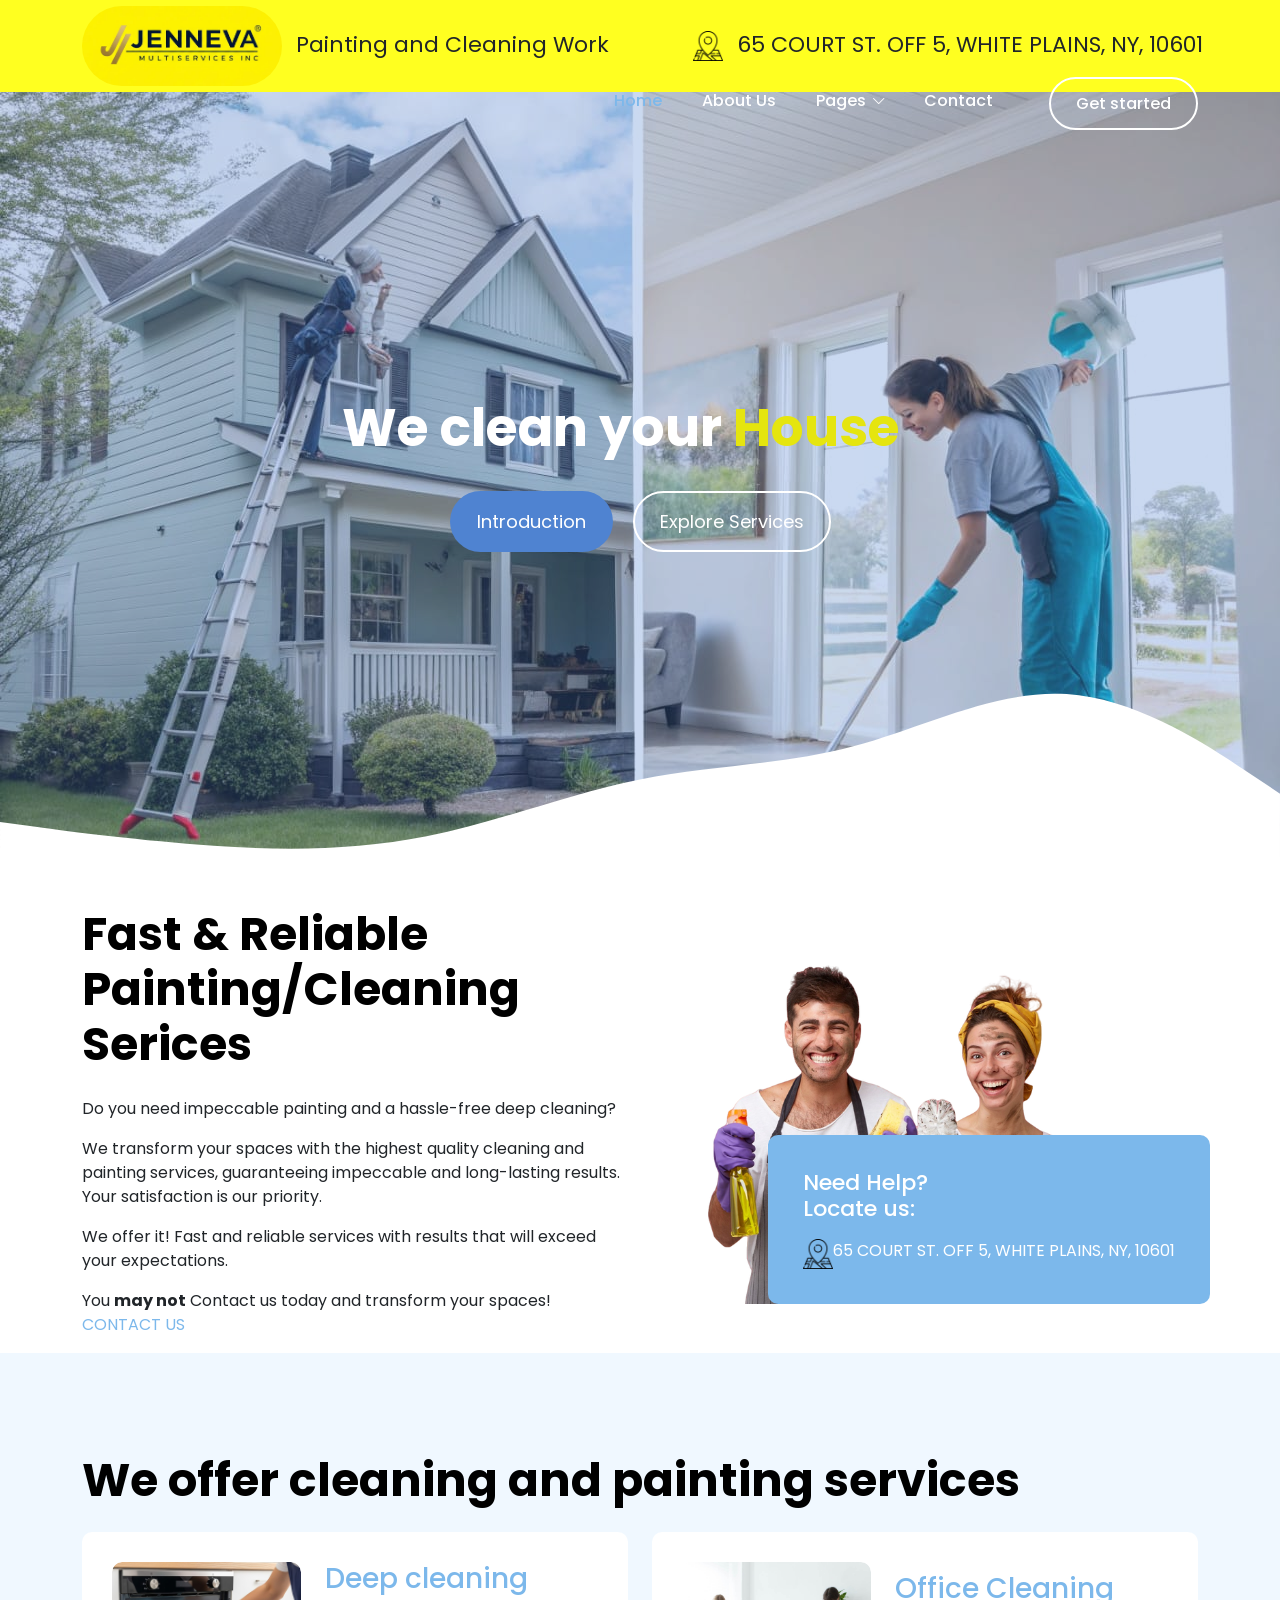
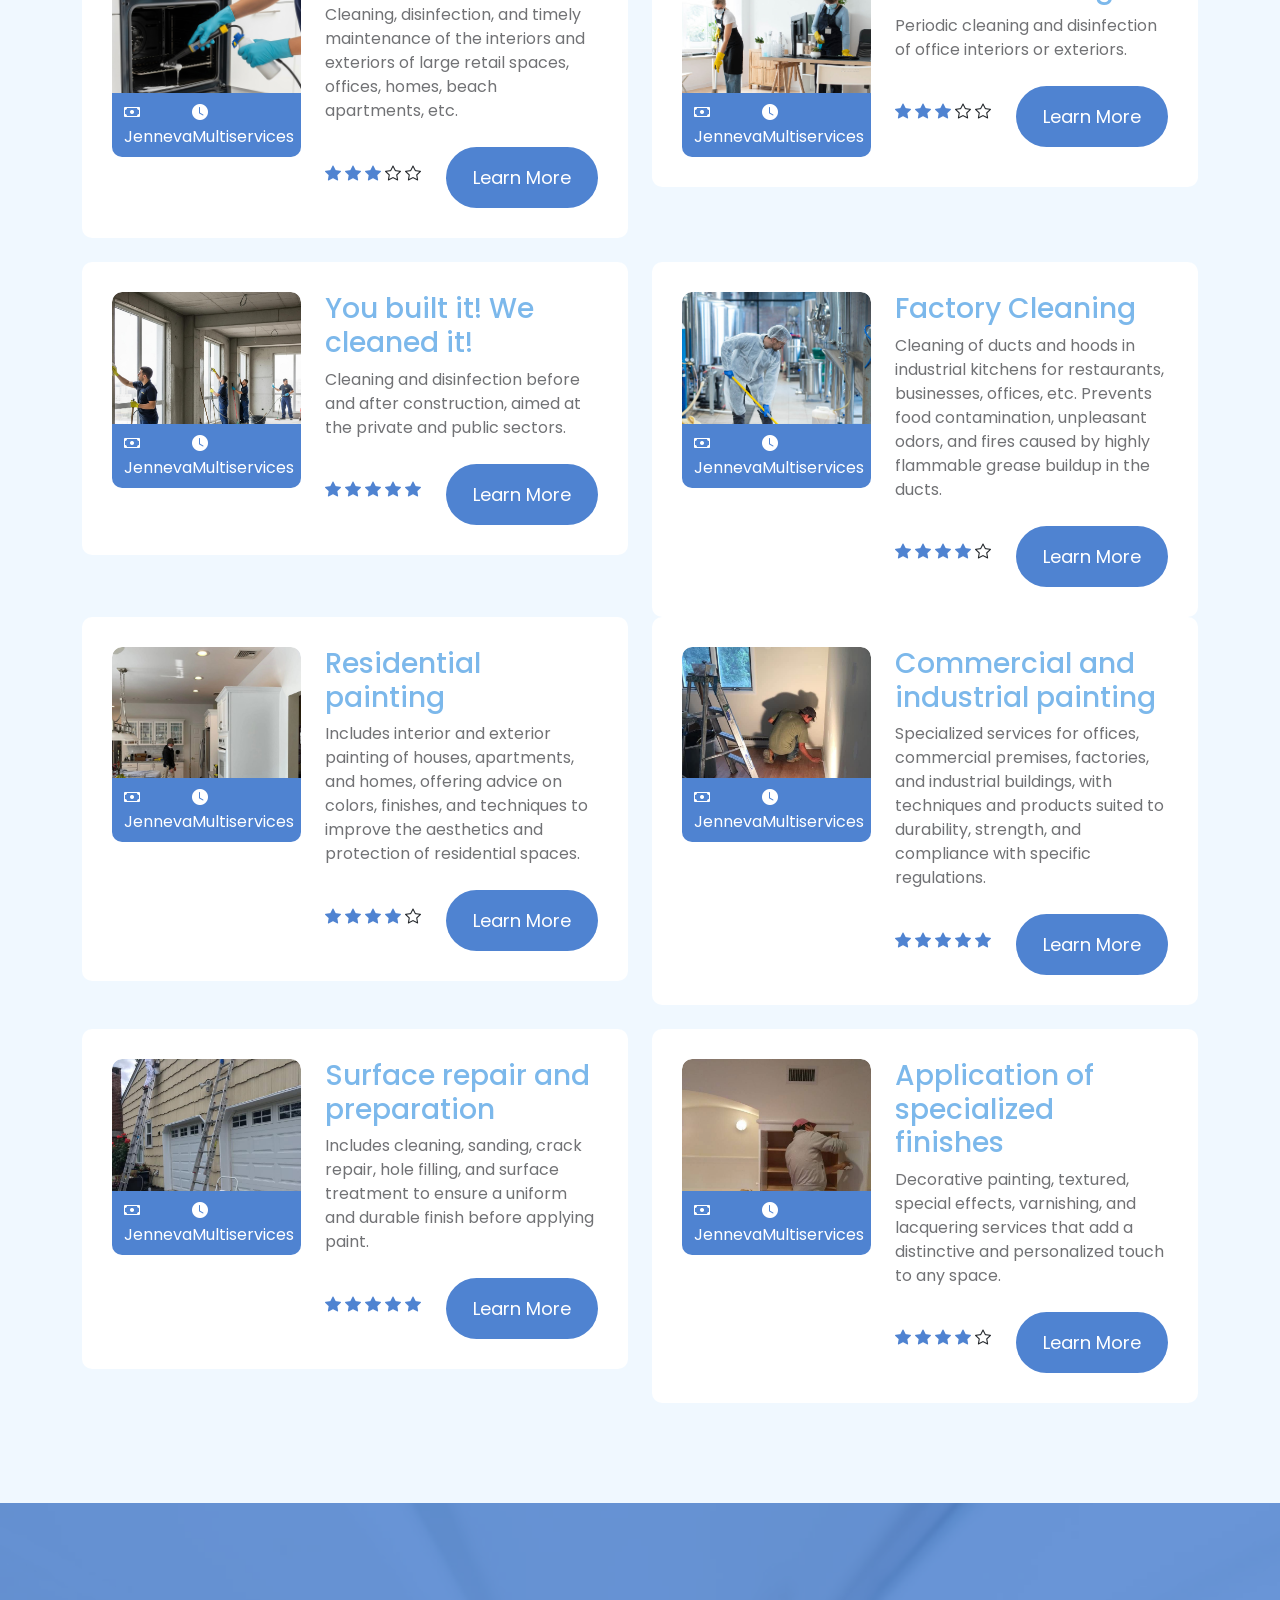
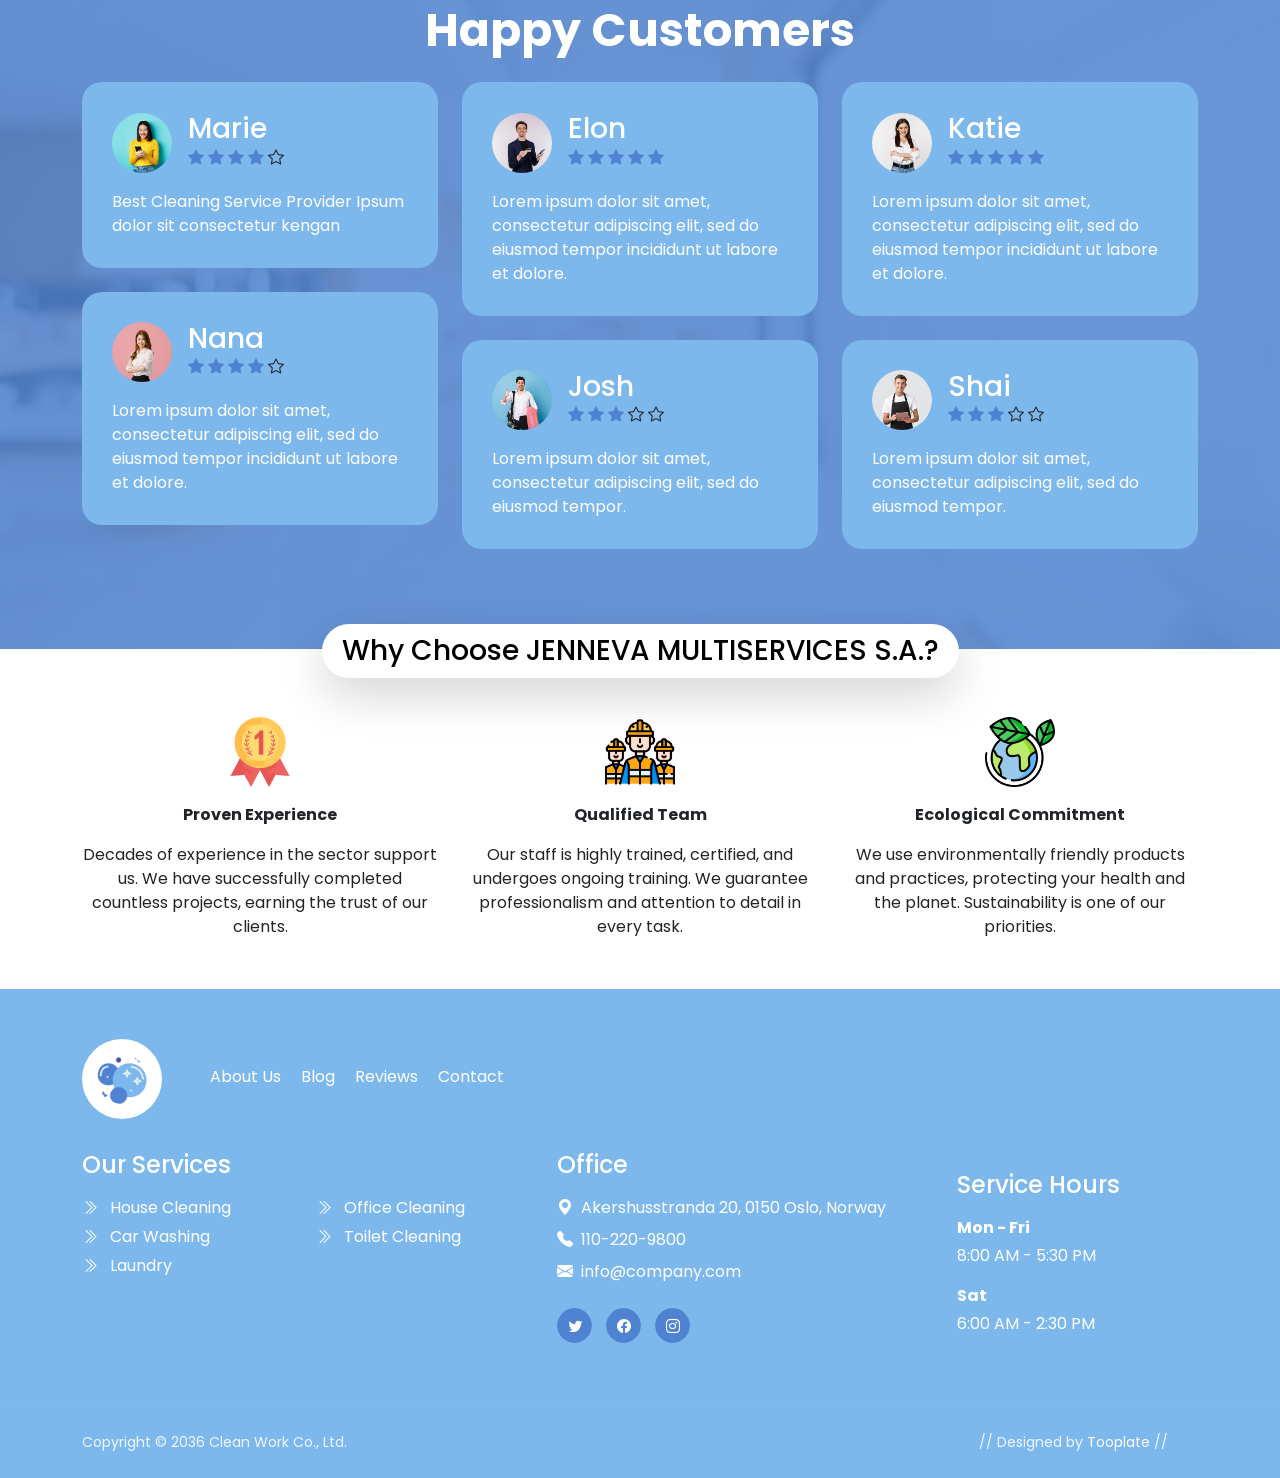
<file: index.html>
<!doctype html>
<html lang="en">
    <head>
        <meta charset="utf-8">
        <meta name="viewport" content="width=device-width, initial-scale=1">

        <meta name="description" content="">
        <meta name="author" content="">

        <title>Clean Work HTML CSS Template</title>

        <!-- CSS FILES -->        
        <link rel="preconnect" href="https://fonts.googleapis.com">
        
        <link rel="preconnect" href="https://fonts.gstatic.com" crossorigin>
        
        <link href="https://fonts.googleapis.com/css2?family=Poppins:ital,wght@0,400;0,500;0,700;1,400&display=swap" rel="stylesheet">

        <link href="css/bootstrap.min.css" rel="stylesheet">

        <link href="css/bootstrap-icons.css" rel="stylesheet">

        <link href="css/tooplate-clean-work.css" rel="stylesheet">

<!--

Tooplate 2132 Clean Work

https://www.tooplate.com/view/2132-clean-work

Free Bootstrap 5 HTML Template

-->
    </head>
    
    <body>

        <header class="site-header">
            <div class="container">
                <div class="row">
                    
                    <div class="col-lg-12 col-12 d-flex flex-wrap">
                        
                        <a class="navbar-brand" href="index.html">
                    <img src="images/logo1.jpeg" class="logo img-fluid" alt="">

                    <span class="ms-2">Painting and Cleaning Work</span>
                    &nbsp;&nbsp;&nbsp;&nbsp;&nbsp;&nbsp; &nbsp;&nbsp;&nbsp;&nbsp;&nbsp;
                    <img  src="images/vectores/mapa.png" width="30px" height="30px">
                    <span class="ms-2">
                       
                       65 COURT ST. OFF 5, WHITE PLAINS, NY, 10601
                    </span>
                      </a>
                    </div>

                </div>
            </div>
        </header>

        <nav class="navbar navbar-expand-lg">
            <div class="container">
               

                <button class="navbar-toggler" type="button" data-bs-toggle="collapse" data-bs-target="#navbarNav" aria-controls="navbarNav" aria-expanded="false" aria-label="Toggle navigation">
                    <span class="navbar-toggler-icon"></span>
                </button>
                
                <div class="collapse navbar-collapse" id="navbarNav">
                    <ul class="navbar-nav ms-auto">
                        <li class="nav-item">
                            <a class="nav-link active" href="index.html">Home</a>
                        </li>

                        <li class="nav-item">
                            <a class="nav-link" href="about.html">About Us</a>
                        </li>

                        <li class="nav-item dropdown">
                            <a class="nav-link dropdown-toggle" href="#section_5" id="navbarLightDropdownMenuLink" role="button" data-bs-toggle="dropdown" aria-expanded="false">Pages</a>

                            <ul class="dropdown-menu dropdown-menu-light" aria-labelledby="navbarLightDropdownMenuLink">
                                <li><a class="dropdown-item" href="services.html">Our Services</a></li>

                                <li><a class="dropdown-item" href="coming-soon.html">Coming Soon</a></li>

                                <li><a class="dropdown-item" href="page-404.html">Page 404</a></li>
                            </ul>
                        </li>

                        <li class="nav-item">
                            <a class="nav-link" href="contact.html">Contact</a>
                        </li>

                        <li class="nav-item ms-3">
                            <a class="nav-link custom-btn custom-border-btn custom-btn-bg-white btn" href="#">Get started</a>
                        </li>
                    </ul>
                </div>
            </div>
        </nav>

        <main>

            <section class="hero-section hero-section-full-height d-flex justify-content-center align-items-center">
                <div class="section-overlay"></div>

                <div class="container">
                    <div class="row">

                        <div class="col-lg-7 col-12 text-center mx-auto">
                            <h1 class="cd-headline rotate-1 text-white mb-4 pb-2">
                                <span>We clean your</span>
                                <span class="cd-words-wrapper">
                                    <b class="is-visible">House</b>
                                    <b>Office</b>
                                    <b>Kitchen</b>
                                </span>
                            </h1>

                            <a class="custom-btn btn button button--atlas smoothscroll me-3" href="#intro-section">
                                <span>Introduction</span>

                                <div class="marquee" aria-hidden="true">
                                    <div class="marquee__inner">
                                        <span>Introduction</span>
                                        <span>Introduction</span>
                                        <span>Introduction</span>
                                        <span>Introduction</span>
                                    </div>
                                </div>
                            </a>

                            <a class="custom-btn custom-border-btn custom-btn-bg-white btn button button--pan smoothscroll" href="#services-section">
                                <span>Explore Services</span>
                            </a>
                        </div>

                    </div>
                </div>

                <svg xmlns="http://www.w3.org/2000/svg" viewBox="0 0 1440 320"><path fill="#ffffff" fill-opacity="1" d="M0,224L40,229.3C80,235,160,245,240,250.7C320,256,400,256,480,240C560,224,640,192,720,176C800,160,880,160,960,138.7C1040,117,1120,75,1200,80C1280,85,1360,139,1400,165.3L1440,192L1440,320L1400,320C1360,320,1280,320,1200,320C1120,320,1040,320,960,320C880,320,800,320,720,320C640,320,560,320,480,320C400,320,320,320,240,320C160,320,80,320,40,320L0,320Z"></path></svg>
            </section>


            <section class="intro-section" id="intro-section">
                <div class="container">
                    <div class="row justify-content-lg-center align-items-center">

                        <div class="col-lg-6 col-12">
                         <h2 class="mb-4">Fast &amp; Reliable Painting&#47;Cleaning Serices</h2>

                            <Justify>Do you need impeccable painting and a hassle-free deep cleaning?
                            <p></p>We transform your spaces with the highest quality cleaning and painting services, guaranteeing impeccable and long-lasting results. Your satisfaction is our priority.
                            <p></p>We offer it! Fast and reliable services with results that will exceed your expectations.</Justify>
                            <p></p><Justify>You <strong>may not</strong>  Contact us today and transform your spaces!&nbsp; <a href="contact.html" target="_blank">CONTACT US</a> </Justify>
                        </div>

                        <div class="col-lg-6 col-12 custom-block-wrap">
                            <img src="images/male-wearing-apron-female-white-t-shirt-smiling-broadly-being-glad-clean.png" class="img-fluid">

                            <div class="custom-block d-flex flex-column">
                                <h6 class="text-white mb-3">Need Help? <br> Locate us:</h6>

                                <p class="d-flex mb-0">
                                    <img  src="images/vectores/mapa.png" width="30px" height="30px">

                                    <a href="https://www.google.com/maps/place/White+Plains,+Nueva+York,+EE.+UU./@41.0263854,-73.7959346,13z/data=!3m1!4b1!4m6!3m5!1s0x89c29422e2a335d9:0x541404101a5bfc6c!8m2!3d41.0332209!4d-73.7650415!16zL20vMHljaHQ?entry=ttu&g_ep=EgoyMDI1MDUyMS4wIKXMDSoASAFQAw%3D%3D">
                                        65 COURT ST. OFF 5, WHITE PLAINS, NY, 10601
                                    </a>
                                </p>
                            </div>
                        </div>

                    </div>
                </div>
            </section>

             <p></p>
            <section class="services-section section-padding section-bg" id="services-section">                
                <div class="container">
                    <div class="row">

                        <div class="col-lg-12 col-12">
                            <h2 class="mb-4">We offer cleaning and painting services</h2>
                        </div>

                        <div class="col-lg-6 col-12">
                            <div class="services-thumb">
                                <div class="row">
                                    <div class="col-lg-5 col-md-5 col-12">
                                        <div class="services-image-wrap">
                                            <a href="services-detail.html">
                                                <img src="images/limpiezaprof.jpg" class="services-image img-fluid" alt="">
                                                <img src="images/services/person-taking-care-office.jpg" class="services-image services-image-hover img-fluid" alt="">

                                                <div class="services-icon-wrap">
                                                    <div class="d-flex justify-content-between align-items-center">
                                                        <p class="text-white mb-0">
                                                            <i class="bi-cash me-2"></i>
                                                            Jenneva
                                                        </p>

                                                        <p class="text-white mb-0">
                                                            <i class="bi-clock-fill me-2"></i>
                                                            Multiservices
                                                        </p>
                                                    </div>                                                    
                                                </div>
                                            </a>
                                        </div>
                                    </div>

                                    <div class="col-lg-7 col-md-7 col-12 d-flex align-items-center">
                                        <div class="services-info mt-4 mt-lg-0 mt-md-0">
                                            <h4 class="services-title mb-1 mb-lg-2">
                                                <a class="services-title-link" href="deepcleaning.html">Deep cleaning</a>
                                            </h4>

                                            <p>Cleaning, disinfection, and timely maintenance of the interiors and exteriors of large retail spaces, offices, homes, beach apartments, etc.</p>

                                            <div class="d-flex flex-wrap align-items-center">
                                                <div class="reviews-icons">
                                                    <i class="bi-star-fill"></i>
                                                    <i class="bi-star-fill"></i>
                                                    <i class="bi-star-fill"></i>
                                                    <i class="bi-star"></i>
                                                    <i class="bi-star"></i>
                                                </div>

                                                <a href="deepcleaning.html" class="custom-btn btn button button--atlas mt-2 ms-auto">
                                                    <span>Learn More</span>

                                                    <div class="marquee" aria-hidden="true">
                                                        <div class="marquee__inner">
                                                            <span>Learn More</span>
                                                            <span>Learn More</span>
                                                            <span>Learn More</span>
                                                            <span>Learn More</span>
                                                        </div>
                                                    </div>
                                                </a>
                                            </div>
                                        </div>
                                    </div>
                                </div>
                            </div>
                        </div>

                        <div class="col-lg-6 col-12">
                            <div class="services-thumb">
                                <div class="row">
                                    <div class="col-lg-5 col-md-5 col-12">
                                        <div class="services-image-wrap">
                                            <a href="services-detail.html">
                                                <img src="images/services/people-taking-care-office-cleaning.jpg" class="services-image img-fluid" alt="">
                                                <img src="images/services/person-taking-care-office.jpg" class="services-image services-image-hover img-fluid" alt="">

                                                <div class="services-icon-wrap">
                                                    <div class="d-flex justify-content-between align-items-center">
                                                        <p class="text-white mb-0">
                                                            <i class="bi-cash me-2"></i>
                                                            Jenneva
                                                        </p>

                                                        <p class="text-white mb-0">
                                                            <i class="bi-clock-fill me-2"></i>
                                                            Multiservices
                                                        </p>
                                                    </div>                                                    
                                                </div>
                                            </a>
                                        </div>
                                    </div>

                                    <div class="col-lg-7 col-md-7 col-12 d-flex align-items-center">
                                        <div class="services-info mt-4 mt-lg-0 mt-md-0">
                                            <h4 class="services-title mb-1 mb-lg-2">
                                                <a class="services-title-link" href="services-detail.html">Office Cleaning</a>
                                            </h4>

                                            <p>Periodic cleaning and disinfection of office interiors or exteriors.</p>

                                            <div class="d-flex flex-wrap align-items-center">
                                                <div class="reviews-icons">
                                                    <i class="bi-star-fill"></i>
                                                    <i class="bi-star-fill"></i>
                                                    <i class="bi-star-fill"></i>
                                                    <i class="bi-star"></i>
                                                    <i class="bi-star"></i>
                                                </div>

                                                <a href="officecleaning.html" class="custom-btn btn button button--atlas mt-2 ms-auto">
                                                    <span>Learn More</span>

                                                    <div class="marquee" aria-hidden="true">
                                                        <div class="marquee__inner">
                                                            <span>Learn More</span>
                                                            <span>Learn More</span>
                                                            <span>Learn More</span>
                                                            <span>Learn More</span>
                                                        </div>
                                                    </div>
                                                </a>
                                            </div>
                                        </div>
                                    </div>
                                </div>
                            </div>
                        </div>

                        <div class="col-lg-6 col-12">
                            <div class="services-thumb mb-lg-0">
                                <div class="row">
                                    <div class="col-lg-5 col-md-5 col-12">
                                        <div class="services-image-wrap">
                                            <a href="services-detail.html">
                                                <img src="images/limpiezaconstr.jpg" class="services-image img-fluid" alt="">
                                                <img src="images/services/man-polishing-car-inside.jpg" class="services-image services-image-hover img-fluid" alt="">

                                                <div class="services-icon-wrap">
                                                    <div class="d-flex justify-content-between align-items-center">
                                                        <p class="text-white mb-0">
                                                            <i class="bi-cash me-2"></i>
                                                           Jenneva
                                                        </p>

                                                        <p class="text-white mb-0">
                                                            <i class="bi-clock-fill me-2"></i>
                                                            Multiservices
                                                        </p>
                                                    </div>                                                    
                                                </div>
                                            </a>
                                        </div>
                                    </div>

                                    <div class="col-lg-7 col-md-7 col-12 d-flex align-items-center">
                                        <div class="services-info mt-4 mt-lg-0 mt-md-0">
                                            <h4 class="services-title mb-1 mb-lg-2">
                                                <a class="services-title-link" href="youbuilt.html">You built it! We cleaned it!</a>
                                            </h4>

                                            <p>Cleaning and disinfection before and after construction, aimed at the private and public sectors.</p>

                                            <div class="d-flex flex-wrap align-items-center">
                                                <div class="reviews-icons">
                                                    <i class="bi-star-fill"></i>
                                                    <i class="bi-star-fill"></i>
                                                    <i class="bi-star-fill"></i>
                                                    <i class="bi-star-fill"></i>
                                                    <i class="bi-star-fill"></i>
                                                </div>

                                                <a href="youbuilt.html" class="custom-btn btn button button--atlas mt-2 ms-auto">
                                                    <span>Learn More</span>

                                                    <div class="marquee" aria-hidden="true">
                                                        <div class="marquee__inner">
                                                            <span>Learn More</span>
                                                            <span>Learn More</span>
                                                            <span>Learn More</span>
                                                            <span>Learn More</span>
                                                        </div>
                                                    </div>
                                                </a>
                                            </div>
                                        </div>
                                    </div>
                                </div>
                            </div>
                        </div>

                        <div class="col-lg-6 col-12">
                            <div class="services-thumb mb-lg-0">
                                <div class="row">
                                    <div class="col-lg-5 col-md-5 col-12">
                                        <div class="services-image-wrap">
                                            <a href="services-detail.html">
                                                <img src="images/services/professional-industrial-cleaner-protective-uniform-cleaning-floor-food-processing-plant.jpg" class="services-image img-fluid" alt="">
                                                <img src="images/services/close-up-mop-cleaning-industrial-plant-floor.jpg" class="services-image services-image-hover img-fluid" alt="">

                                                <div class="services-icon-wrap">
                                                    <div class="d-flex justify-content-between align-items-center">
                                                        <p class="text-white mb-0">
                                                            <i class="bi-cash me-2"></i>
                                                           Jenneva
                                                        </p>

                                                        <p class="text-white mb-0">
                                                            <i class="bi-clock-fill me-2"></i>
                                                            Multiservices
                                                        </p>
                                                    </div>                                                    
                                                </div>
                                            </a>
                                        </div>
                                    </div>

                                    <div class="col-lg-7 col-md-7 col-12 d-flex align-items-center">
                                        <div class="services-info mt-4 mt-lg-0 mt-md-0">
                                            <h4 class="services-title mb-1 mb-lg-2">
                                                <a class="services-title-link" href="factorycleaning.html">Factory Cleaning</a>
                                            </h4>

                                            <p>Cleaning of ducts and hoods in industrial kitchens for restaurants, businesses, offices, etc. Prevents food contamination, unpleasant odors, and fires caused by highly flammable grease buildup in the ducts.</p>

                                            <div class="d-flex flex-wrap align-items-center">
                                                <div class="reviews-icons">
                                                    <i class="bi-star-fill"></i>
                                                    <i class="bi-star-fill"></i>
                                                    <i class="bi-star-fill"></i>
                                                    <i class="bi-star-fill"></i>
                                                    <i class="bi-star"></i>
                                                </div>

                                                <a href="factorycleaning.html" class="custom-btn btn button button--atlas mt-2 ms-auto">
                                                    <span>Learn More</span>

                                                    <div class="marquee" aria-hidden="true">
                                                        <div class="marquee__inner">
                                                            <span>Learn More</span>
                                                            <span>Learn More</span>
                                                            <span>Learn More</span>
                                                            <span>Learn More</span>
                                                        </div>
                                                    </div>
                                                </a>
                                            </div>
                                        </div>
                                    </div>
                                    
                                </div>
                            </div>
                        </div>

                    </div>
                    <div class="row">

                      

                        <div class="col-lg-6 col-12">
                            <div class="services-thumb">
                                <div class="row">
                                    <div class="col-lg-5 col-md-5 col-12">
                                        <div class="services-image-wrap">
                                            <a href="services-detail.html">
                                                <img src="images/painting/1.jpeg" class="services-image img-fluid" alt="">
                                                <img src="images/painting/1.jpeg" class="services-image services-image-hover img-fluid" alt="">

                                                <div class="services-icon-wrap">
                                                    <div class="d-flex justify-content-between align-items-center">
                                                        <p class="text-white mb-0">
                                                            <i class="bi-cash me-2"></i>
                                                            Jenneva
                                                        </p>

                                                        <p class="text-white mb-0">
                                                            <i class="bi-clock-fill me-2"></i>
                                                            Multiservices
                                                        </p>
                                                    </div>                                                    
                                                </div>
                                            </a>
                                        </div>
                                    </div>

                                    <div class="col-lg-7 col-md-7 col-12 d-flex align-items-center">
                                        <div class="services-info mt-4 mt-lg-0 mt-md-0">
                                            <h4 class="services-title mb-1 mb-lg-2">
                                                <a class="services-title-link" href="services-detail.html">Residential painting</a>
                                            </h4>

                                            <p>Includes interior and exterior painting of houses, apartments, and homes, offering advice on colors, finishes, and techniques to improve the aesthetics and protection of residential spaces.</p>

                                            <div class="d-flex flex-wrap align-items-center">
                                                <div class="reviews-icons">
                                                    <i class="bi-star-fill"></i>
                                                    <i class="bi-star-fill"></i>
                                                    <i class="bi-star-fill"></i>
                                                    <i class="bi-star-fill"></i>
                                                    <i class="bi-star"></i>
                                                </div>

                                                <a href="services-detail.html" class="custom-btn btn button button--atlas mt-2 ms-auto">
                                                    <span>Learn More</span>

                                                    <div class="marquee" aria-hidden="true">
                                                        <div class="marquee__inner">
                                                            <span>Learn More</span>
                                                            <span>Learn More</span>
                                                            <span>Learn More</span>
                                                            <span>Learn More</span>
                                                        </div>
                                                    </div>
                                                </a>
                                            </div>
                                        </div>
                                    </div>
                                </div>
                            </div>
                        </div>

                        <div class="col-lg-6 col-12">
                            <div class="services-thumb">
                                <div class="row">
                                    <div class="col-lg-5 col-md-5 col-12">
                                        <div class="services-image-wrap">
                                            <a href="services-detail.html">
                                                <img src="images/painting/2.jpeg" class="services-image img-fluid" alt="">
                                                <img src="images/painting/2.jpeg" class="services-image services-image-hover img-fluid" alt="">

                                                <div class="services-icon-wrap">
                                                    <div class="d-flex justify-content-between align-items-center">
                                                        <p class="text-white mb-0">
                                                            <i class="bi-cash me-2"></i>
                                                           Jenneva
                                                        </p>

                                                        <p class="text-white mb-0">
                                                            <i class="bi-clock-fill me-2"></i>
                                                            Multiservices
                                                        </p>
                                                    </div>                                                    
                                                </div>
                                            </a>
                                        </div>
                                    </div>

                                    <div class="col-lg-7 col-md-7 col-12 d-flex align-items-center">
                                        <div class="services-info mt-4 mt-lg-0 mt-md-0">
                                            <h4 class="services-title mb-1 mb-lg-2">
                                                <a class="services-title-link" href="services-detail.html">Commercial and industrial painting</a>
                                            </h4>

                                            <p>Specialized services for offices, commercial premises, factories, and industrial buildings, with techniques and products suited to durability, strength, and compliance with specific regulations.</p>

                                            <div class="d-flex flex-wrap align-items-center">
                                                <div class="reviews-icons">
                                                    <i class="bi-star-fill"></i>
                                                    <i class="bi-star-fill"></i>
                                                    <i class="bi-star-fill"></i>
                                                    <i class="bi-star-fill"></i>
                                                    <i class="bi-star-fill"></i>
                                                </div>

                                                <a href="services-detail.html" class="custom-btn btn button button--atlas mt-2 ms-auto">
                                                    <span>Learn More</span>

                                                    <div class="marquee" aria-hidden="true">
                                                        <div class="marquee__inner">
                                                            <span>Learn More</span>
                                                            <span>Learn More</span>
                                                            <span>Learn More</span>
                                                            <span>Learn More</span>
                                                        </div>
                                                    </div>
                                                </a>
                                            </div>
                                        </div>
                                    </div>
                                </div>
                            </div>
                        </div>

                        <div class="col-lg-6 col-12">
                            <div class="services-thumb mb-lg-0">
                                <div class="row">
                                    <div class="col-lg-5 col-md-5 col-12">
                                        <div class="services-image-wrap">
                                            <a href="services-detail.html">
                                                <img src="images/painting/3.jpeg" class="services-image img-fluid" alt="">
                                                <img src="images/painting/3.jpeg" class="services-image services-image-hover img-fluid" alt="">

                                                <div class="services-icon-wrap">
                                                    <div class="d-flex justify-content-between align-items-center">
                                                        <p class="text-white mb-0">
                                                            <i class="bi-cash me-2"></i>
                                                           Jenneva
                                                        </p>

                                                        <p class="text-white mb-0">
                                                            <i class="bi-clock-fill me-2"></i>
                                                            Multiservices
                                                        </p>
                                                    </div>                                                    
                                                </div>
                                            </a>
                                        </div>
                                    </div>

                                    <div class="col-lg-7 col-md-7 col-12 d-flex align-items-center">
                                        <div class="services-info mt-4 mt-lg-0 mt-md-0">
                                            <h4 class="services-title mb-1 mb-lg-2">
                                                <a class="services-title-link" href="services-detail.html">Surface repair and preparation</a>
                                            </h4>

                                            <p>Includes cleaning, sanding, crack repair, hole filling, and surface treatment to ensure a uniform and durable finish before applying paint.</p>

                                            <div class="d-flex flex-wrap align-items-center">
                                                <div class="reviews-icons">
                                                    <i class="bi-star-fill"></i>
                                                    <i class="bi-star-fill"></i>
                                                    <i class="bi-star-fill"></i>
                                                    <i class="bi-star-fill"></i>
                                                    <i class="bi-star-fill"></i>
                                                </div>

                                                <a href="services-detail.html" class="custom-btn btn button button--atlas mt-2 ms-auto">
                                                    <span>Learn More</span>

                                                    <div class="marquee" aria-hidden="true">
                                                        <div class="marquee__inner">
                                                            <span>Learn More</span>
                                                            <span>Learn More</span>
                                                            <span>Learn More</span>
                                                            <span>Learn More</span>
                                                        </div>
                                                    </div>
                                                </a>
                                            </div>
                                        </div>
                                    </div>
                                </div>
                            </div>
                        </div>

                        <div class="col-lg-6 col-12">
                            <div class="services-thumb mb-lg-0">
                                <div class="row">
                                    <div class="col-lg-5 col-md-5 col-12">
                                        <div class="services-image-wrap">
                                            <a href="services-detail.html">
                                                <img src="images/painting/4.jpeg" class="services-image img-fluid" alt="">
                                                <img src="images/painting/4.jpeg" class="services-image services-image-hover img-fluid" alt="">

                                                <div class="services-icon-wrap">
                                                    <div class="d-flex justify-content-between align-items-center">
                                                        <p class="text-white mb-0">
                                                            <i class="bi-cash me-2"></i>
                                                            Jenneva
                                                        </p>

                                                        <p class="text-white mb-0">
                                                            <i class="bi-clock-fill me-2"></i>
                                                            Multiservices
                                                        </p>
                                                    </div>                                                    
                                                </div>
                                            </a>
                                        </div>
                                    </div>

                                    <div class="col-lg-7 col-md-7 col-12 d-flex align-items-center">
                                        <div class="services-info mt-4 mt-lg-0 mt-md-0">
                                            <h4 class="services-title mb-1 mb-lg-2">
                                                <a class="services-title-link" href="services-detail.html">Application of specialized finishes</a>
                                            </h4>

                                            <p>Decorative painting, textured, special effects, varnishing, and lacquering services that add a distinctive and personalized touch to any space.</p>

                                            <div class="d-flex flex-wrap align-items-center">
                                                <div class="reviews-icons">
                                                    <i class="bi-star-fill"></i>
                                                    <i class="bi-star-fill"></i>
                                                    <i class="bi-star-fill"></i>
                                                    <i class="bi-star-fill"></i>
                                                    <i class="bi-star"></i>
                                                </div>

                                                <a href="services-detail.html" class="custom-btn btn button button--atlas mt-2 ms-auto">
                                                    <span>Learn More</span>

                                                    <div class="marquee" aria-hidden="true">
                                                        <div class="marquee__inner">
                                                            <span>Learn More</span>
                                                            <span>Learn More</span>
                                                            <span>Learn More</span>
                                                            <span>Learn More</span>
                                                        </div>
                                                    </div>
                                                </a>
                                            </div>
                                        </div>
                                    </div>
                                    
                                </div>
                            </div>
                        </div>

                    </div>
                </div>
            </section>

             
            
            

            <section class="testimonial-section section-padding section-bg">
                <div class="section-overlay"></div>

                <div class="container">
                    <div class="row">

                        <div class="col-lg-12 col-12 text-center">
                            <h2 class="text-white mb-4">Happy Customers</h2>
                        </div>

                        <div class="col-lg-4 col-12">
                            <div class="featured-block">
                                <div class="d-flex align-items-center mb-3">
                                    <img src="images/avatar/happy-customer-01.jpg" class="avatar-image img-fluid">

                                    <div class="ms-3">
                                        <h4 class="mb-0">Marie</h4>

                                        <div class="reviews-icons mb-1">
                                            <i class="bi-star-fill"></i>
                                            <i class="bi-star-fill"></i>
                                            <i class="bi-star-fill"></i>
                                            <i class="bi-star-fill"></i>
                                            <i class="bi-star"></i>
                                        </div>
                                    </div>
                                </div>

                                <p class="mb-0">Best Cleaning Service Provider Ipsum dolor sit consectetur kengan</p>
                            </div>

                            <div class="featured-block mb-lg-0">
                                <div class="d-flex align-items-center mb-3">
                                    <img src="images/avatar/happy-customer-02.jpg" class="avatar-image img-fluid">

                                    <div class="ms-3">
                                        <h4 class="mb-0">Nana</h4>

                                        <div class="reviews-icons mb-1">
                                            <i class="bi-star-fill"></i>
                                            <i class="bi-star-fill"></i>
                                            <i class="bi-star-fill"></i>
                                            <i class="bi-star-fill"></i>
                                            <i class="bi-star"></i>
                                        </div>
                                    </div>
                                </div>

                                <p class="mb-0">Lorem ipsum dolor sit amet, consectetur adipiscing elit, sed do eiusmod tempor incididunt ut labore et dolore.</p>
                            </div>
                        </div>

                        <div class="col-lg-4 col-12">
                            <div class="featured-block">
                                <div class="d-flex align-items-center mb-3">
                                    <img src="images/avatar/happy-customer-03.jpg" class="avatar-image img-fluid">

                                    <div class="ms-3">
                                        <h4 class="mb-0">Elon</h4>

                                        <div class="reviews-icons mb-1">
                                            <i class="bi-star-fill"></i>
                                            <i class="bi-star-fill"></i>
                                            <i class="bi-star-fill"></i>
                                            <i class="bi-star-fill"></i>
                                            <i class="bi-star-fill"></i>
                                        </div>
                                    </div>
                                </div>

                                <p class="mb-0">Lorem ipsum dolor sit amet, consectetur adipiscing elit, sed do eiusmod tempor incididunt ut labore et dolore.</p>
                            </div>

                            <div class="featured-block mb-lg-0">
                                <div class="d-flex align-items-center mb-3">
                                    <img src="images/avatar/happy-customer-04.jpg" class="avatar-image img-fluid">

                                    <div class="ms-3">
                                        <h4 class="mb-0">Josh</h4>

                                        <div class="reviews-icons mb-1">
                                            <i class="bi-star-fill"></i>
                                            <i class="bi-star-fill"></i>
                                            <i class="bi-star-fill"></i>
                                            <i class="bi-star"></i>
                                            <i class="bi-star"></i>
                                        </div>
                                    </div>
                                </div>

                                <p class="mb-0">Lorem ipsum dolor sit amet, consectetur adipiscing elit, sed do eiusmod tempor.</p>
                            </div>
                        </div>

                        <div class="col-lg-4 col-12">
                            <div class="featured-block">
                                <div class="d-flex align-items-center mb-3">
                                    <img src="images/avatar/happy-customer-05.jpg" class="avatar-image img-fluid">

                                    <div class="ms-3">
                                        <h4 class="mb-0">Katie</h4>

                                        <div class="reviews-icons mb-1">
                                            <i class="bi-star-fill"></i>
                                            <i class="bi-star-fill"></i>
                                            <i class="bi-star-fill"></i>
                                            <i class="bi-star-fill"></i>
                                            <i class="bi-star-fill"></i>
                                        </div>
                                    </div>
                                </div>

                                <p class="mb-0">Lorem ipsum dolor sit amet, consectetur adipiscing elit, sed do eiusmod tempor incididunt ut labore et dolore.</p>
                            </div>

                            <div class="featured-block mb-lg-0">
                                <div class="d-flex align-items-center mb-3">
                                    <img src="images/avatar/happy-customer-06.jpg" class="avatar-image img-fluid">

                                    <div class="ms-3">
                                        <h4 class="mb-0">Shai</h4>

                                        <div class="reviews-icons mb-1">
                                            <i class="bi-star-fill"></i>
                                            <i class="bi-star-fill"></i>
                                            <i class="bi-star-fill"></i>
                                            <i class="bi-star"></i>
                                            <i class="bi-star"></i>
                                        </div>
                                    </div>
                                </div>

                                <p class="mb-0">Lorem ipsum dolor sit amet, consectetur adipiscing elit, sed do eiusmod tempor.</p>
                            </div>
                        </div>

                    </div>
                </div>
            </section>


            <section class="partners-section">
                <div class="container">
                    <div class="row justify-content-center align-items-center">

                        <div class="col-lg-12 col-12">
                            <h4 class="partners-section-title bg-white shadow-lg">Why Choose JENNEVA MULTISERVICES S.A.?</h4>
                        </div>

                        <div class="col-lg-4 col-md-4 col-6">
                            <img  src="images/vectores/medalla-de-oro.png" width="70px" height="70px"><br>
                            <p></p>
                            <h10><b>Proven Experience</b></h10>
                            <p></p> <h10>Decades of experience in the sector support us. We have successfully completed countless projects, earning the trust of our clients.</h10>
                        </div>

                        <div class="col-lg-4 col-md-4 col-6">
                            <img  src="images/vectores/trabajadores.png" width="70px" height="70px"><br>
                            <p></p>
                            <h10><b>Qualified Team</b></h10>
                            <p></p> <h10>Our staff is highly trained, certified, and undergoes ongoing training. We guarantee professionalism and attention to detail in every task.</h10>
                        </div>

                        <div class="col-lg-4 col-md-4 col-6">
                            <img  src="images/vectores/el-planeta-tierra.png" width="70px" height="70px"><br>
                            <p></p>
                            <h10><b>Ecological Commitment</b></h10>
                            <p></p> <h10>We use environmentally friendly products and practices, protecting your health and the planet. Sustainability is one of our priorities.</h10>
                        </div>

                        

                    </div>
                </div>
            </section>
        </main>


        <footer class="site-footer">
            <div class="container">
                <div class="row">

                    <div class="col-lg-12 col-12 d-flex align-items-center mb-4 pb-2">
                        <div>
                            <img src="images/bubbles.png" class="logo img-fluid" alt="">
                        </div>

                        <ul class="footer-menu d-flex flex-wrap ms-5">
                            <li class="footer-menu-item"><a href="#" class="footer-menu-link">About Us</a></li>

                            <li class="footer-menu-item"><a href="#" class="footer-menu-link">Blog</a></li>

                            <li class="footer-menu-item"><a href="#" class="footer-menu-link">Reviews</a></li>

                            <li class="footer-menu-item"><a href="#" class="footer-menu-link">Contact</a></li>
                        </ul>
                    </div>

                    <div class="col-lg-5 col-12 mb-4 mb-lg-0">
                        <h5 class="site-footer-title mb-3">Our Services</h5>

                        <ul class="footer-menu">
                            <li class="footer-menu-item">
                                <a href="#" class="footer-menu-link">
                                    <i class="bi-chevron-double-right footer-menu-link-icon me-2"></i>
                                    House Cleaning
                                </a>
                            </li>

                            <li class="footer-menu-item">
                                <a href="#" class="footer-menu-link">
                                    <i class="bi-chevron-double-right footer-menu-link-icon me-2"></i>
                                    Car Washing
                                </a>
                            </li>

                            <li class="footer-menu-item">
                                <a href="#" class="footer-menu-link">
                                    <i class="bi-chevron-double-right footer-menu-link-icon me-2"></i>
                                    Laundry
                                </a>
                            </li>

                            <li class="footer-menu-item">
                                <a href="#" class="footer-menu-link">
                                    <i class="bi-chevron-double-right footer-menu-link-icon me-2"></i>
                                    Office Cleaning
                                </a>
                            </li>

                            <li class="footer-menu-item">
                                <a href="#" class="footer-menu-link">
                                    <i class="bi-chevron-double-right footer-menu-link-icon me-2"></i>
                                    Toilet Cleaning
                                </a>
                            </li>
                        </ul>
                    </div>

                    <div class="col-lg-4 col-md-6 col-12 mb-4 mb-lg-0 mb-md-0">
                        <h5 class="site-footer-title mb-3">Office</h5>

                        <p class="text-white d-flex mt-3 mb-2">
                            <i class="bi-geo-alt-fill me-2"></i>
                            Akershusstranda 20, 0150 Oslo, Norway
                        </p>

                        <p class="text-white d-flex mb-2">
                            <i class="bi-telephone-fill me-2"></i>

                            <a href="tel: 110-220-9800" class="site-footer-link">
                                110-220-9800
                            </a>
                        </p>

                        <p class="text-white d-flex">
                            <i class="bi-envelope-fill me-2"></i>

                            <a href="mailto:info@company.com" class="site-footer-link">
                                info@company.com
                            </a>
                        </p>

                        <ul class="social-icon mt-4">
                            <li class="social-icon-item">
                                <a href="#" class="social-icon-link button button--skoll">
                                    <span></span>
                                    <span class="bi-twitter"></span>
                                </a>
                            </li>

                            <li class="social-icon-item">
                                <a href="#" class="social-icon-link button button--skoll">
                                    <span></span>
                                    <span class="bi-facebook"></span>
                                </a>
                            </li>

                            <li class="social-icon-item">
                                <a href="#" class="social-icon-link button button--skoll">
                                    <span></span>
                                    <span class="bi-instagram"></span>
                                </a>
                            </li>
                        </ul>
                    </div>

                    <div class="col-lg-3 col-md-6 col-6 mt-3 mt-lg-0 mt-md-0">
                        <div class="featured-block">
                            <h5 class="text-white mb-3">Service Hours</h5>

                            <strong class="d-block text-white mb-1">Mon - Fri</strong>

                            <p class="text-white mb-3">8:00 AM - 5:30 PM</p>

                            <strong class="d-block text-white mb-1">Sat</strong>

                            <p class="text-white mb-0">6:00 AM - 2:30 PM</p>
                        </div>
                    </div>
                </div>
            </div>

            <div class="site-footer-bottom">
                <div class="container">
                    <div class="row">

                        <div class="col-lg-6 col-12">
                            <p class="copyright-text mb-0">Copyright © 2036 Clean Work Co., Ltd.</p>
                        </div>
                        
                        <div class="col-lg-6 col-12 text-end">
                            <p class="copyright-text mb-0">
                            // Designed by <a href="https://www.tooplate.com" target="_parent">Tooplate</a> //</p>
                        </div>
                        
                    </div>
                </div>
            </div>
        </footer>

        <!-- JAVASCRIPT FILES -->
        <script src="js/jquery.min.js"></script>
        <script src="js/bootstrap.min.js"></script>
        <script src="js/jquery.backstretch.min.js"></script>
        <script src="js/counter.js"></script>
        <script src="js/countdown.js"></script>
        <script src="js/init.js"></script>
        <script src="js/modernizr.js"></script>
        <script src="js/animated-headline.js"></script>
        <script src="js/custom.js"></script>

    </body>
</html>
</file>
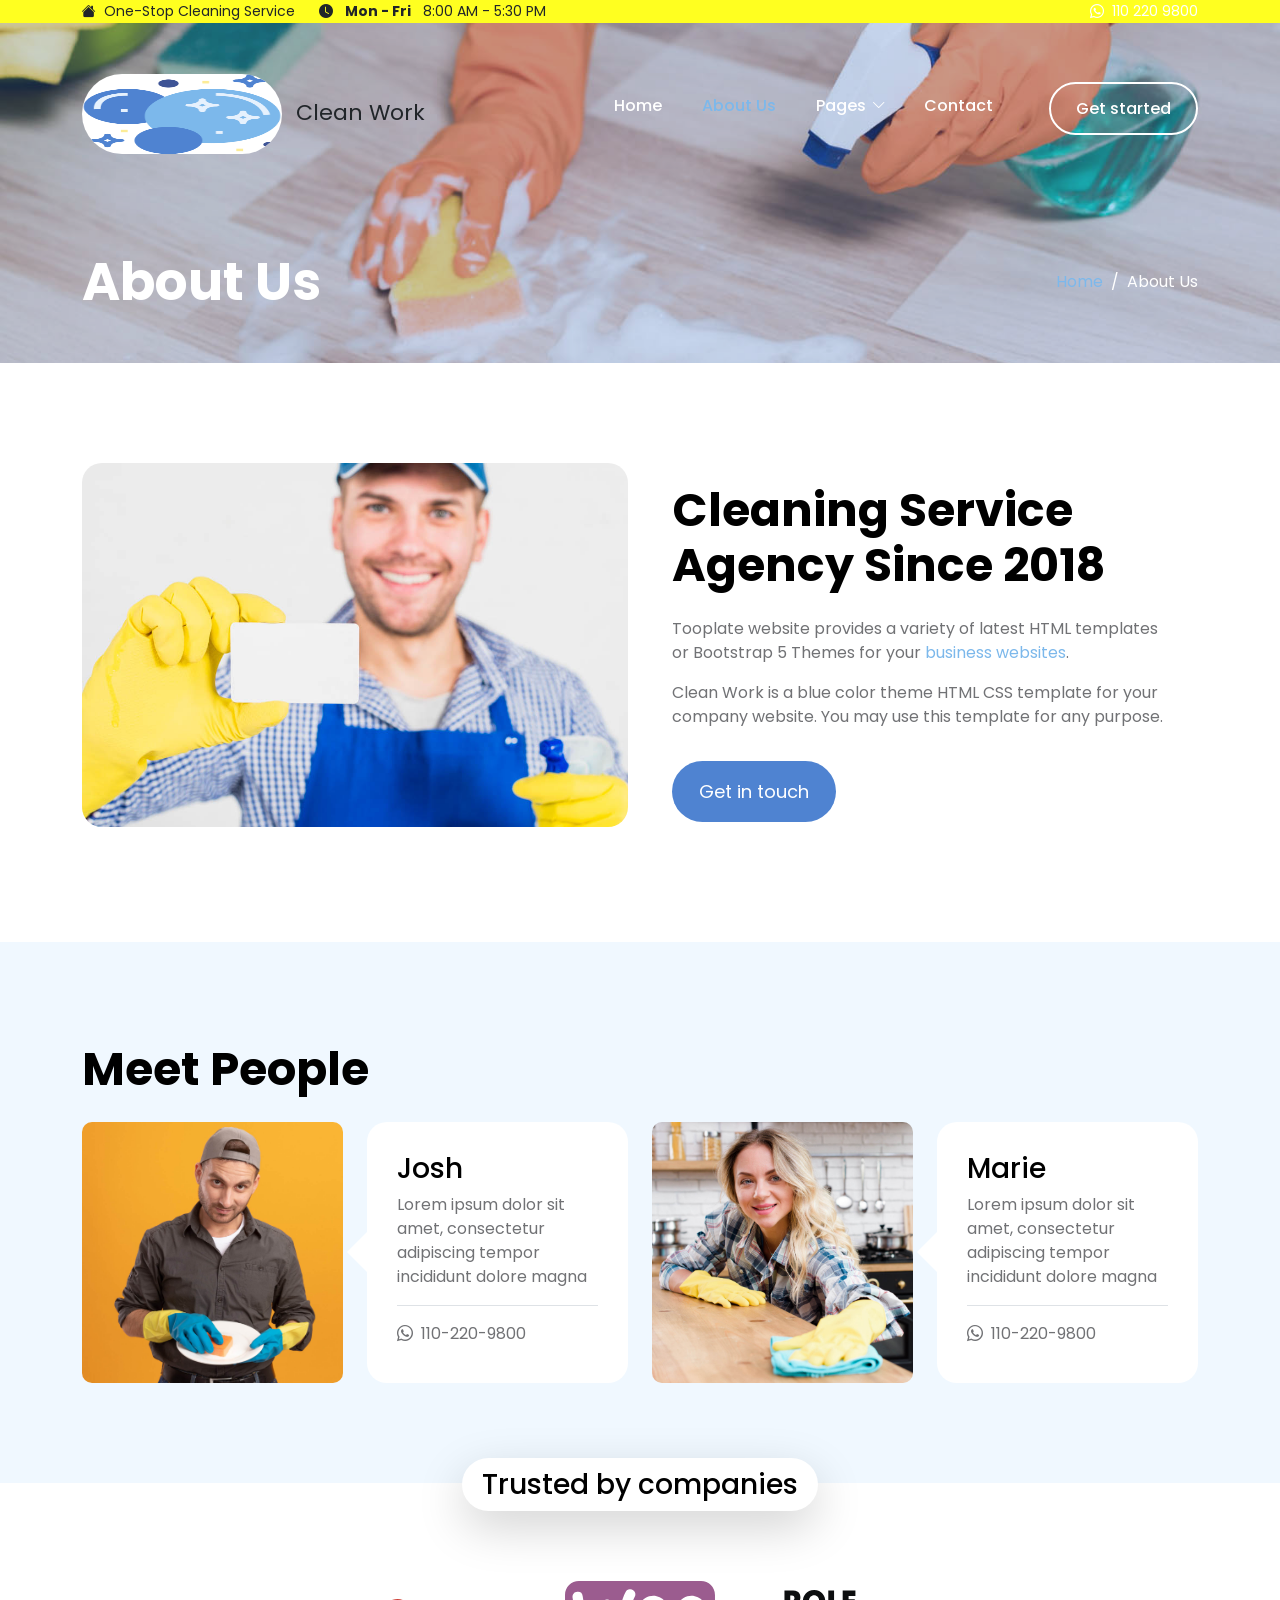
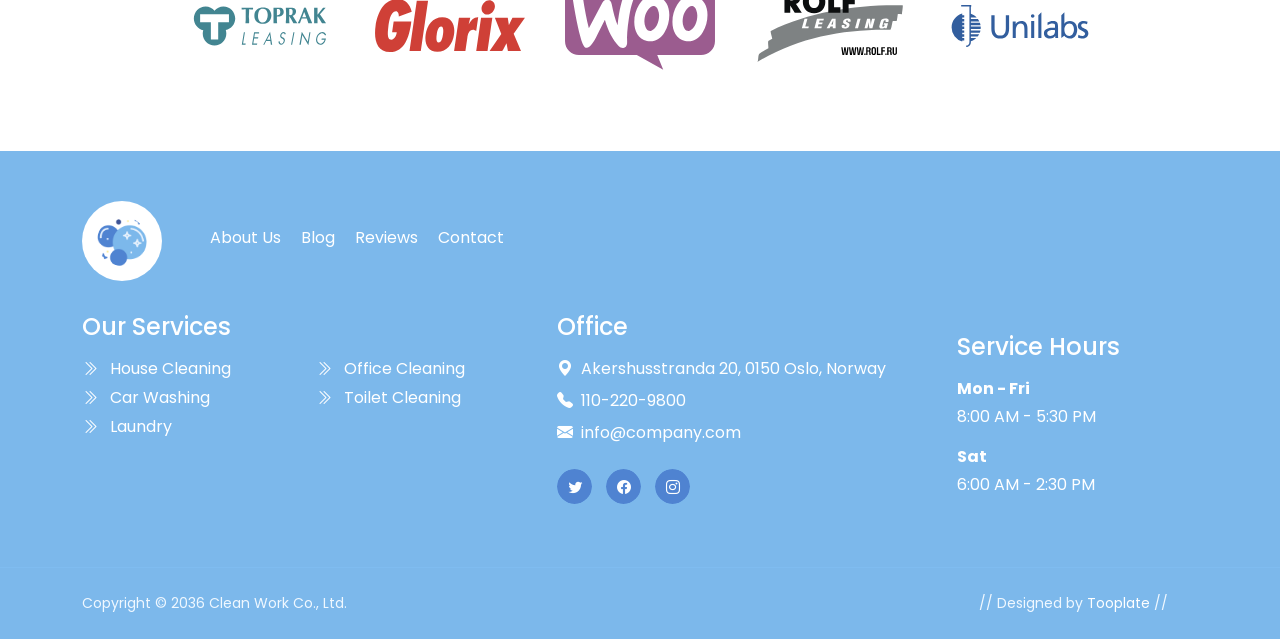
<file: about.html>
<!doctype html>
<html lang="en">
    <head>
        <meta charset="utf-8">
        <meta name="viewport" content="width=device-width, initial-scale=1">

        <meta name="description" content="">
        <meta name="author" content="">

        <title>About Us | Bootstrap 5 Theme</title>

        <!-- CSS FILES -->        
        <link rel="preconnect" href="https://fonts.googleapis.com">
        
        <link rel="preconnect" href="https://fonts.gstatic.com" crossorigin>
        
        <link href="https://fonts.googleapis.com/css2?family=Poppins:ital,wght@0,400;0,500;0,700;1,400&display=swap" rel="stylesheet">

        <link href="css/bootstrap.min.css" rel="stylesheet">

        <link href="css/bootstrap-icons.css" rel="stylesheet">

        <link href="css/tooplate-clean-work.css" rel="stylesheet">
<!--

Tooplate 2132 Clean Work

https://www.tooplate.com/view/2132-clean-work

Free Bootstrap 5 HTML Template

-->
    </head>
    
    <body>

        <header class="site-header">
            <div class="container">
                <div class="row">
                    
                    <div class="col-lg-12 col-12 d-flex flex-wrap">
                        <p class="d-flex me-4 mb-0">
                            <i class="bi-house-fill me-2"></i>
                            One-Stop Cleaning Service
                        </p>

                        <p class="d-flex d-lg-block d-md-block d-none me-4 mb-0">
                            <i class="bi-clock-fill me-2"></i>
                            <strong class="me-2">Mon - Fri</strong> 8:00 AM - 5:30 PM
                        </p>

                        <p class="site-header-icon-wrap text-white d-flex mb-0 ms-auto">
                            <i class="site-header-icon bi-whatsapp me-2"></i>

                            <a href="tel: 110-220-9800" class="text-white">
                                110 220 9800
                            </a>
                        </p>
                    </div>

                </div>
            </div>
        </header>

        <nav class="navbar navbar-expand-lg">
            <div class="container">
                <a class="navbar-brand" href="index.html">
                    <img src="images/bubbles.png" class="logo img-fluid" alt="">

                    <span class="ms-2">Clean Work</span>
                </a>

                <button class="navbar-toggler" type="button" data-bs-toggle="collapse" data-bs-target="#navbarNav" aria-controls="navbarNav" aria-expanded="false" aria-label="Toggle navigation">
                    <span class="navbar-toggler-icon"></span>
                </button>

                <div class="collapse navbar-collapse" id="navbarNav">
                    <ul class="navbar-nav ms-auto">
                        <li class="nav-item">
                            <a class="nav-link" href="index.html">Home</a>
                        </li>

                        <li class="nav-item">
                            <a class="nav-link active" href="about.html">About Us</a>
                        </li>

                        <li class="nav-item dropdown">
                            <a class="nav-link dropdown-toggle" href="#section_5" id="navbarLightDropdownMenuLink" role="button" data-bs-toggle="dropdown" aria-expanded="false">Pages</a>

                            <ul class="dropdown-menu dropdown-menu-light" aria-labelledby="navbarLightDropdownMenuLink">
                                <li><a class="dropdown-item" href="services.html">Our Services</a></li>

                                <li><a class="dropdown-item" href="coming-soon.html">Coming Soon</a></li>

                                <li><a class="dropdown-item" href="page-404.html">Page 404</a></li>
                            </ul>
                        </li>

                        <li class="nav-item">
                            <a class="nav-link" href="contact.html">Contact</a>
                        </li>

                        <li class="nav-item ms-3">
                            <a class="nav-link custom-btn custom-border-btn custom-btn-bg-white btn" href="#">Get started</a>
                        </li>
                    </ul>
                </div>
            </div>
        </nav>

        <main>

            <section class="banner-section d-flex justify-content-center align-items-end">
                <div class="section-overlay"></div>

                <div class="container">
                    <div class="row">

                        <div class="col-lg-7 col-12">
                            <h1 class="text-white mb-lg-0">About Us</h1>
                        </div>

                        <div class="col-lg-4 col-12 d-flex justify-content-lg-end align-items-center ms-auto">
                            <nav aria-label="breadcrumb">
                                <ol class="breadcrumb justify-content-center">
                                    <li class="breadcrumb-item"><a href="index.html">Home</a></li>

                                    <li class="breadcrumb-item active" aria-current="page">About Us</li>
                                </ol>
                            </nav>
                        </div>

                    </div>
                </div>
            </section>
         

            <section class="section-padding">
                <div class="container">
                    <div class="row">

                        <div class="col-lg-6 col-12">
                            <img src="images/cleaning-concept-with-man-showing-business-card.jpg" class="featured-image img-fluid">
                        </div>

                        <div class="col-lg-6 col-12">
                            <div class="featured-block">
                                <h2 class="mb-4">Cleaning Service Agency Since 2018</h2>

                                <p>Tooplate website provides a variety of latest HTML templates or Bootstrap 5 Themes for your <a href="#">business websites</a>.</p>

                                <p>Clean Work is a blue color theme HTML CSS template for your company website. You may use this template for any purpose.</p>

                                <a class="custom-btn btn button button--atlas mt-3" href="contact.html">
                                    <span>Get in touch</span>
    
                                    <div class="marquee" aria-hidden="true">
                                        <div class="marquee__inner">
                                            <span>Get in touch</span>
                                            <span>Get in touch</span>
                                            <span>Get in touch</span>
                                            <span>Get in touch</span>
                                        </div>
                                    </div>
                                </a>
                            </div>
                        </div>

                    </div>
                </div>
            </section>


            <section class="team-section section-padding section-bg">
                <div class="container">
                    <div class="row">

                        <div class="col-lg-12 col-12">
                            <h2 class="mb-4">Meet People</h2>
                        </div>

                        <div class="col-lg-3 col-md-6 col-12 mb-lg-0 mb-md-5">
                            <img src="images/teams/young-cleaning-man-wearing-casual-clothes.jpg" class="team-image img-fluid">
                        </div>

                        <div class="col-lg-3 col-md-6 col-12 d-flex justify-content-lg-center mt-4 mt-lg-0 mt-md-0 mb-5 mb-lg-0">
                            <div class="team-info mx-auto mx-lg-0">
                                <h4 class="mb-2">Josh</h4>

                                <p>Lorem ipsum dolor sit amet, consectetur adipiscing tempor incididunt dolore magna</p>

                                <div class="border-top mt-3 pt-3">
                                    <p class="d-flex mb-0">
                                        <i class="bi-whatsapp me-2"></i>

                                        <a href="tel: 110-220-9800">
                                            110-220-9800
                                        </a>
                                    </p>
                                </div>
                            </div>
                        </div>

                        <div class="col-lg-3 col-md-6 col-12">
                            <img src="images/teams/happy-young-woman-wiping-kitchen-counter-wearing-yellow-gloves.jpg" class="team-image img-fluid">
                        </div>

                        <div class="col-lg-3 col-md-6 col-12 d-flex justify-content-lg-center mt-4 mt-lg-0 mt-md-0">
                            <div class="team-info mx-auto mx-lg-0">
                                <h4 class="mb-2">Marie</h4>

                                <p>Lorem ipsum dolor sit amet, consectetur adipiscing tempor incididunt dolore magna</p>

                                <div class="border-top mt-3 pt-3">
                                    <p class="d-flex mb-0">
                                        <i class="bi-whatsapp me-2"></i>

                                        <a href="tel: 110-220-9800">
                                            110-220-9800
                                        </a>
                                    </p>
                                </div>
                            </div>
                        </div>

                    </div>
                </div>
            </section>


            <section class="partners-section">
                <div class="container">
                    <div class="row justify-content-center align-items-center">

                        <div class="col-lg-12 col-12">
                            <h4 class="partners-section-title bg-white shadow-lg">Trusted by companies</h4>
                        </div>

                        <div class="col-lg-2 col-md-4 col-6">
                            <img src="images/partners/toprak-leasing.svg" class="partners-image img-fluid">
                        </div>

                        <div class="col-lg-2 col-md-4 col-6">
                            <img src="images/partners/glorix.svg" class="partners-image img-fluid">
                        </div>

                        <div class="col-lg-2 col-md-4 col-6">
                            <img src="images/partners/woocommerce.svg" class="partners-image img-fluid">
                        </div>

                        <div class="col-lg-2 col-md-4 col-6">
                            <img src="images/partners/rolf-leasing.svg" class="partners-image img-fluid">
                        </div>

                        <div class="col-lg-2 col-md-4 col-6">
                            <img src="images/partners/unilabs.svg" class="partners-image img-fluid">
                        </div>

                    </div>
                </div>
            </section>
        </main>

        <footer class="site-footer">
            <div class="container">
                <div class="row">

                    <div class="col-lg-12 col-12 d-flex align-items-center mb-4 pb-2">
                        <div>
                            <img src="images/bubbles.png" class="logo img-fluid" alt="">
                        </div>

                        <ul class="footer-menu d-flex flex-wrap ms-5">
                            <li class="footer-menu-item"><a href="#" class="footer-menu-link">About Us</a></li>

                            <li class="footer-menu-item"><a href="#" class="footer-menu-link">Blog</a></li>

                            <li class="footer-menu-item"><a href="#" class="footer-menu-link">Reviews</a></li>

                            <li class="footer-menu-item"><a href="#" class="footer-menu-link">Contact</a></li>
                        </ul>
                    </div>

                    <div class="col-lg-5 col-12 mb-4 mb-lg-0">
                        <h5 class="site-footer-title mb-3">Our Services</h5>

                        <ul class="footer-menu">
                            <li class="footer-menu-item">
                                <a href="#" class="footer-menu-link">
                                    <i class="bi-chevron-double-right footer-menu-link-icon me-2"></i>
                                    House Cleaning
                                </a>
                            </li>

                            <li class="footer-menu-item">
                                <a href="#" class="footer-menu-link">
                                    <i class="bi-chevron-double-right footer-menu-link-icon me-2"></i>
                                    Car Washing
                                </a>
                            </li>

                            <li class="footer-menu-item">
                                <a href="#" class="footer-menu-link">
                                    <i class="bi-chevron-double-right footer-menu-link-icon me-2"></i>
                                    Laundry
                                </a>
                            </li>

                            <li class="footer-menu-item">
                                <a href="#" class="footer-menu-link">
                                    <i class="bi-chevron-double-right footer-menu-link-icon me-2"></i>
                                    Office Cleaning
                                </a>
                            </li>

                            <li class="footer-menu-item">
                                <a href="#" class="footer-menu-link">
                                    <i class="bi-chevron-double-right footer-menu-link-icon me-2"></i>
                                    Toilet Cleaning
                                </a>
                            </li>
                        </ul>
                    </div>

                    <div class="col-lg-4 col-md-6 col-12 mb-4 mb-lg-0 mb-md-0">
                        <h5 class="site-footer-title mb-3">Office</h5>

                        <p class="text-white d-flex mt-3 mb-2">
                            <i class="bi-geo-alt-fill me-2"></i>
                            Akershusstranda 20, 0150 Oslo, Norway
                        </p>

                        <p class="text-white d-flex mb-2">
                            <i class="bi-telephone-fill me-2"></i>

                            <a href="tel: 110-220-9800" class="site-footer-link">
                                110-220-9800
                            </a>
                        </p>

                        <p class="text-white d-flex">
                            <i class="bi-envelope-fill me-2"></i>

                            <a href="mailto:info@company.com" class="site-footer-link">
                                info@company.com
                            </a>
                        </p>

                        <ul class="social-icon mt-4">
                            <li class="social-icon-item">
                                <a href="#" class="social-icon-link button button--skoll">
                                    <span></span>
                                    <span class="bi-twitter"></span>
                                </a>
                            </li>

                            <li class="social-icon-item">
                                <a href="#" class="social-icon-link button button--skoll">
                                    <span></span>
                                    <span class="bi-facebook"></span>
                                </a>
                            </li>

                            <li class="social-icon-item">
                                <a href="#" class="social-icon-link button button--skoll">
                                    <span></span>
                                    <span class="bi-instagram"></span>
                                </a>
                            </li>
                        </ul>
                    </div>

                    <div class="col-lg-3 col-md-6 col-6 mt-3 mt-lg-0 mt-md-0">
                        <div class="featured-block">
                            <h5 class="text-white mb-3">Service Hours</h5>

                            <strong class="d-block text-white mb-1">Mon - Fri</strong>

                            <p class="text-white mb-3">8:00 AM - 5:30 PM</p>

                            <strong class="d-block text-white mb-1">Sat</strong>

                            <p class="text-white mb-0">6:00 AM - 2:30 PM</p>
                        </div>
                    </div>
                </div>
            </div>

            <div class="site-footer-bottom">
                <div class="container">
                    <div class="row">

                        <div class="col-lg-6 col-12">
                            <p class="copyright-text mb-0">Copyright © 2036 Clean Work Co., Ltd.</p>
                        </div>
                        
                        <div class="col-lg-6 col-12 text-end">
                            <p class="copyright-text mb-0">
                            // Designed by <a href="https://www.tooplate.com" target="_parent">Tooplate</a> //</p>
                        </div>
                        
                    </div>
                </div>
            </div>
        </footer>

        <!-- JAVASCRIPT FILES -->
        <script src="js/jquery.min.js"></script>
        <script src="js/bootstrap.min.js"></script>
        <script src="js/jquery.backstretch.min.js"></script>
        <script src="js/counter.js"></script>
        <script src="js/countdown.js"></script>
        <script src="js/init.js"></script>
        <script src="js/modernizr.js"></script>
        <script src="js/animated-headline.js"></script>
        <script src="js/custom.js"></script>

    </body>
</html>
</file>
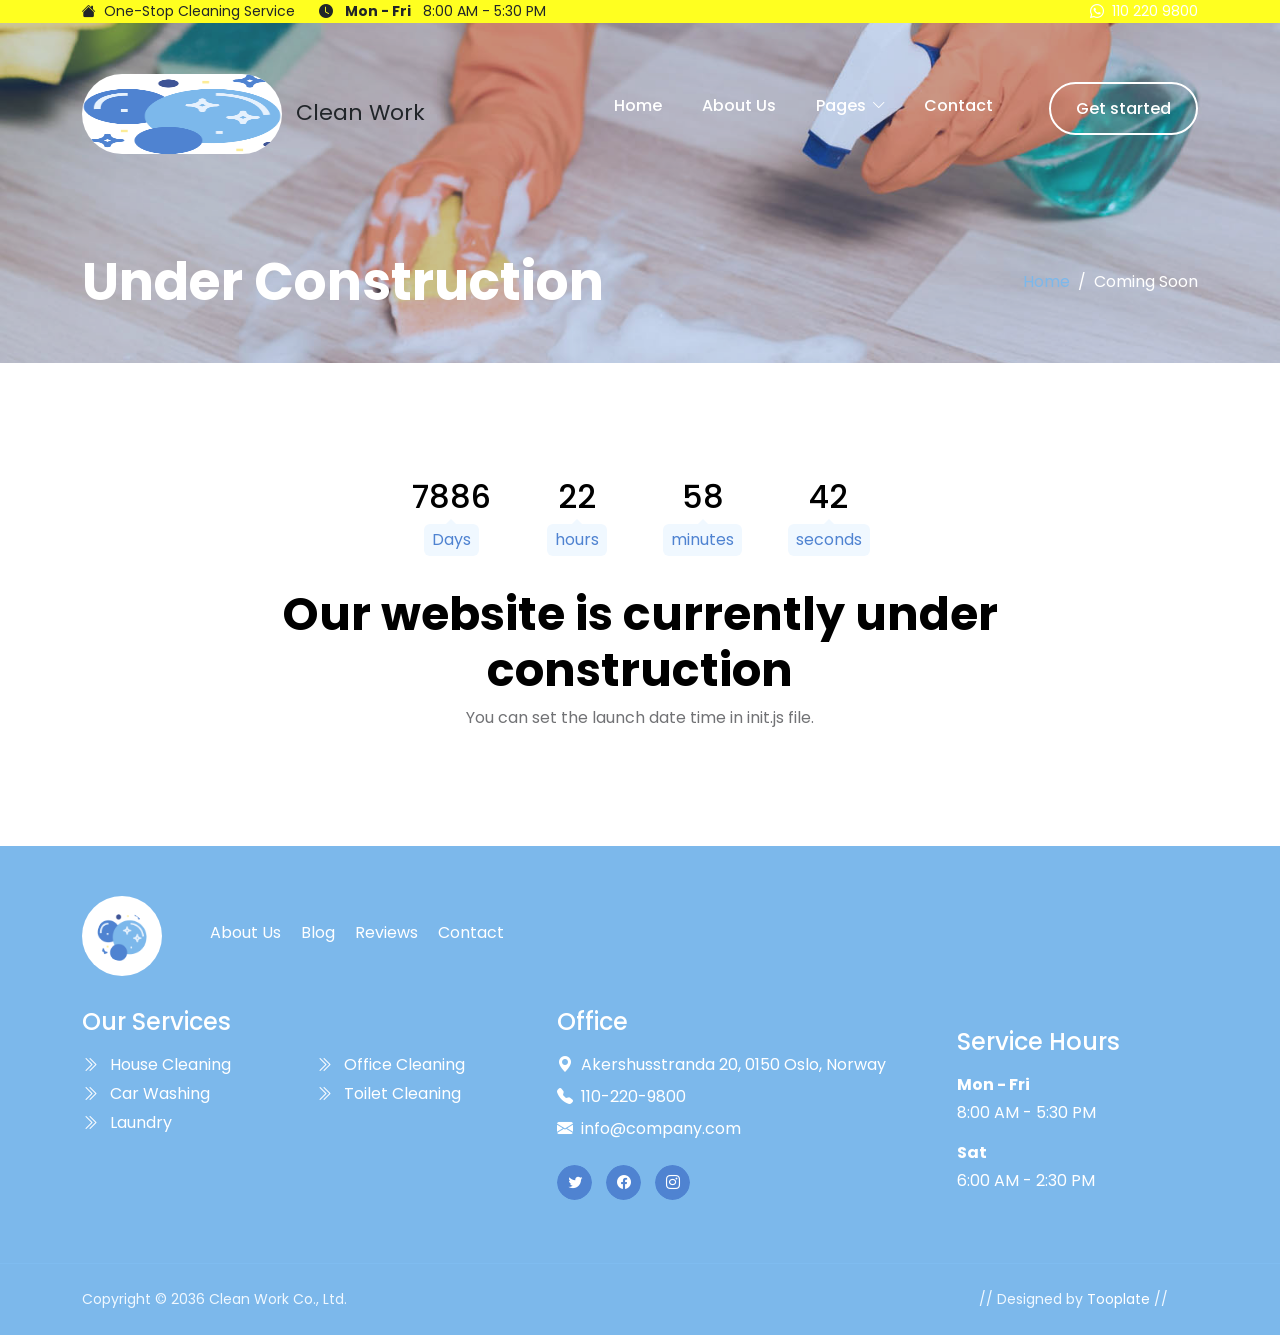
<file: coming-soon.html>
<!doctype html>
<html lang="en">
    <head>
        <meta charset="utf-8">
        <meta name="viewport" content="width=device-width, initial-scale=1">

        <meta name="description" content="">
        <meta name="author" content="">

        <title>Under Construction | Bootstrap 5 Theme</title>

        <!-- CSS FILES -->        
        <link rel="preconnect" href="https://fonts.googleapis.com">
        
        <link rel="preconnect" href="https://fonts.gstatic.com" crossorigin>
        
        <link href="https://fonts.googleapis.com/css2?family=Poppins:ital,wght@0,400;0,500;0,700;1,400&display=swap" rel="stylesheet">

        <link href="css/bootstrap.min.css" rel="stylesheet">

        <link href="css/bootstrap-icons.css" rel="stylesheet">

        <link href="css/tooplate-clean-work.css" rel="stylesheet">
<!--

Tooplate 2132 Clean Work

https://www.tooplate.com/view/2132-clean-work

Free Bootstrap 5 HTML Template

-->
    </head>
    
    <body>

        <header class="site-header">
            <div class="container">
                <div class="row">
                    
                    <div class="col-lg-12 col-12 d-flex flex-wrap">
                        <p class="d-flex me-4 mb-0">
                            <i class="bi-house-fill me-2"></i>
                            One-Stop Cleaning Service
                        </p>

                        <p class="d-flex d-lg-block d-md-block d-none me-4 mb-0">
                            <i class="bi-clock-fill me-2"></i>
                            <strong class="me-2">Mon - Fri</strong> 8:00 AM - 5:30 PM
                        </p>

                        <p class="site-header-icon-wrap text-white d-flex mb-0 ms-auto">
                            <i class="site-header-icon bi-whatsapp me-2"></i>

                            <a href="tel: 110-220-9800" class="text-white">
                                110 220 9800
                            </a>
                        </p>
                    </div>

                </div>
            </div>
        </header>

        <nav class="navbar navbar-expand-lg">
            <div class="container">
                <a class="navbar-brand" href="index.html">
                    <img src="images/bubbles.png" class="logo img-fluid" alt="">

                    <span class="ms-2">Clean Work</span>
                </a>

                <button class="navbar-toggler" type="button" data-bs-toggle="collapse" data-bs-target="#navbarNav" aria-controls="navbarNav" aria-expanded="false" aria-label="Toggle navigation">
                    <span class="navbar-toggler-icon"></span>
                </button>

                <div class="collapse navbar-collapse" id="navbarNav">
                    <ul class="navbar-nav ms-auto">
                        <li class="nav-item">
                            <a class="nav-link" href="index.html">Home</a>
                        </li>

                        <li class="nav-item">
                            <a class="nav-link" href="about.html">About Us</a>
                        </li>

                        <li class="nav-item dropdown">
                            <a class="nav-link dropdown-toggle" href="#section_5" id="navbarLightDropdownMenuLink" role="button" data-bs-toggle="dropdown" aria-expanded="false">Pages</a>

                            <ul class="dropdown-menu dropdown-menu-light" aria-labelledby="navbarLightDropdownMenuLink">
                                <li><a class="dropdown-item" href="services.html">Our Services</a></li>

                                <li><a class="dropdown-item active" href="coming-soon.html">Coming Soon</a></li>

                                <li><a class="dropdown-item" href="page-404.html">Page 404</a></li>
                            </ul>
                        </li>

                        <li class="nav-item">
                            <a class="nav-link" href="contact.html">Contact</a>
                        </li>

                        <li class="nav-item ms-3">
                            <a class="nav-link custom-btn custom-border-btn custom-btn-bg-white btn" href="#">Get started</a>
                        </li>
                    </ul>
                </div>
            </div>
        </nav>

        <main>

            <section class="banner-section d-flex justify-content-center align-items-end">
                <div class="section-overlay"></div>

                <div class="container">
                    <div class="row">

                        <div class="col-lg-7 col-12">
                            <h1 class="text-white mb-lg-0">Under Construction</h1>
                        </div>

                        <div class="col-lg-4 col-12 d-flex justify-content-lg-end align-items-center ms-auto">
                            <nav aria-label="breadcrumb">
                                <ol class="breadcrumb justify-content-center">
                                    <li class="breadcrumb-item"><a href="index.html">Home</a></li>

                                    <li class="breadcrumb-item active" aria-current="page">Coming Soon</li>
                                </ol>
                            </nav>
                        </div>

                    </div>
                </div>
            </section>
         

            <section class="section-padding">
                <div class="container">
                    <div class="row">

                        <div class="col-lg-8 col-12 text-center mx-auto">
                            <ul class="countdown d-flex flex-wrap justify-content-center align-items-center">
                               <li class="countdown-item d-flex flex-column justify-content-center align-items-center">
                                    <h3 class="countdown-title days">14</h3>
                                    <span class="countdown-text">Days</span>

                                    <div class="countdown-item-overlay"></div>
                               </li>

                               <li class="countdown-item d-flex flex-column justify-content-center align-items-center">
                                    <h3 class="countdown-title hours">10</h3>
                                    <span class="countdown-text">hours</span>
                               </li>

                               <li class="countdown-item d-flex flex-column justify-content-center align-items-center">
                                    <h3 class="countdown-title minutes">15</h3>
                                    <span class="countdown-text">minutes</span>
                               </li>

                               <li class="countdown-item d-flex flex-column justify-content-center align-items-center">
                                    <h3 class="countdown-title seconds">34</h3>
                                    <span class="countdown-text">seconds</span>
                               </li>     
                            </ul>

                            <h2 class="">Our website is currently under construction</h2>
                            <p>You can set the launch date time in init.js file.</p>
                        </div>

                    </div>
                </div>
            </section>
        </main>

        <footer class="site-footer">
            <div class="container">
                <div class="row">

                    <div class="col-lg-12 col-12 d-flex align-items-center mb-4 pb-2">
                        <div>
                            <img src="images/bubbles.png" class="logo img-fluid" alt="">
                        </div>

                        <ul class="footer-menu d-flex flex-wrap ms-5">
                            <li class="footer-menu-item"><a href="#" class="footer-menu-link">About Us</a></li>

                            <li class="footer-menu-item"><a href="#" class="footer-menu-link">Blog</a></li>

                            <li class="footer-menu-item"><a href="#" class="footer-menu-link">Reviews</a></li>

                            <li class="footer-menu-item"><a href="#" class="footer-menu-link">Contact</a></li>
                        </ul>
                    </div>

                    <div class="col-lg-5 col-12 mb-4 mb-lg-0">
                        <h5 class="site-footer-title mb-3">Our Services</h5>

                        <ul class="footer-menu">
                            <li class="footer-menu-item">
                                <a href="#" class="footer-menu-link">
                                    <i class="bi-chevron-double-right footer-menu-link-icon me-2"></i>
                                    House Cleaning
                                </a>
                            </li>

                            <li class="footer-menu-item">
                                <a href="#" class="footer-menu-link">
                                    <i class="bi-chevron-double-right footer-menu-link-icon me-2"></i>
                                    Car Washing
                                </a>
                            </li>

                            <li class="footer-menu-item">
                                <a href="#" class="footer-menu-link">
                                    <i class="bi-chevron-double-right footer-menu-link-icon me-2"></i>
                                    Laundry
                                </a>
                            </li>

                            <li class="footer-menu-item">
                                <a href="#" class="footer-menu-link">
                                    <i class="bi-chevron-double-right footer-menu-link-icon me-2"></i>
                                    Office Cleaning
                                </a>
                            </li>

                            <li class="footer-menu-item">
                                <a href="#" class="footer-menu-link">
                                    <i class="bi-chevron-double-right footer-menu-link-icon me-2"></i>
                                    Toilet Cleaning
                                </a>
                            </li>
                        </ul>
                    </div>

                    <div class="col-lg-4 col-md-6 col-12 mb-4 mb-lg-0 mb-md-0">
                        <h5 class="site-footer-title mb-3">Office</h5>

                        <p class="text-white d-flex mt-3 mb-2">
                            <i class="bi-geo-alt-fill me-2"></i>
                            Akershusstranda 20, 0150 Oslo, Norway
                        </p>

                        <p class="text-white d-flex mb-2">
                            <i class="bi-telephone-fill me-2"></i>

                            <a href="tel: 110-220-9800" class="site-footer-link">
                                110-220-9800
                            </a>
                        </p>

                        <p class="text-white d-flex">
                            <i class="bi-envelope-fill me-2"></i>

                            <a href="mailto:info@company.com" class="site-footer-link">
                                info@company.com
                            </a>
                        </p>

                        <ul class="social-icon mt-4">
                            <li class="social-icon-item">
                                <a href="#" class="social-icon-link button button--skoll">
                                    <span></span>
                                    <span class="bi-twitter"></span>
                                </a>
                            </li>

                            <li class="social-icon-item">
                                <a href="#" class="social-icon-link button button--skoll">
                                    <span></span>
                                    <span class="bi-facebook"></span>
                                </a>
                            </li>

                            <li class="social-icon-item">
                                <a href="#" class="social-icon-link button button--skoll">
                                    <span></span>
                                    <span class="bi-instagram"></span>
                                </a>
                            </li>
                        </ul>
                    </div>

                    <div class="col-lg-3 col-md-6 col-6 mt-3 mt-lg-0 mt-md-0">
                        <div class="featured-block">
                            <h5 class="text-white mb-3">Service Hours</h5>

                            <strong class="d-block text-white mb-1">Mon - Fri</strong>

                            <p class="text-white mb-3">8:00 AM - 5:30 PM</p>

                            <strong class="d-block text-white mb-1">Sat</strong>

                            <p class="text-white mb-0">6:00 AM - 2:30 PM</p>
                        </div>
                    </div>
                </div>
            </div>

            <div class="site-footer-bottom">
                <div class="container">
                    <div class="row">

                        <div class="col-lg-6 col-12">
                            <p class="copyright-text mb-0">Copyright © 2036 Clean Work Co., Ltd.</p>
                        </div>
                        
                        <div class="col-lg-6 col-12 text-end">
                            <p class="copyright-text mb-0">
                            // Designed by <a href="https://www.tooplate.com" target="_parent">Tooplate</a> //</p>
                        </div>
                        
                    </div>
                </div>
            </div>
        </footer>

        <!-- JAVASCRIPT FILES -->
        <script src="js/jquery.min.js"></script>
        <script src="js/bootstrap.min.js"></script>
        <script src="js/jquery.backstretch.min.js"></script>
        <script src="js/counter.js"></script>
        <script src="js/countdown.js"></script>
        <script src="js/init.js"></script>
        <script src="js/modernizr.js"></script>
        <script src="js/animated-headline.js"></script>
        <script src="js/custom.js"></script>

    </body>
</html>
</file>
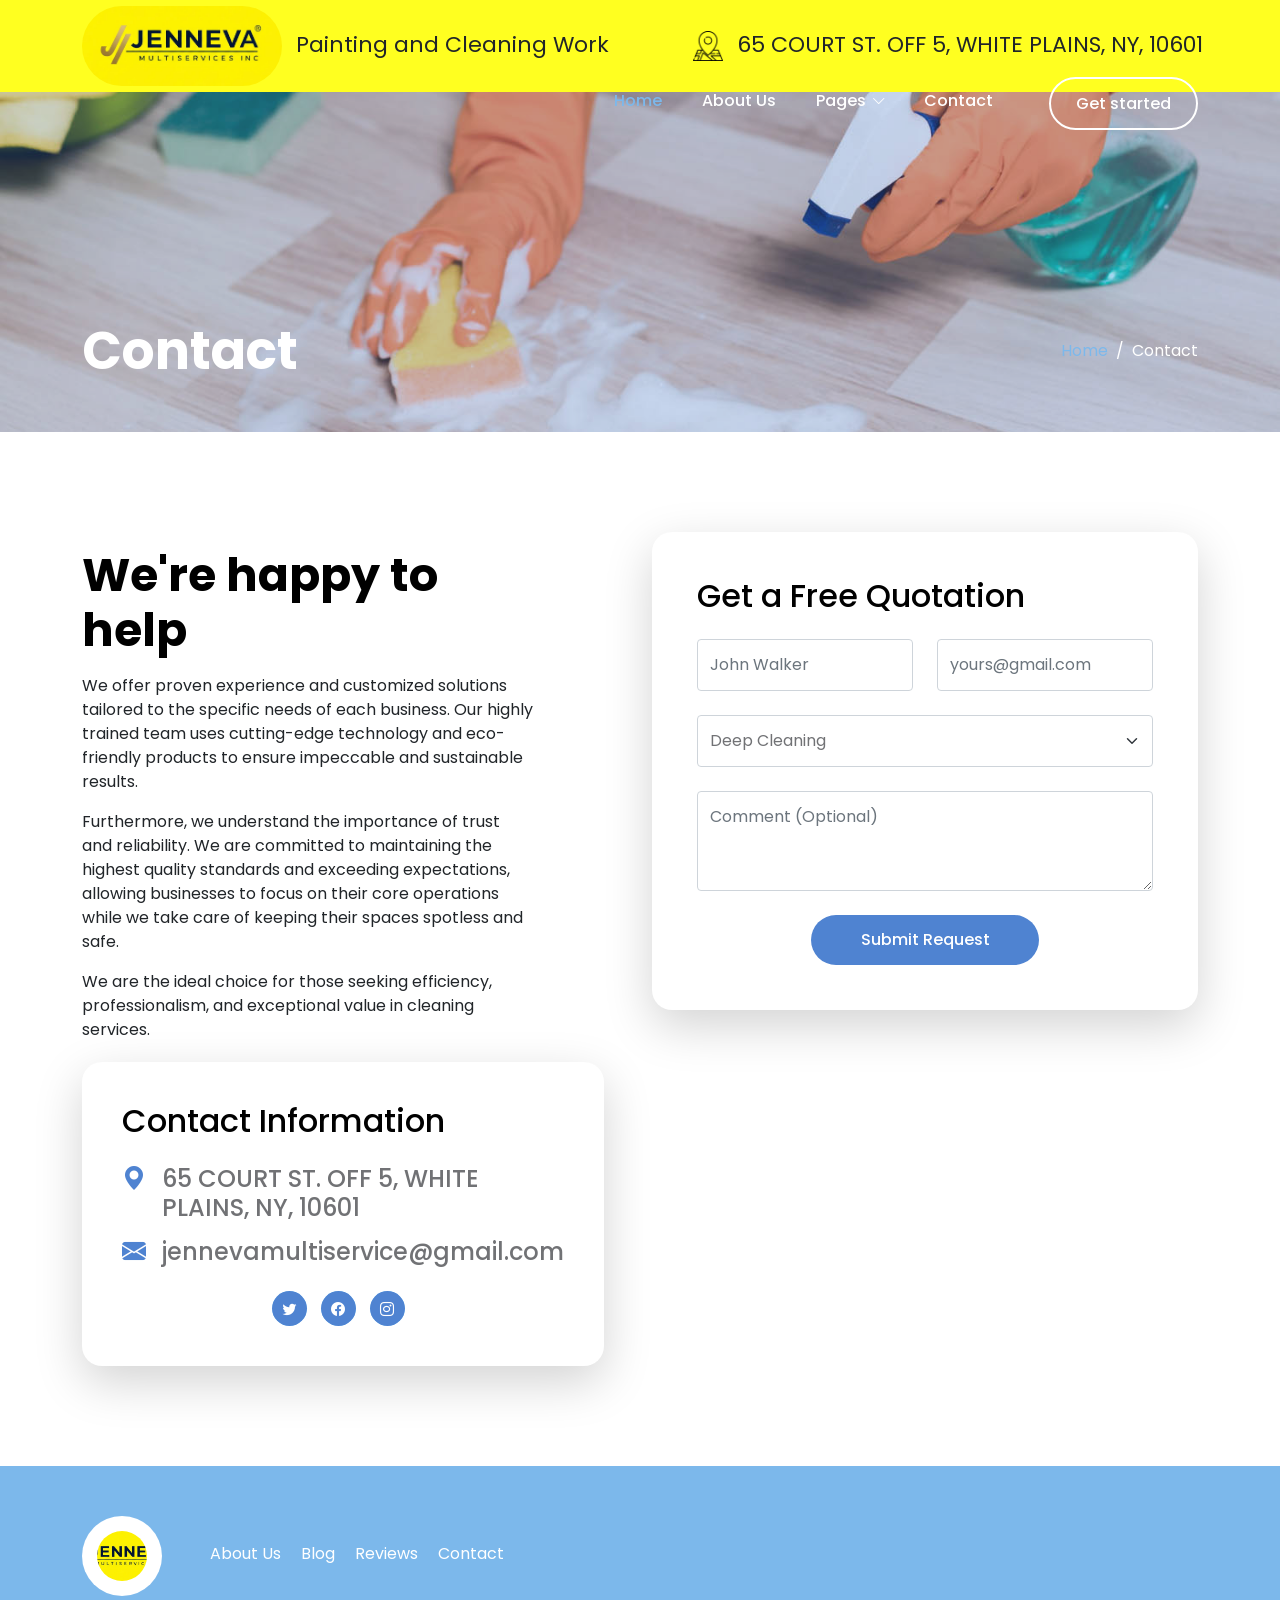
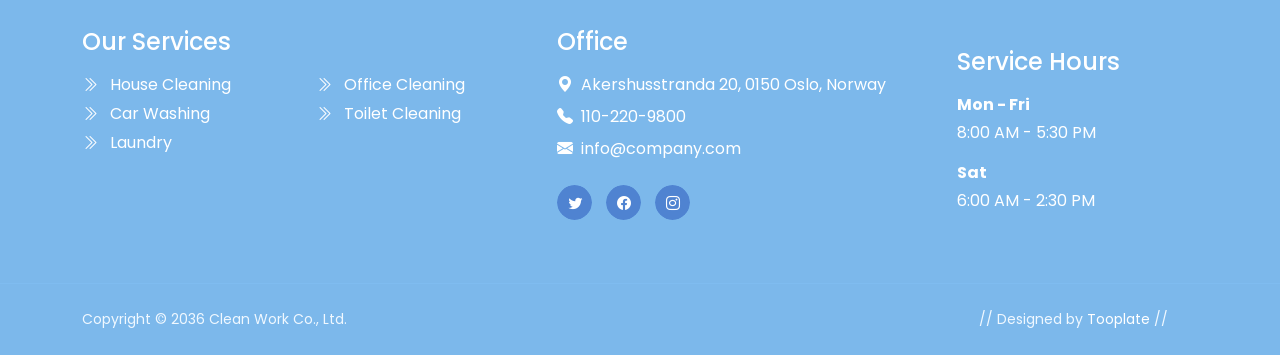
<file: contact.html>
<!doctype html>
<html lang="en">
    <head>
        <meta charset="utf-8">
        <meta name="viewport" content="width=device-width, initial-scale=1">

        <meta name="description" content="">
        <meta name="author" content="">

        <title>Contact | Bootstrap 5 Theme</title>

        <!-- CSS FILES -->        
        <link rel="preconnect" href="https://fonts.googleapis.com">
        
        <link rel="preconnect" href="https://fonts.gstatic.com" crossorigin>
        
        <link href="https://fonts.googleapis.com/css2?family=Poppins:ital,wght@0,400;0,500;0,700;1,400&display=swap" rel="stylesheet">

        <link href="css/bootstrap.min.css" rel="stylesheet">

        <link href="css/bootstrap-icons.css" rel="stylesheet">

        <link href="css/tooplate-clean-work.css" rel="stylesheet">
<!--

Tooplate 2132 Clean Work

https://www.tooplate.com/view/2132-clean-work

Free Bootstrap 5 HTML Template

-->
    </head>
    
    <body>

          <header class="site-header">
            <div class="container">
                <div class="row">
                    
                    <div class="col-lg-12 col-12 d-flex flex-wrap">
                        
                        <a class="navbar-brand" href="index.html">
                    <img src="images/logo1.jpeg" class="logo img-fluid" alt="">

                    <span class="ms-2">Painting and Cleaning Work</span>
                    &nbsp;&nbsp;&nbsp;&nbsp;&nbsp;&nbsp; &nbsp;&nbsp;&nbsp;&nbsp;&nbsp;
                    <img  src="images/vectores/mapa.png" width="30px" height="30px">
                    <span class="ms-2">
                       
                       65 COURT ST. OFF 5, WHITE PLAINS, NY, 10601
                    </span>
                      </a>
                    </div>

                </div>
            </div>
        </header>

         <nav class="navbar navbar-expand-lg">
            <div class="container">
               

                <button class="navbar-toggler" type="button" data-bs-toggle="collapse" data-bs-target="#navbarNav" aria-controls="navbarNav" aria-expanded="false" aria-label="Toggle navigation">
                    <span class="navbar-toggler-icon"></span>
                </button>
                
                <div class="collapse navbar-collapse" id="navbarNav">
                    <ul class="navbar-nav ms-auto">
                        <li class="nav-item">
                            <a class="nav-link active" href="index.html">Home</a>
                        </li>

                        <li class="nav-item">
                            <a class="nav-link" href="about.html">About Us</a>
                        </li>

                        <li class="nav-item dropdown">
                            <a class="nav-link dropdown-toggle" href="#section_5" id="navbarLightDropdownMenuLink" role="button" data-bs-toggle="dropdown" aria-expanded="false">Pages</a>

                            <ul class="dropdown-menu dropdown-menu-light" aria-labelledby="navbarLightDropdownMenuLink">
                                <li><a class="dropdown-item" href="services.html">Our Services</a></li>

                                <li><a class="dropdown-item" href="coming-soon.html">Coming Soon</a></li>

                                <li><a class="dropdown-item" href="page-404.html">Page 404</a></li>
                            </ul>
                        </li>

                        <li class="nav-item">
                            <a class="nav-link" href="contact.html">Contact</a>
                        </li>

                        <li class="nav-item ms-3">
                            <a class="nav-link custom-btn custom-border-btn custom-btn-bg-white btn" href="#">Get started</a>
                        </li>
                    </ul>
                </div>
            </div>
        </nav>

        <main>

            <section class="banner-section d-flex justify-content-center align-items-end">
                <div class="section-overlay"></div>

                <div class="container">
                    <div class="row">

                        <div class="col-lg-7 col-12">
                            <h1 class="text-white mb-lg-0">Contact</h1>
                        </div>

                        <div class="col-lg-4 col-12 d-flex justify-content-lg-end align-items-center ms-auto">
                            <nav aria-label="breadcrumb">
                                <ol class="breadcrumb justify-content-center">
                                    <li class="breadcrumb-item"><a href="index.html">Home</a></li>

                                    <li class="breadcrumb-item active" aria-current="page">Contact</li>
                                </ol>
                            </nav>
                        </div>

                    </div>
                </div>
            </section>
         

            <section class="contact-section section-padding">
                <div class="container">
                    <div class="row">

                        <div class="col-lg-5 col-12 me-auto mb-lg-0 mb-5">
                            <h2 class="my-3">We're happy to help</h2>

                            <justify>We offer proven experience and customized solutions tailored to the specific needs of each business. Our highly trained team uses cutting-edge technology and eco-friendly products to ensure impeccable and sustainable results.
                            <p></p>Furthermore, we understand the importance of trust and reliability. We are committed to maintaining the highest quality standards and exceeding expectations, allowing businesses to focus on their core operations while we take care of keeping their spaces spotless and safe. 
                            <p></p>We are the ideal choice for those seeking efficiency, professionalism, and exceptional value in cleaning services.</justify>

                            <div class="contact-info bg-white shadow-lg">
                                <h3 class="mb-4">Contact Information</h3>

                                <h5 class="d-flex mt-3 mb-3">
                                    <i class="bi-geo-alt-fill custom-icon me-3"></i>
                                    65 COURT ST. OFF 5, WHITE PLAINS, NY, 10601
                                </h5>

                   

                                <h5 class="d-flex">
                                    <i class="bi-envelope-fill custom-icon me-3"></i>

                                    <a href="mailto:jennevamultiservice@gmail.com">
                                        jennevamultiservice@gmail.com
                                    </a>
                                </h5>
                                 <center>
                                 <ul class="social-icon mt-4">
                            <li class="social-icon-item">
                                <a href="#" class="social-icon-link button button--skoll">
                                    <span></span>
                                    <span class="bi-twitter"></span>
                                </a>
                            </li>

                            <li class="social-icon-item">
                                <a href="#" class="social-icon-link button button--skoll">
                                    <span></span>
                                    <span class="bi-facebook"></span>
                                </a>
                            </li>
                           
                            <li class="social-icon-item">
                                <a href="#" class="social-icon-link button button--skoll">
                                    <span></span>
                                    <span class="bi-instagram"></span>
                                </a>
                            </li>
                            
                        </ul>
                            </center>
                            </div>
                        </div>

                        <div class="col-lg-6 col-12">
                            <form class="custom-form consulting-form bg-white shadow-lg mb-5 mb-lg-0" action="#" method="post" role="form">
                                <div class="consulting-form-header d-flex align-items-center">
                                    <h3 class="mb-4">Get a Free Quotation</h3>
                                </div>

                                <div class="consulting-form-body">
                                    <div class="row">
                                        <div class="col-lg-6 col-md-6 col-12">
                                            <input type="text" name="volunteer-name" id="volunteer-name" class="form-control" placeholder="John Walker" required>
                                        </div>

                                        <div class="col-lg-6 col-md-6 col-12">
                                            <input type="email" name="volunteer-email" id="volunteer-email" pattern="[^ @]*@[^ @]*" class="form-control" placeholder="yours@gmail.com" required>
                                        </div>
                                    </div>

                                    <select class="form-select form-control" name="job-salary" id="job-salary" aria-label="Default select example">
                                        <option selected>Deep Cleaning</option>
                                        <option value="1">Office cleaning</option>
                                        <option value="2">You built it! We cleaned it!</option>
                                        <option value="2">Office cleaning</option>
                                        <option value="2">Factory cleaning</option>
                                    </select>

                                    <textarea name="volunteer-message" rows="3" class="form-control" id="volunteer-message" placeholder="Comment (Optional)"></textarea>

                                    <div class="col-lg-6 col-md-10 col-8 mx-auto">
                                        <button type="submit" class="form-control">Submit Request</button>
                                    </div>
                                </div>
                            </form>
                        </div>

                    </div>
                </div>
            </section>
        </main>

        <footer class="site-footer">
            <div class="container">
                <div class="row">

                    <div class="col-lg-12 col-12 d-flex align-items-center mb-4 pb-2">
                        <div>
                            <img src="images/logo1.jpeg" class="logo img-fluid" alt="">
                        </div>

                        <ul class="footer-menu d-flex flex-wrap ms-5">
                            <li class="footer-menu-item"><a href="#" class="footer-menu-link">About Us</a></li>

                            <li class="footer-menu-item"><a href="#" class="footer-menu-link">Blog</a></li>

                            <li class="footer-menu-item"><a href="#" class="footer-menu-link">Reviews</a></li>

                            <li class="footer-menu-item"><a href="#" class="footer-menu-link">Contact</a></li>
                        </ul>
                    </div>

                    <div class="col-lg-5 col-12 mb-4 mb-lg-0">
                        <h5 class="site-footer-title mb-3">Our Services</h5>

                        <ul class="footer-menu">
                            <li class="footer-menu-item">
                                <a href="#" class="footer-menu-link">
                                    <i class="bi-chevron-double-right footer-menu-link-icon me-2"></i>
                                    House Cleaning
                                </a>
                            </li>

                            <li class="footer-menu-item">
                                <a href="#" class="footer-menu-link">
                                    <i class="bi-chevron-double-right footer-menu-link-icon me-2"></i>
                                    Car Washing
                                </a>
                            </li>

                            <li class="footer-menu-item">
                                <a href="#" class="footer-menu-link">
                                    <i class="bi-chevron-double-right footer-menu-link-icon me-2"></i>
                                    Laundry
                                </a>
                            </li>

                            <li class="footer-menu-item">
                                <a href="#" class="footer-menu-link">
                                    <i class="bi-chevron-double-right footer-menu-link-icon me-2"></i>
                                    Office Cleaning
                                </a>
                            </li>

                            <li class="footer-menu-item">
                                <a href="#" class="footer-menu-link">
                                    <i class="bi-chevron-double-right footer-menu-link-icon me-2"></i>
                                    Toilet Cleaning
                                </a>
                            </li>
                        </ul>
                    </div>

                    <div class="col-lg-4 col-md-6 col-12 mb-4 mb-lg-0 mb-md-0">
                        <h5 class="site-footer-title mb-3">Office</h5>

                        <p class="text-white d-flex mt-3 mb-2">
                            <i class="bi-geo-alt-fill me-2"></i>
                            Akershusstranda 20, 0150 Oslo, Norway
                        </p>

                        <p class="text-white d-flex mb-2">
                            <i class="bi-telephone-fill me-2"></i>

                            <a href="tel: 110-220-9800" class="site-footer-link">
                                110-220-9800
                            </a>
                        </p>

                        <p class="text-white d-flex">
                            <i class="bi-envelope-fill me-2"></i>

                            <a href="mailto:info@company.com" class="site-footer-link">
                                info@company.com
                            </a>
                        </p>

                        <ul class="social-icon mt-4">
                            <li class="social-icon-item">
                                <a href="#" class="social-icon-link button button--skoll">
                                    <span></span>
                                    <span class="bi-twitter"></span>
                                </a>
                            </li>

                            <li class="social-icon-item">
                                <a href="#" class="social-icon-link button button--skoll">
                                    <span></span>
                                    <span class="bi-facebook"></span>
                                </a>
                            </li>

                            <li class="social-icon-item">
                                <a href="#" class="social-icon-link button button--skoll">
                                    <span></span>
                                    <span class="bi-instagram"></span>
                                </a>
                            </li>
                        </ul>
                    </div>

                    <div class="col-lg-3 col-md-6 col-6 mt-3 mt-lg-0 mt-md-0">
                        <div class="featured-block">
                            <h5 class="text-white mb-3">Service Hours</h5>

                            <strong class="d-block text-white mb-1">Mon - Fri</strong>

                            <p class="text-white mb-3">8:00 AM - 5:30 PM</p>

                            <strong class="d-block text-white mb-1">Sat</strong>

                            <p class="text-white mb-0">6:00 AM - 2:30 PM</p>
                        </div>
                    </div>
                </div>
            </div>

            <div class="site-footer-bottom">
                <div class="container">
                    <div class="row">

                        <div class="col-lg-6 col-12">
                            <p class="copyright-text mb-0">Copyright © 2036 Clean Work Co., Ltd.</p>
                        </div>
                        
                        <div class="col-lg-6 col-12 text-end">
                            <p class="copyright-text mb-0">
                            // Designed by <a href="https://www.tooplate.com" target="_parent">Tooplate</a> //</p>
                        </div>
                        
                    </div>
                </div>
            </div>
        </footer>

        <!-- JAVASCRIPT FILES -->
        <script src="js/jquery.min.js"></script>
        <script src="js/bootstrap.min.js"></script>
        <script src="js/jquery.backstretch.min.js"></script>
        <script src="js/counter.js"></script>
        <script src="js/countdown.js"></script>
        <script src="js/init.js"></script>
        <script src="js/modernizr.js"></script>
        <script src="js/animated-headline.js"></script>
        <script src="js/custom.js"></script>

    </body>
</html>
</file>
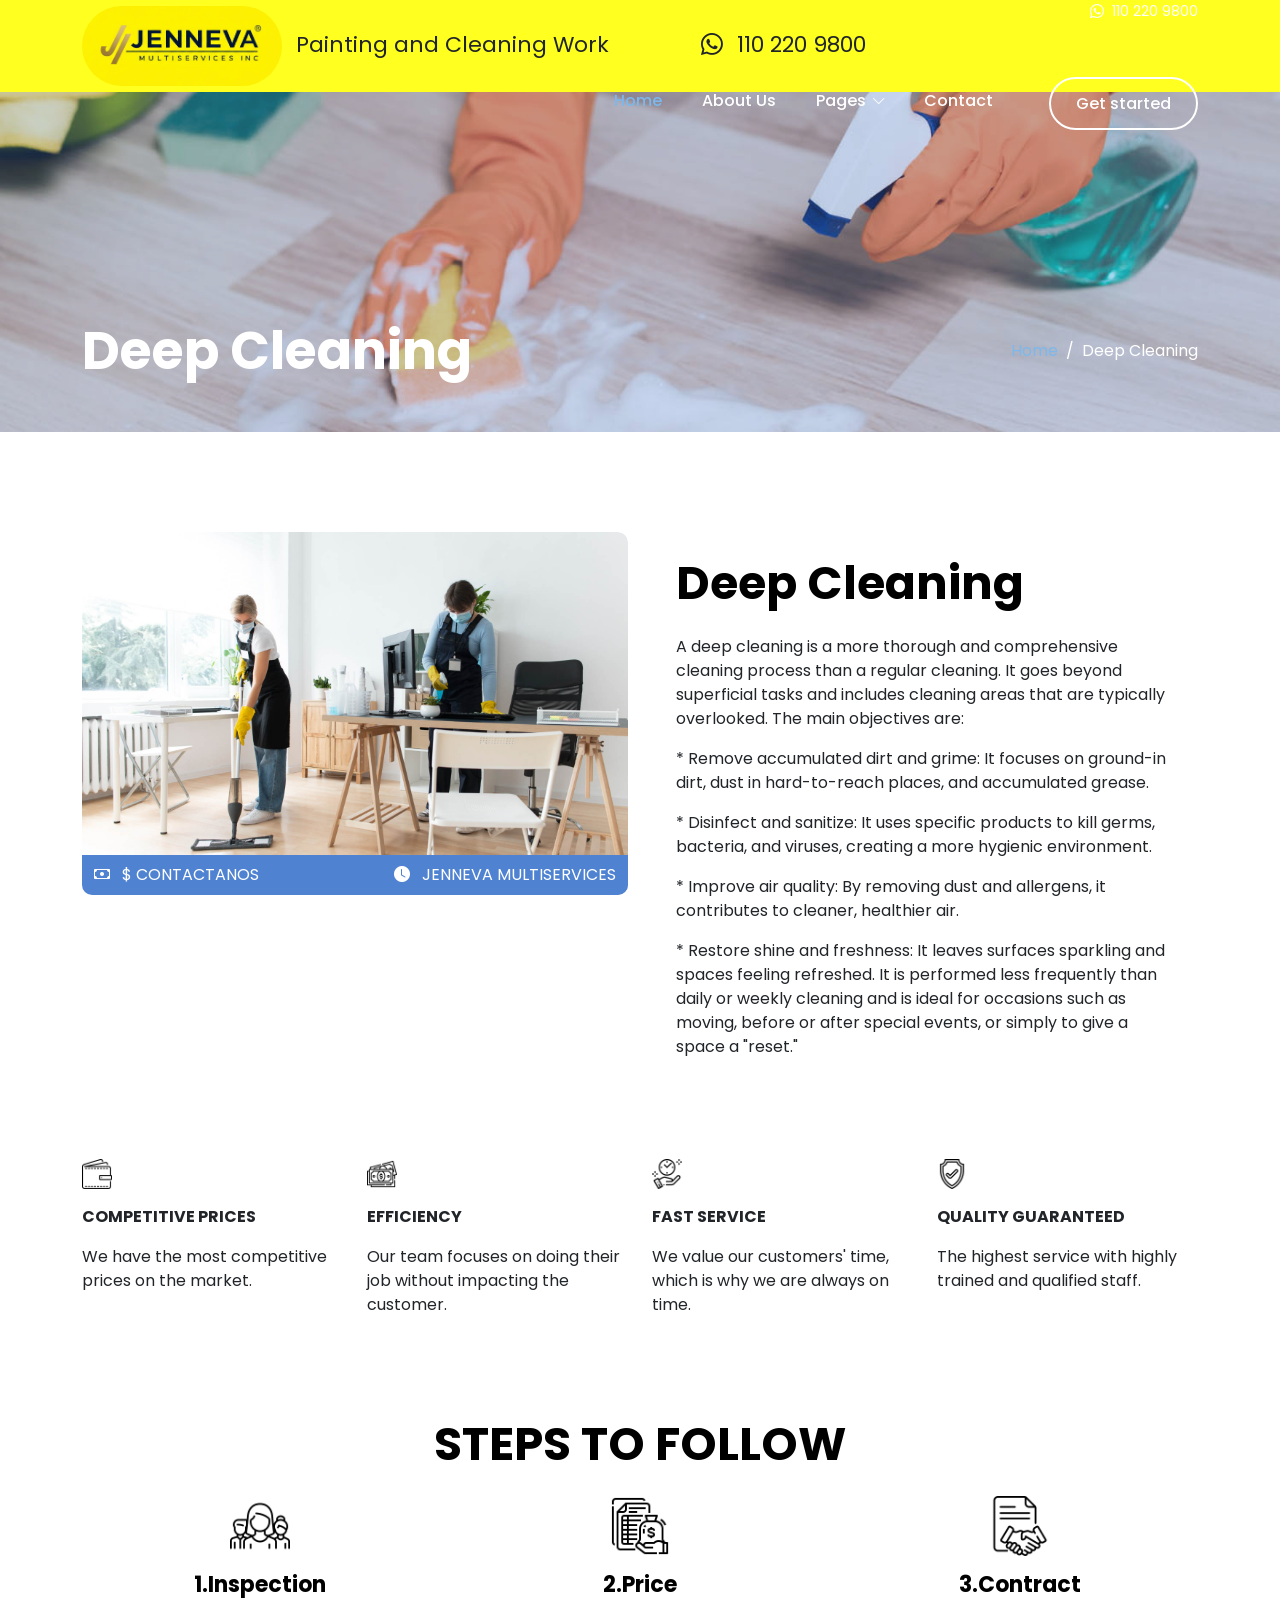
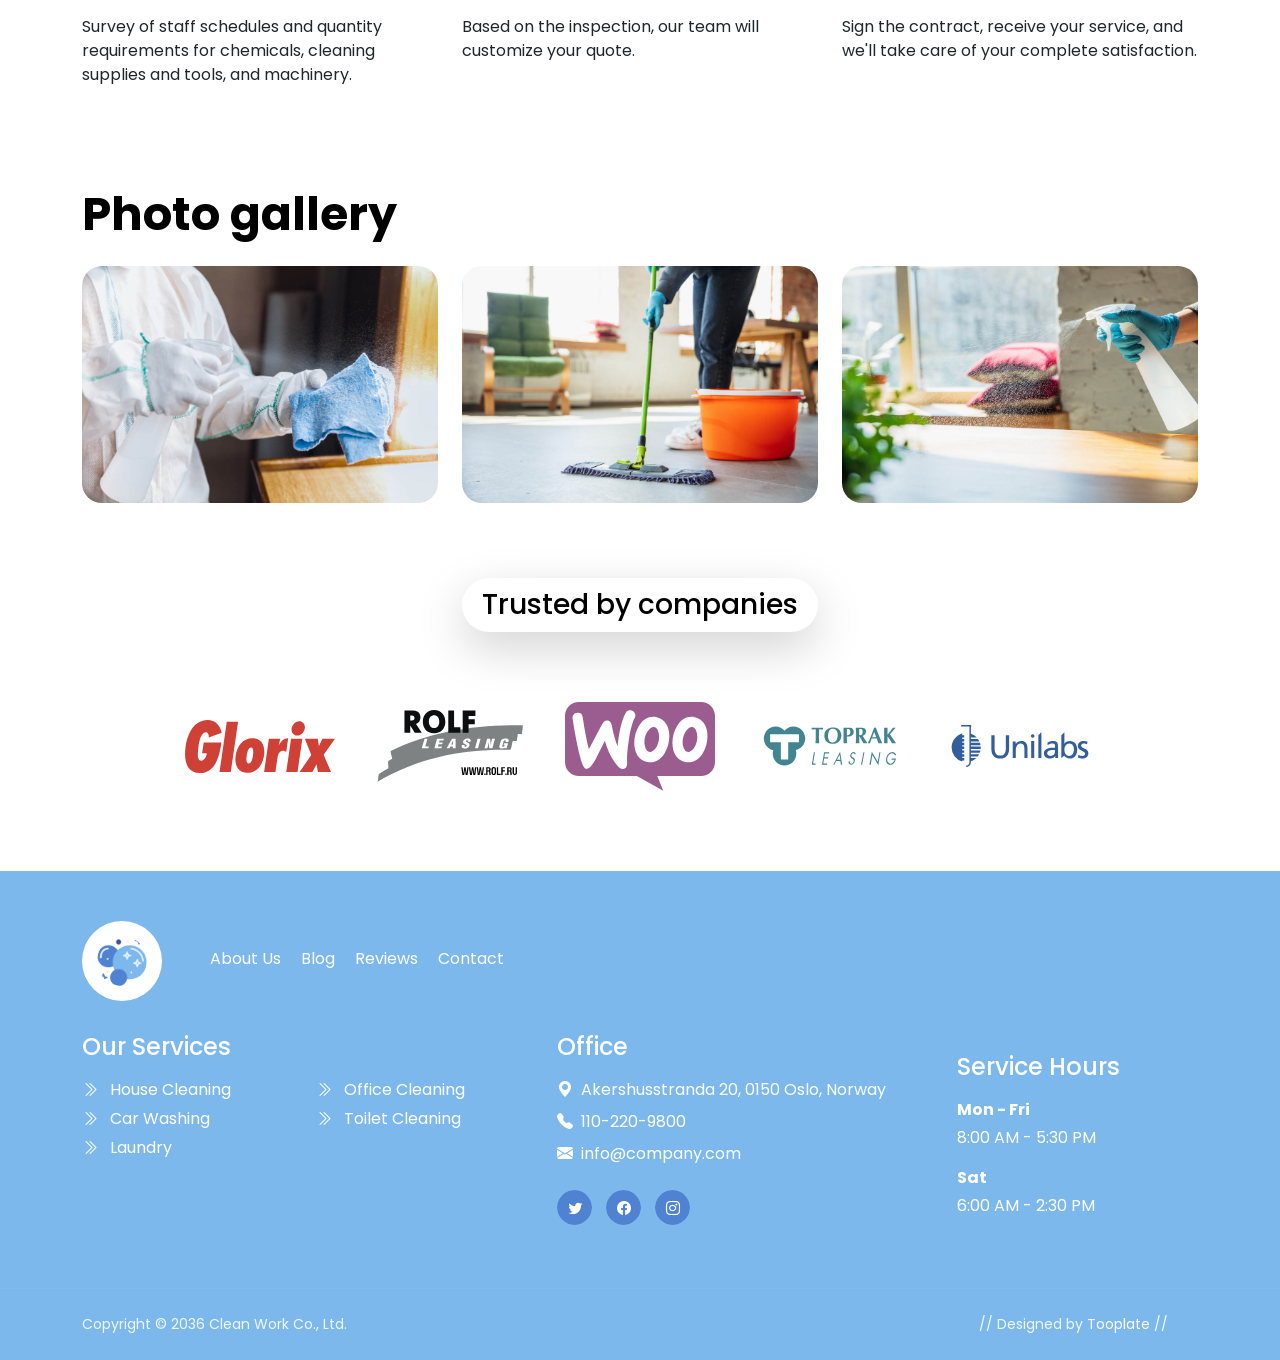
<file: deepcleaning.html>
<!doctype html>
<html lang="en">
    <head>
        <meta charset="utf-8">
        <meta name="viewport" content="width=device-width, initial-scale=1">

        <meta name="description" content="">
        <meta name="author" content="">

        <title>Deep Cleaning | Bootstrap 5 Theme</title>

        <!-- CSS FILES -->        
        <link rel="preconnect" href="https://fonts.googleapis.com">
        
        <link rel="preconnect" href="https://fonts.gstatic.com" crossorigin>
        
        <link href="https://fonts.googleapis.com/css2?family=Poppins:ital,wght@0,400;0,500;0,700;1,400&display=swap" rel="stylesheet">

        <link href="css/bootstrap.min.css" rel="stylesheet">

        <link href="css/bootstrap-icons.css" rel="stylesheet">

        <link href="css/magnific-popup.css" rel="stylesheet">

        <link href="css/tooplate-clean-work.css" rel="stylesheet">
<!--

Tooplate 2132 Clean Work

https://www.tooplate.com/view/2132-clean-work

Free Bootstrap 5 HTML Template

-->
    </head>
    
    <body>

        <header class="site-header">
            <div class="container">
                <div class="row">
                    
                    <div class="col-lg-12 col-12 d-flex flex-wrap">
                        
                        <a class="navbar-brand" href="index.html">
                    <img src="images/logo1.jpeg" class="logo img-fluid" alt="">

                    <span class="ms-2">Painting and Cleaning Work</span>
                    &nbsp;&nbsp;&nbsp;&nbsp;&nbsp;&nbsp; &nbsp;&nbsp;&nbsp;&nbsp;&nbsp;

                    <span class="ms-2" >
                       
                        <i href="tel: 110-220-9800" class="site-header-icon bi-whatsapp me-2"></i>
                        110 220 9800
                    </span>
                      </a>
                                                 
                        <p class="site-header-icon-wrap text-white d-flex mb-0 ms-auto">
                             <i class="site-header-icon bi-whatsapp me-2"></i>

                            <a href="tel: 110-220-9800" class="text-white">
                                110 220 9800
                            </a>
                        </p>
                    </div>

                </div>
            </div>
        </header>

        <nav class="navbar navbar-expand-lg">
            <div class="container">
               

                <button class="navbar-toggler" type="button" data-bs-toggle="collapse" data-bs-target="#navbarNav" aria-controls="navbarNav" aria-expanded="false" aria-label="Toggle navigation">
                    <span class="navbar-toggler-icon"></span>
                </button>

                <div class="collapse navbar-collapse" id="navbarNav">
                    <ul class="navbar-nav ms-auto">
                        <li class="nav-item">
                            <a class="nav-link active" href="index.html">Home</a>
                        </li>

                        <li class="nav-item">
                            <a class="nav-link" href="about.html">About Us</a>
                        </li>

                        <li class="nav-item dropdown">
                            <a class="nav-link dropdown-toggle" href="#section_5" id="navbarLightDropdownMenuLink" role="button" data-bs-toggle="dropdown" aria-expanded="false">Pages</a>

                            <ul class="dropdown-menu dropdown-menu-light" aria-labelledby="navbarLightDropdownMenuLink">
                                <li><a class="dropdown-item" href="services.html">Our Services</a></li>

                                <li><a class="dropdown-item" href="coming-soon.html">Coming Soon</a></li>

                                <li><a class="dropdown-item" href="page-404.html">Page 404</a></li>
                            </ul>
                        </li>

                        <li class="nav-item">
                            <a class="nav-link" href="contact.html">Contact</a>
                        </li>

                        <li class="nav-item ms-3">
                            <a class="nav-link custom-btn custom-border-btn custom-btn-bg-white btn" href="#">Get started</a>
                        </li>
                    </ul>
                </div>
            </div>
        </nav>

        <main>

            <section class="banner-section d-flex justify-content-center align-items-end">
                <div class="section-overlay"></div>

                <div class="container">
                    <div class="row">

                        <div class="col-lg-7 col-12">
                            <h1 class="text-white mb-lg-0">Deep Cleaning</h1>
                        </div>

                        <div class="col-lg-4 col-12 d-flex justify-content-lg-end align-items-center ms-auto">
                            <nav aria-label="breadcrumb">
                                <ol class="breadcrumb justify-content-center">
                                    <li class="breadcrumb-item"><a href="index.html">Home</a></li>

                                    <li class="breadcrumb-item active" aria-current="page">Deep Cleaning</li>
                                </ol>
                            </nav>
                        </div>

                    </div>
                </div>
            </section>
         

            <section class="services-detail-section section-padding">
                <div class="container">
                    <div class="row">

                        <div class="col-lg-6 col-12">
                            <div class="services-image-wrap">
                                <img src="images/services/people-taking-care-office-cleaning.jpg" class="services-image img-fluid" alt="">
                                <img src="images/services/person-taking-care-office.jpg" class="services-image services-image-hover img-fluid" alt="">

                                <div class="services-icon-wrap">
                                    <div class="d-flex justify-content-between align-items-center">
                                        <p class="text-white mb-0">
                                            <i class="bi-cash me-2"></i>
                                            $ CONTACTANOS
                                        </p>

                                        <p class="text-white mb-0">
                                            <i class="bi-clock-fill me-2"></i>
                                            JENNEVA MULTISERVICES
                                        </p>
                                    </div>                                                    
                                </div>
                            </div>
                             
                             <p></p> 
                             
                             
                            
                            
                        </div>

                        <div class="col-lg-6 col-12">
                            <div class="services-info px-4 pt-4">
                                <h2 class="mb-4">Deep Cleaning</h2>
                                
                                <justify>
                                    A deep cleaning is a more thorough and comprehensive cleaning process than a regular cleaning. It goes beyond superficial tasks and includes cleaning areas that are typically overlooked.
                                    The main objectives are:
                                    <p></p>  * Remove accumulated dirt and grime: It focuses on ground-in dirt, dust in hard-to-reach places, and accumulated grease.
                                    <p></p>  * Disinfect and sanitize: It uses specific products to kill germs, bacteria, and viruses, creating a more hygienic environment.
                                    <p></p>  * Improve air quality: By removing dust and allergens, it contributes to cleaner, healthier air.
                                    <p></p>  * Restore shine and freshness: It leaves surfaces sparkling and spaces feeling refreshed.
                                    It is performed less frequently than daily or weekly cleaning and is ideal for occasions such as moving, before or after special events, or simply to give a space a "reset."
                                </justify>
                               
                                         </div>    
                                 
                               
                        </div>
                        </div>

                    </div>
                </div>
            </section>
             <!-- aqui comienza -->
             <section class="section-padding pt-0">
                                            <div class="container">
                                             <div class="row">

                                                 <div class="col-lg-3 col-12">
                                                    <img  src="images/vectores/billetera.png" width="30px" height="30px"><br>
                                                     <p></p>
                                                     <h10><b>COMPETITIVE PRICES</b></h10>
                                                    <p></p> <h10>We have the most competitive prices on the market.</h10>
                                                 </div>

                                                 <div class="col-lg-3 col-12">
                                                     <img  src="images/vectores/dinero.png" width="30px" height="30px"><br>
                                                     <p></p>
                                                     <h10><b>EFFICIENCY</b></h10>
                                                    <p></p> <h10>Our team focuses on doing their job without impacting the customer.</h10>
                                                   </div>
                                                 <div class="col-lg-3 col-12">
                                                     <img  src="images/vectores/ahorrar-tiempo.png" width="30px" height="30px"><br>
                                                     <p></p>
                                                     <h10><b>FAST SERVICE</b></h10>
                                                    <p></p> <h10>We value our customers' time, which is why we are always on time.</h10>
                                                 </div>

                                                 <div class="col-lg-3 col-12">
                                                     <img  src="images/vectores/blindaje.png" width="30px" height="30px"><br>
                                                     <p></p>
                                                     <h10><b>QUALITY GUARANTEED</b></h10>
                                                    <p></p> <h10>The highest service with highly trained and qualified staff.</h10>
                                                   </div>
                                                 </div>

                                             </div>
                                             
                 </section>
                                <!-- aqui termina -->
               <!-- aqui comienza los pasos --> 
            <section class="section-padding pt-0">
                <div class="container">
                    <div class="row">

                        <div class="col-lg-12 col-12">
                            <center><h2 class="mb-4">STEPS TO FOLLOW</h2></center> 
                        </div>

                        <div class="col-lg-4 col-md-4 col-12">
                            <center> <img  src="images/vectores/equipo.png" width="60px" height="60px"><br></center>
                                <p></p>
                                <center><h6><b>1.Inspection</b></h6></center>
                                <p></p> <h10>Survey of staff schedules and quantity requirements for chemicals, cleaning supplies and tools, and machinery.</h10>
                            </div>

                        <div class="col-lg-4 col-md-4 col-12 my-4 my-lg-0 my-md-0">
                        <center> <img  src="images/vectores/pago.png" width="60px" height="60px"><br></center>
                                <p></p>
                                <center><h6><b>2.Price</b></h6></center>
                                 <p></p> <h10>Based on the inspection, our team will customize your quote.</h10>
                              </div>

                        <div class="col-lg-4 col-md-4 col-12">
                            <center> <img  src="images/vectores/contrato.png" width="60px" height="60px"><br></center>
                                <p></p>
                                <center><h6><b>3.Contract</b></h6></center>
                                <p></p> <h10>Sign the contract, receive your service, and we'll take care of your complete satisfaction.</h10>
                             </div>

                    </div>
                </div>
            </section>
               
                             <!-- aqui termina los pasos -->
            <section class="section-padding pt-0">
                <div class="container">
                    <div class="row">

                        <div class="col-lg-12 col-12">
                            <h2 class="mb-4">Photo gallery</h2>
                        </div>

                        <div class="col-lg-4 col-md-4 col-12">
                            <a href="images/coronavirus-pandemic-disinfector-protective-suit-mask-sprays-disinfectants-house-office.jpg" class="image-popup">
                                <img src="images/coronavirus-pandemic-disinfector-protective-suit-mask-sprays-disinfectants-house-office.jpg" class="gallery-image img-fluid">
                            </a>
                        </div>

                        <div class="col-lg-4 col-md-4 col-12 my-4 my-lg-0 my-md-0">
                            <a href="images/disinfecting-home.jpg" class="image-popup">
                                <img src="images/disinfecting-home.jpg" class="gallery-image img-fluid">
                            </a>
                        </div>

                        <div class="col-lg-4 col-md-4 col-12">
                            <a href="images/essential-goods-during-epidemic-prevention-protection.jpg" class="image-popup">
                                <img src="images/essential-goods-during-epidemic-prevention-protection.jpg" class="gallery-image img-fluid">
                            </a>
                        </div>

                    </div>
                </div>
            </section>

      
            <section class="partners-section">
                <div class="container">
                    <div class="row justify-content-center align-items-center">

                        <div class="col-lg-12 col-12">
                            <h4 class="partners-section-title bg-white shadow-lg">Trusted by companies</h4>
                        </div>

                        <div class="col-lg-2 col-md-4 col-6">
                            <img src="images/partners/glorix.svg" class="partners-image img-fluid">
                        </div>

                        <div class="col-lg-2 col-md-4 col-6">
                            <img src="images/partners/rolf-leasing.svg" class="partners-image img-fluid">
                        </div>

                        <div class="col-lg-2 col-md-4 col-6">
                            <img src="images/partners/woocommerce.svg" class="partners-image img-fluid">
                        </div>

                        <div class="col-lg-2 col-md-4 col-6">
                            <img src="images/partners/toprak-leasing.svg" class="partners-image img-fluid">
                        </div>

                        <div class="col-lg-2 col-md-4 col-6">
                            <img src="images/partners/unilabs.svg" class="partners-image img-fluid">
                        </div>

                    </div>
                </div>
            </section>
        </main>
       
        
        <footer class="site-footer">
            <div class="container">
                <div class="row">

                    <div class="col-lg-12 col-12 d-flex align-items-center mb-4 pb-2">
                        <div>
                            <img src="images/bubbles.png" class="logo img-fluid" alt="">
                        </div>

                        <ul class="footer-menu d-flex flex-wrap ms-5">
                            <li class="footer-menu-item"><a href="#" class="footer-menu-link">About Us</a></li>

                            <li class="footer-menu-item"><a href="#" class="footer-menu-link">Blog</a></li>

                            <li class="footer-menu-item"><a href="#" class="footer-menu-link">Reviews</a></li>

                            <li class="footer-menu-item"><a href="#" class="footer-menu-link">Contact</a></li>
                        </ul>
                    </div>

                    <div class="col-lg-5 col-12 mb-4 mb-lg-0">
                        <h5 class="site-footer-title mb-3">Our Services</h5>

                        <ul class="footer-menu">
                            <li class="footer-menu-item">
                                <a href="#" class="footer-menu-link">
                                    <i class="bi-chevron-double-right footer-menu-link-icon me-2"></i>
                                    House Cleaning
                                </a>
                            </li>

                            <li class="footer-menu-item">
                                <a href="#" class="footer-menu-link">
                                    <i class="bi-chevron-double-right footer-menu-link-icon me-2"></i>
                                    Car Washing
                                </a>
                            </li>

                            <li class="footer-menu-item">
                                <a href="#" class="footer-menu-link">
                                    <i class="bi-chevron-double-right footer-menu-link-icon me-2"></i>
                                    Laundry
                                </a>
                            </li>

                            <li class="footer-menu-item">
                                <a href="#" class="footer-menu-link">
                                    <i class="bi-chevron-double-right footer-menu-link-icon me-2"></i>
                                    Office Cleaning
                                </a>
                            </li>

                            <li class="footer-menu-item">
                                <a href="#" class="footer-menu-link">
                                    <i class="bi-chevron-double-right footer-menu-link-icon me-2"></i>
                                    Toilet Cleaning
                                </a>
                            </li>
                        </ul>
                    </div>

                    <div class="col-lg-4 col-md-6 col-12 mb-4 mb-lg-0 mb-md-0">
                        <h5 class="site-footer-title mb-3">Office</h5>

                        <p class="text-white d-flex mt-3 mb-2">
                            <i class="bi-geo-alt-fill me-2"></i>
                            Akershusstranda 20, 0150 Oslo, Norway
                        </p>

                        <p class="text-white d-flex mb-2">
                            <i class="bi-telephone-fill me-2"></i>

                            <a href="tel: 110-220-9800" class="site-footer-link">
                                110-220-9800
                            </a>
                        </p>

                        <p class="text-white d-flex">
                            <i class="bi-envelope-fill me-2"></i>

                            <a href="mailto:info@company.com" class="site-footer-link">
                                info@company.com
                            </a>
                        </p>

                        <ul class="social-icon mt-4">
                            <li class="social-icon-item">
                                <a href="#" class="social-icon-link button button--skoll">
                                    <span></span>
                                    <span class="bi-twitter"></span>
                                </a>
                            </li>

                            <li class="social-icon-item">
                                <a href="#" class="social-icon-link button button--skoll">
                                    <span></span>
                                    <span class="bi-facebook"></span>
                                </a>
                            </li>

                            <li class="social-icon-item">
                                <a href="#" class="social-icon-link button button--skoll">
                                    <span></span>
                                    <span class="bi-instagram"></span>
                                </a>
                            </li>
                        </ul>
                    </div>

                    <div class="col-lg-3 col-md-6 col-6 mt-3 mt-lg-0 mt-md-0">
                        <div class="featured-block">
                            <h5 class="text-white mb-3">Service Hours</h5>

                            <strong class="d-block text-white mb-1">Mon - Fri</strong>

                            <p class="text-white mb-3">8:00 AM - 5:30 PM</p>

                            <strong class="d-block text-white mb-1">Sat</strong>

                            <p class="text-white mb-0">6:00 AM - 2:30 PM</p>
                        </div>
                    </div>
                </div>
            </div>

            <div class="site-footer-bottom">
                <div class="container">
                    <div class="row">

                        <div class="col-lg-6 col-12">
                            <p class="copyright-text mb-0">Copyright © 2036 Clean Work Co., Ltd.</p>
                        </div>
                        
                        <div class="col-lg-6 col-12 text-end">
                            <p class="copyright-text mb-0">
                            // Designed by <a href="https://www.tooplate.com" target="_parent">Tooplate</a> //</p>
                        </div>
                        
                    </div>
                </div>
            </div>
        </footer>

        <!-- JAVASCRIPT FILES -->
        <script src="js/jquery.min.js"></script>
        <script src="js/bootstrap.min.js"></script>
        <script src="js/jquery.backstretch.min.js"></script>
        <script src="js/counter.js"></script>
        <script src="js/countdown.js"></script>
        <script src="js/init.js"></script>
        <script src="js/modernizr.js"></script>
        <script src="js/animated-headline.js"></script>
        <script src="js/jquery.magnific-popup.min.js"></script>
        <script src="js/magnific-popup-options.js"></script>
        <script src="js/custom.js"></script>

    </body>
</html>
</file>
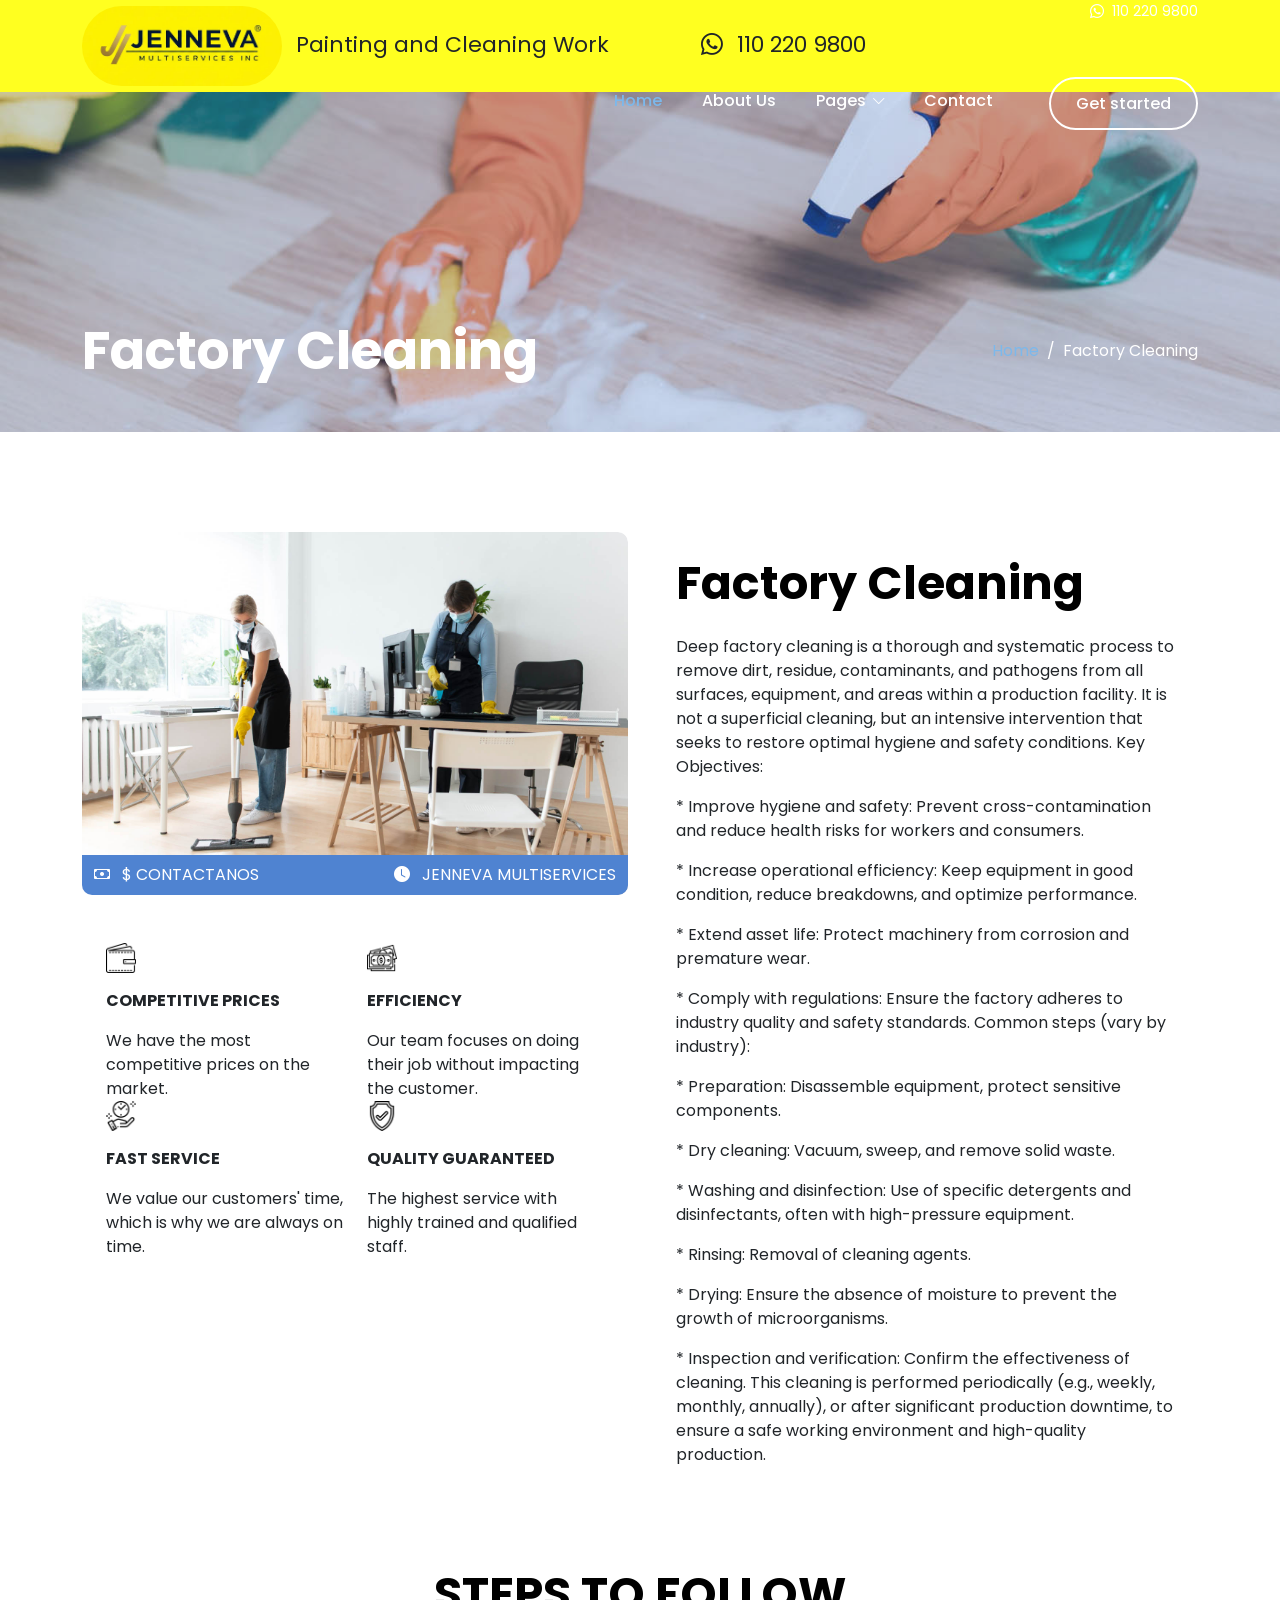
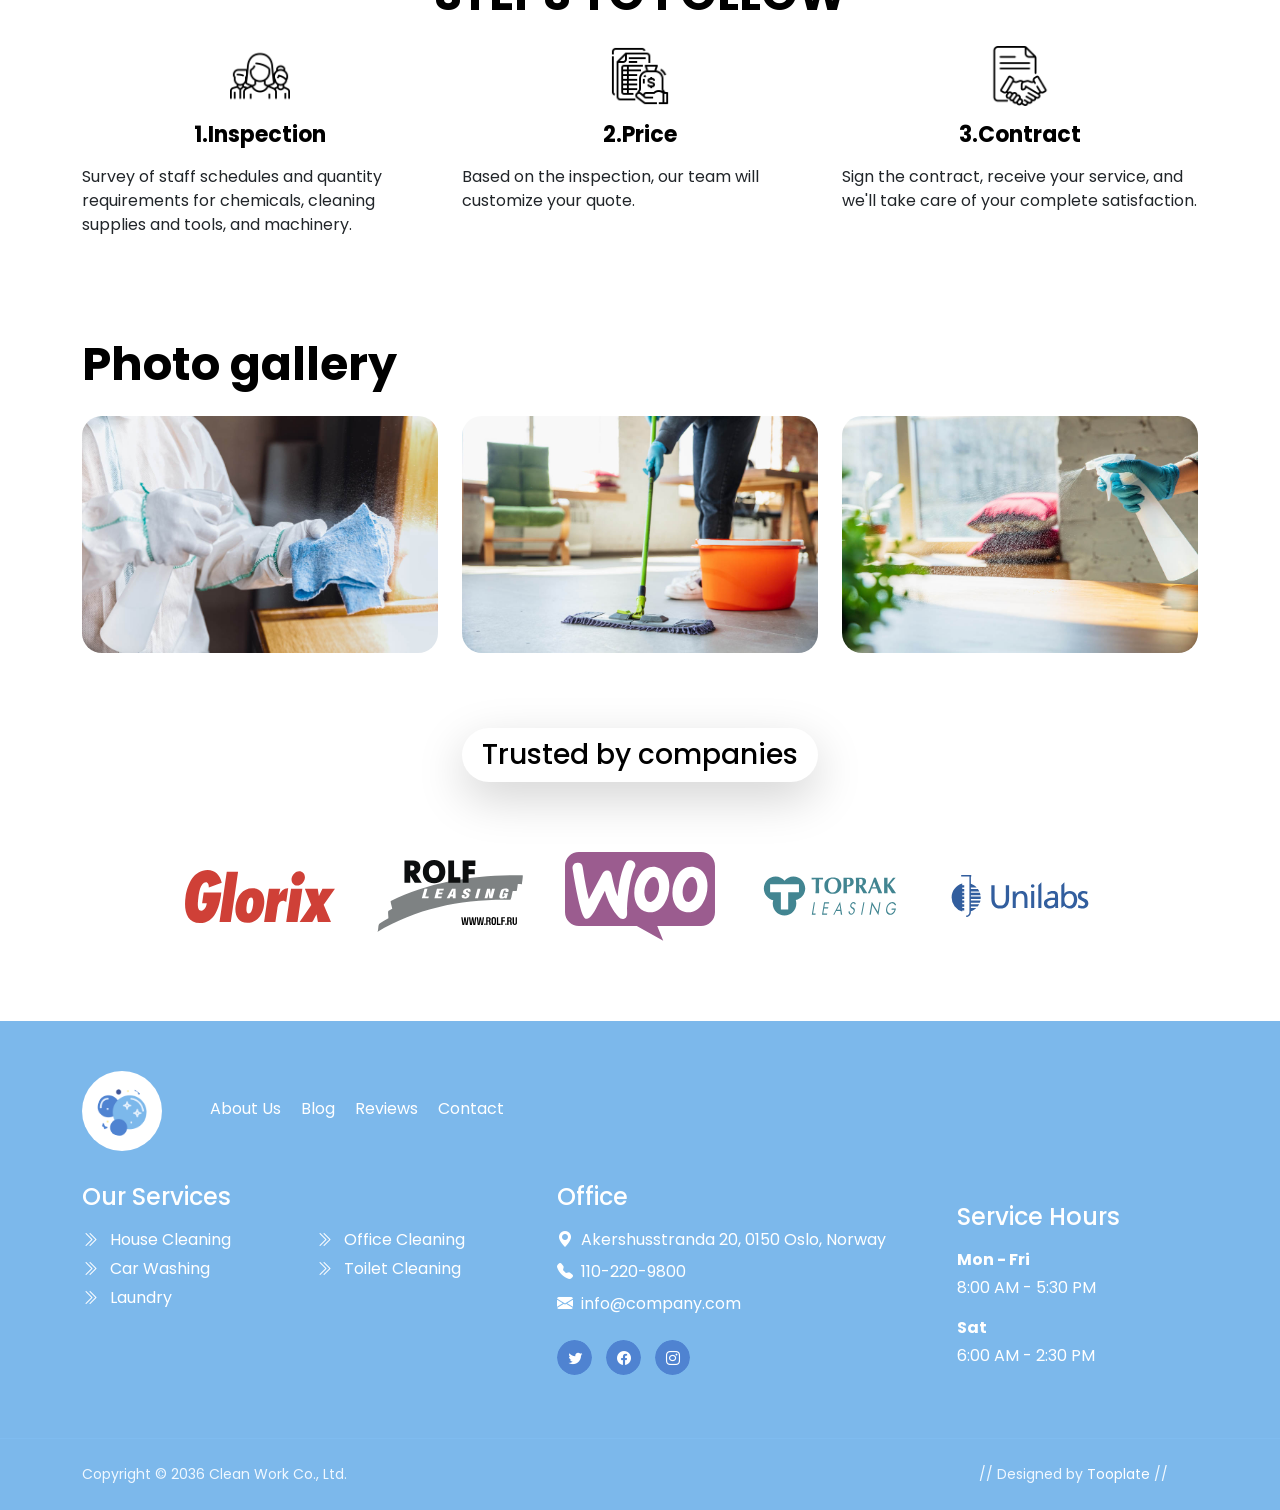
<file: factorycleaning.html>
<!doctype html>
<html lang="en">
    <head>
        <meta charset="utf-8">
        <meta name="viewport" content="width=device-width, initial-scale=1">

        <meta name="description" content="">
        <meta name="author" content="">

        <title>Factory Cleaning | Bootstrap 5 Theme</title>

        <!-- CSS FILES -->        
        <link rel="preconnect" href="https://fonts.googleapis.com">
        
        <link rel="preconnect" href="https://fonts.gstatic.com" crossorigin>
        
        <link href="https://fonts.googleapis.com/css2?family=Poppins:ital,wght@0,400;0,500;0,700;1,400&display=swap" rel="stylesheet">

        <link href="css/bootstrap.min.css" rel="stylesheet">

        <link href="css/bootstrap-icons.css" rel="stylesheet">

        <link href="css/magnific-popup.css" rel="stylesheet">

        <link href="css/tooplate-clean-work.css" rel="stylesheet">
<!--

Tooplate 2132 Clean Work

https://www.tooplate.com/view/2132-clean-work

Free Bootstrap 5 HTML Template

-->
    </head>
    
    <body>

        <header class="site-header">
            <div class="container">
                <div class="row">
                    
                    <div class="col-lg-12 col-12 d-flex flex-wrap">
                        
                        <a class="navbar-brand" href="index.html">
                    <img src="images/logo1.jpeg" class="logo img-fluid" alt="">

                    <span class="ms-2">Painting and Cleaning Work</span>
                    &nbsp;&nbsp;&nbsp;&nbsp;&nbsp;&nbsp; &nbsp;&nbsp;&nbsp;&nbsp;&nbsp;

                    <span class="ms-2" >
                       
                        <i href="tel: 110-220-9800" class="site-header-icon bi-whatsapp me-2"></i>
                        110 220 9800
                    </span>
                      </a>
                                                 
                        <p class="site-header-icon-wrap text-white d-flex mb-0 ms-auto">
                             <i class="site-header-icon bi-whatsapp me-2"></i>

                            <a href="tel: 110-220-9800" class="text-white">
                                110 220 9800
                            </a>
                        </p>
                    </div>

                </div>
            </div>
        </header>

        <nav class="navbar navbar-expand-lg">
            <div class="container">
               

                <button class="navbar-toggler" type="button" data-bs-toggle="collapse" data-bs-target="#navbarNav" aria-controls="navbarNav" aria-expanded="false" aria-label="Toggle navigation">
                    <span class="navbar-toggler-icon"></span>
                </button>

                <div class="collapse navbar-collapse" id="navbarNav">
                    <ul class="navbar-nav ms-auto">
                        <li class="nav-item">
                            <a class="nav-link active" href="index.html">Home</a>
                        </li>

                        <li class="nav-item">
                            <a class="nav-link" href="about.html">About Us</a>
                        </li>

                        <li class="nav-item dropdown">
                            <a class="nav-link dropdown-toggle" href="#section_5" id="navbarLightDropdownMenuLink" role="button" data-bs-toggle="dropdown" aria-expanded="false">Pages</a>

                            <ul class="dropdown-menu dropdown-menu-light" aria-labelledby="navbarLightDropdownMenuLink">
                                <li><a class="dropdown-item" href="services.html">Our Services</a></li>

                                <li><a class="dropdown-item" href="coming-soon.html">Coming Soon</a></li>

                                <li><a class="dropdown-item" href="page-404.html">Page 404</a></li>
                            </ul>
                        </li>

                        <li class="nav-item">
                            <a class="nav-link" href="contact.html">Contact</a>
                        </li>

                        <li class="nav-item ms-3">
                            <a class="nav-link custom-btn custom-border-btn custom-btn-bg-white btn" href="#">Get started</a>
                        </li>
                    </ul>
                </div>
            </div>
        </nav>

        <main>

            <section class="banner-section d-flex justify-content-center align-items-end">
                <div class="section-overlay"></div>

                <div class="container">
                    <div class="row">

                        <div class="col-lg-7 col-12">
                            <h1 class="text-white mb-lg-0">Factory Cleaning</h1>
                        </div>

                        <div class="col-lg-4 col-12 d-flex justify-content-lg-end align-items-center ms-auto">
                            <nav aria-label="breadcrumb">
                                <ol class="breadcrumb justify-content-center">
                                    <li class="breadcrumb-item"><a href="index.html">Home</a></li>

                                    <li class="breadcrumb-item active" aria-current="page">Factory Cleaning</li>
                                </ol>
                            </nav>
                        </div>

                    </div>
                </div>
            </section>
         

            <section class="services-detail-section section-padding">
                <div class="container">
                    <div class="row">

                        <div class="col-lg-6 col-12">
                            <div class="services-image-wrap">
                                <img src="images/services/people-taking-care-office-cleaning.jpg" class="services-image img-fluid" alt="">
                                <img src="images/services/person-taking-care-office.jpg" class="services-image services-image-hover img-fluid" alt="">

                                <div class="services-icon-wrap">
                                    <div class="d-flex justify-content-between align-items-center">
                                        <p class="text-white mb-0">
                                            <i class="bi-cash me-2"></i>
                                            $ CONTACTANOS
                                        </p>

                                        <p class="text-white mb-0">
                                            <i class="bi-clock-fill me-2"></i>
                                            JENNEVA MULTISERVICES
                                        </p>
                                    </div>                                                    
                                </div>
                            </div>
                           <br></br> 
                           <!-- aqui comienza -->
                                
                                            <div class="container">
                                             <div class="row">

                                                 <div class="col-lg-6 col-12">
                                                    <img  src="images/vectores/billetera.png" width="30px" height="30px"><br>
                                                     <p></p>
                                                     <h10><b>COMPETITIVE PRICES</b></h10>
                                                    <p></p> <h10>We have the most competitive prices on the market.</h10>
                                                 </div>

                                                 <div class="col-lg-6 col-12">
                                                     <img  src="images/vectores/dinero.png" width="30px" height="30px"><br>
                                                     <p></p>
                                                     <h10><b>EFFICIENCY</b></h10>
                                                    <p></p> <h10>Our team focuses on doing their job without impacting the customer.</h10>
                                                   </div>
                                                 </div>

                                             </div>
                                             <div class="container">
                                             <div class="row">

                                                 <div class="col-lg-6 col-12">
                                                     <img  src="images/vectores/ahorrar-tiempo.png" width="30px" height="30px"><br>
                                                     <p></p>
                                                     <h10><b>FAST SERVICE</b></h10>
                                                    <p></p> <h10>We value our customers' time, which is why we are always on time.</h10>
                                                 </div>

                                                 <div class="col-lg-6 col-12">
                                                     <img  src="images/vectores/blindaje.png" width="30px" height="30px"><br>
                                                     <p></p>
                                                     <h10><b>QUALITY GUARANTEED</b></h10>
                                                    <p></p> <h10>The highest service with highly trained and qualified staff.</h10>
                                                   </div>
                                                 </div>

                                             </div>
                                <!-- aqui termina -->                
                        </div>
                        <div class="col-lg-6 col-12">
                            <div class="services-info px-4 pt-4">
                                <h2 class="mb-4">Factory Cleaning</h2>
                                
                                <justify>
                                    Deep factory cleaning is a thorough and systematic process to remove dirt, residue, contaminants, and pathogens from all surfaces, equipment, and areas within a production facility. It is not a superficial cleaning, but an intensive intervention that seeks to restore optimal hygiene and safety conditions.
                                    Key Objectives:
                                   <p></p>  * Improve hygiene and safety: Prevent cross-contamination and reduce health risks for workers and consumers.
                                   <p></p>  * Increase operational efficiency: Keep equipment in good condition, reduce breakdowns, and optimize performance.
                                   <p></p>  * Extend asset life: Protect machinery from corrosion and premature wear.
                                   <p></p>  * Comply with regulations: Ensure the factory adheres to industry quality and safety standards.
                                              Common steps (vary by industry):
                                   <p></p>  * Preparation: Disassemble equipment, protect sensitive components.
                                   <p></p>  * Dry cleaning: Vacuum, sweep, and remove solid waste.
                                   <p></p> * Washing and disinfection: Use of specific detergents and disinfectants, often with high-pressure equipment.
                                   <p></p>   * Rinsing: Removal of cleaning agents.
                                   <p></p>  * Drying: Ensure the absence of moisture to prevent the growth of microorganisms.
                                   <p></p>  * Inspection and verification: Confirm the effectiveness of cleaning.
                                    This cleaning is performed periodically (e.g., weekly, monthly, annually), or after significant production downtime, to ensure a safe working environment and high-quality production.
                               </justify>
                             </div>    
                           </div>
                        </div>
                    </div>
                 </div>
            </section>
            
               <!-- aqui comienza los pasos --> 
            <section class="section-padding pt-0">
                <div class="container">
                    <div class="row">

                        <div class="col-lg-12 col-12">
                            <center><h2 class="mb-4">STEPS TO FOLLOW</h2></center> 
                        </div>

                        <div class="col-lg-4 col-md-4 col-12">
                            <center> <img  src="images/vectores/equipo.png" width="60px" height="60px"><br></center>
                                <p></p>
                                <center><h6><b>1.Inspection</b></h6></center>
                                <p></p> <h10>Survey of staff schedules and quantity requirements for chemicals, cleaning supplies and tools, and machinery.</h10>
                            </div>

                        <div class="col-lg-4 col-md-4 col-12 my-4 my-lg-0 my-md-0">
                        <center> <img  src="images/vectores/pago.png" width="60px" height="60px"><br></center>
                                <p></p>
                                <center><h6><b>2.Price</b></h6></center>
                                 <p></p> <h10>Based on the inspection, our team will customize your quote.</h10>
                              </div>

                        <div class="col-lg-4 col-md-4 col-12">
                            <center> <img  src="images/vectores/contrato.png" width="60px" height="60px"><br></center>
                                <p></p>
                                <center><h6><b>3.Contract</b></h6></center>
                                <p></p> <h10>Sign the contract, receive your service, and we'll take care of your complete satisfaction.</h10>
                             </div>

                    </div>
                </div>
            </section>
               
                             <!-- aqui termina los pasos -->
            <section class="section-padding pt-0">
                <div class="container">
                    <div class="row">

                        <div class="col-lg-12 col-12">
                            <h2 class="mb-4">Photo gallery</h2>
                        </div>

                        <div class="col-lg-4 col-md-4 col-12">
                            <a href="images/coronavirus-pandemic-disinfector-protective-suit-mask-sprays-disinfectants-house-office.jpg" class="image-popup">
                                <img src="images/coronavirus-pandemic-disinfector-protective-suit-mask-sprays-disinfectants-house-office.jpg" class="gallery-image img-fluid">
                            </a>
                        </div>

                        <div class="col-lg-4 col-md-4 col-12 my-4 my-lg-0 my-md-0">
                            <a href="images/disinfecting-home.jpg" class="image-popup">
                                <img src="images/disinfecting-home.jpg" class="gallery-image img-fluid">
                            </a>
                        </div>

                        <div class="col-lg-4 col-md-4 col-12">
                            <a href="images/essential-goods-during-epidemic-prevention-protection.jpg" class="image-popup">
                                <img src="images/essential-goods-during-epidemic-prevention-protection.jpg" class="gallery-image img-fluid">
                            </a>
                        </div>

                    </div>
                </div>
            </section>

      
            <section class="partners-section">
                <div class="container">
                    <div class="row justify-content-center align-items-center">

                        <div class="col-lg-12 col-12">
                            <h4 class="partners-section-title bg-white shadow-lg">Trusted by companies</h4>
                        </div>

                        <div class="col-lg-2 col-md-4 col-6">
                            <img src="images/partners/glorix.svg" class="partners-image img-fluid">
                        </div>

                        <div class="col-lg-2 col-md-4 col-6">
                            <img src="images/partners/rolf-leasing.svg" class="partners-image img-fluid">
                        </div>

                        <div class="col-lg-2 col-md-4 col-6">
                            <img src="images/partners/woocommerce.svg" class="partners-image img-fluid">
                        </div>

                        <div class="col-lg-2 col-md-4 col-6">
                            <img src="images/partners/toprak-leasing.svg" class="partners-image img-fluid">
                        </div>

                        <div class="col-lg-2 col-md-4 col-6">
                            <img src="images/partners/unilabs.svg" class="partners-image img-fluid">
                        </div>

                    </div>
                </div>
            </section>
        </main>
       
        
        <footer class="site-footer">
            <div class="container">
                <div class="row">

                    <div class="col-lg-12 col-12 d-flex align-items-center mb-4 pb-2">
                        <div>
                            <img src="images/bubbles.png" class="logo img-fluid" alt="">
                        </div>

                        <ul class="footer-menu d-flex flex-wrap ms-5">
                            <li class="footer-menu-item"><a href="#" class="footer-menu-link">About Us</a></li>

                            <li class="footer-menu-item"><a href="#" class="footer-menu-link">Blog</a></li>

                            <li class="footer-menu-item"><a href="#" class="footer-menu-link">Reviews</a></li>

                            <li class="footer-menu-item"><a href="#" class="footer-menu-link">Contact</a></li>
                        </ul>
                    </div>

                    <div class="col-lg-5 col-12 mb-4 mb-lg-0">
                        <h5 class="site-footer-title mb-3">Our Services</h5>

                        <ul class="footer-menu">
                            <li class="footer-menu-item">
                                <a href="#" class="footer-menu-link">
                                    <i class="bi-chevron-double-right footer-menu-link-icon me-2"></i>
                                    House Cleaning
                                </a>
                            </li>

                            <li class="footer-menu-item">
                                <a href="#" class="footer-menu-link">
                                    <i class="bi-chevron-double-right footer-menu-link-icon me-2"></i>
                                    Car Washing
                                </a>
                            </li>

                            <li class="footer-menu-item">
                                <a href="#" class="footer-menu-link">
                                    <i class="bi-chevron-double-right footer-menu-link-icon me-2"></i>
                                    Laundry
                                </a>
                            </li>

                            <li class="footer-menu-item">
                                <a href="#" class="footer-menu-link">
                                    <i class="bi-chevron-double-right footer-menu-link-icon me-2"></i>
                                    Office Cleaning
                                </a>
                            </li>

                            <li class="footer-menu-item">
                                <a href="#" class="footer-menu-link">
                                    <i class="bi-chevron-double-right footer-menu-link-icon me-2"></i>
                                    Toilet Cleaning
                                </a>
                            </li>
                        </ul>
                    </div>

                    <div class="col-lg-4 col-md-6 col-12 mb-4 mb-lg-0 mb-md-0">
                        <h5 class="site-footer-title mb-3">Office</h5>

                        <p class="text-white d-flex mt-3 mb-2">
                            <i class="bi-geo-alt-fill me-2"></i>
                            Akershusstranda 20, 0150 Oslo, Norway
                        </p>

                        <p class="text-white d-flex mb-2">
                            <i class="bi-telephone-fill me-2"></i>

                            <a href="tel: 110-220-9800" class="site-footer-link">
                                110-220-9800
                            </a>
                        </p>

                        <p class="text-white d-flex">
                            <i class="bi-envelope-fill me-2"></i>

                            <a href="mailto:info@company.com" class="site-footer-link">
                                info@company.com
                            </a>
                        </p>

                        <ul class="social-icon mt-4">
                            <li class="social-icon-item">
                                <a href="#" class="social-icon-link button button--skoll">
                                    <span></span>
                                    <span class="bi-twitter"></span>
                                </a>
                            </li>

                            <li class="social-icon-item">
                                <a href="#" class="social-icon-link button button--skoll">
                                    <span></span>
                                    <span class="bi-facebook"></span>
                                </a>
                            </li>

                            <li class="social-icon-item">
                                <a href="#" class="social-icon-link button button--skoll">
                                    <span></span>
                                    <span class="bi-instagram"></span>
                                </a>
                            </li>
                        </ul>
                    </div>

                    <div class="col-lg-3 col-md-6 col-6 mt-3 mt-lg-0 mt-md-0">
                        <div class="featured-block">
                            <h5 class="text-white mb-3">Service Hours</h5>

                            <strong class="d-block text-white mb-1">Mon - Fri</strong>

                            <p class="text-white mb-3">8:00 AM - 5:30 PM</p>

                            <strong class="d-block text-white mb-1">Sat</strong>

                            <p class="text-white mb-0">6:00 AM - 2:30 PM</p>
                        </div>
                    </div>
                </div>
            </div>

            <div class="site-footer-bottom">
                <div class="container">
                    <div class="row">

                        <div class="col-lg-6 col-12">
                            <p class="copyright-text mb-0">Copyright © 2036 Clean Work Co., Ltd.</p>
                        </div>
                        
                        <div class="col-lg-6 col-12 text-end">
                            <p class="copyright-text mb-0">
                            // Designed by <a href="https://www.tooplate.com" target="_parent">Tooplate</a> //</p>
                        </div>
                        
                    </div>
                </div>
            </div>
        </footer>

        <!-- JAVASCRIPT FILES -->
        <script src="js/jquery.min.js"></script>
        <script src="js/bootstrap.min.js"></script>
        <script src="js/jquery.backstretch.min.js"></script>
        <script src="js/counter.js"></script>
        <script src="js/countdown.js"></script>
        <script src="js/init.js"></script>
        <script src="js/modernizr.js"></script>
        <script src="js/animated-headline.js"></script>
        <script src="js/jquery.magnific-popup.min.js"></script>
        <script src="js/magnific-popup-options.js"></script>
        <script src="js/custom.js"></script>

    </body>
</html>
</file>
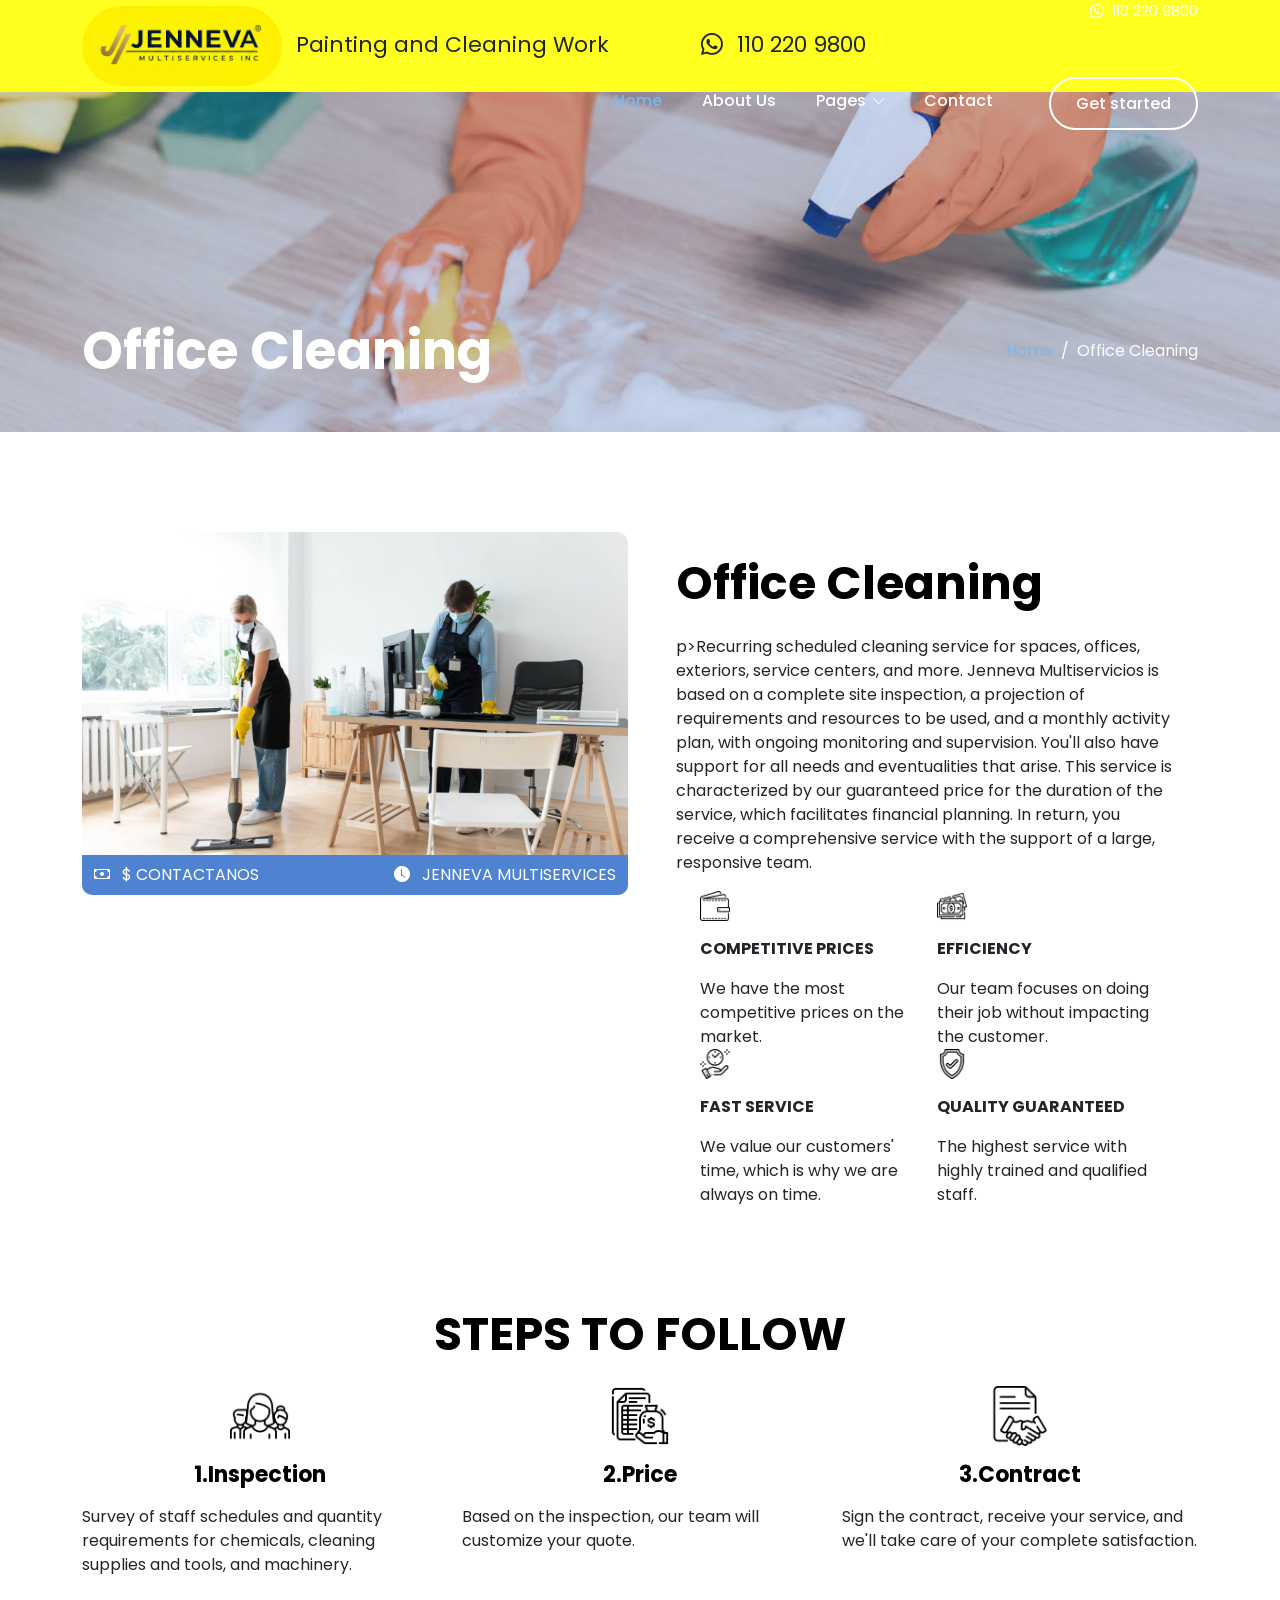
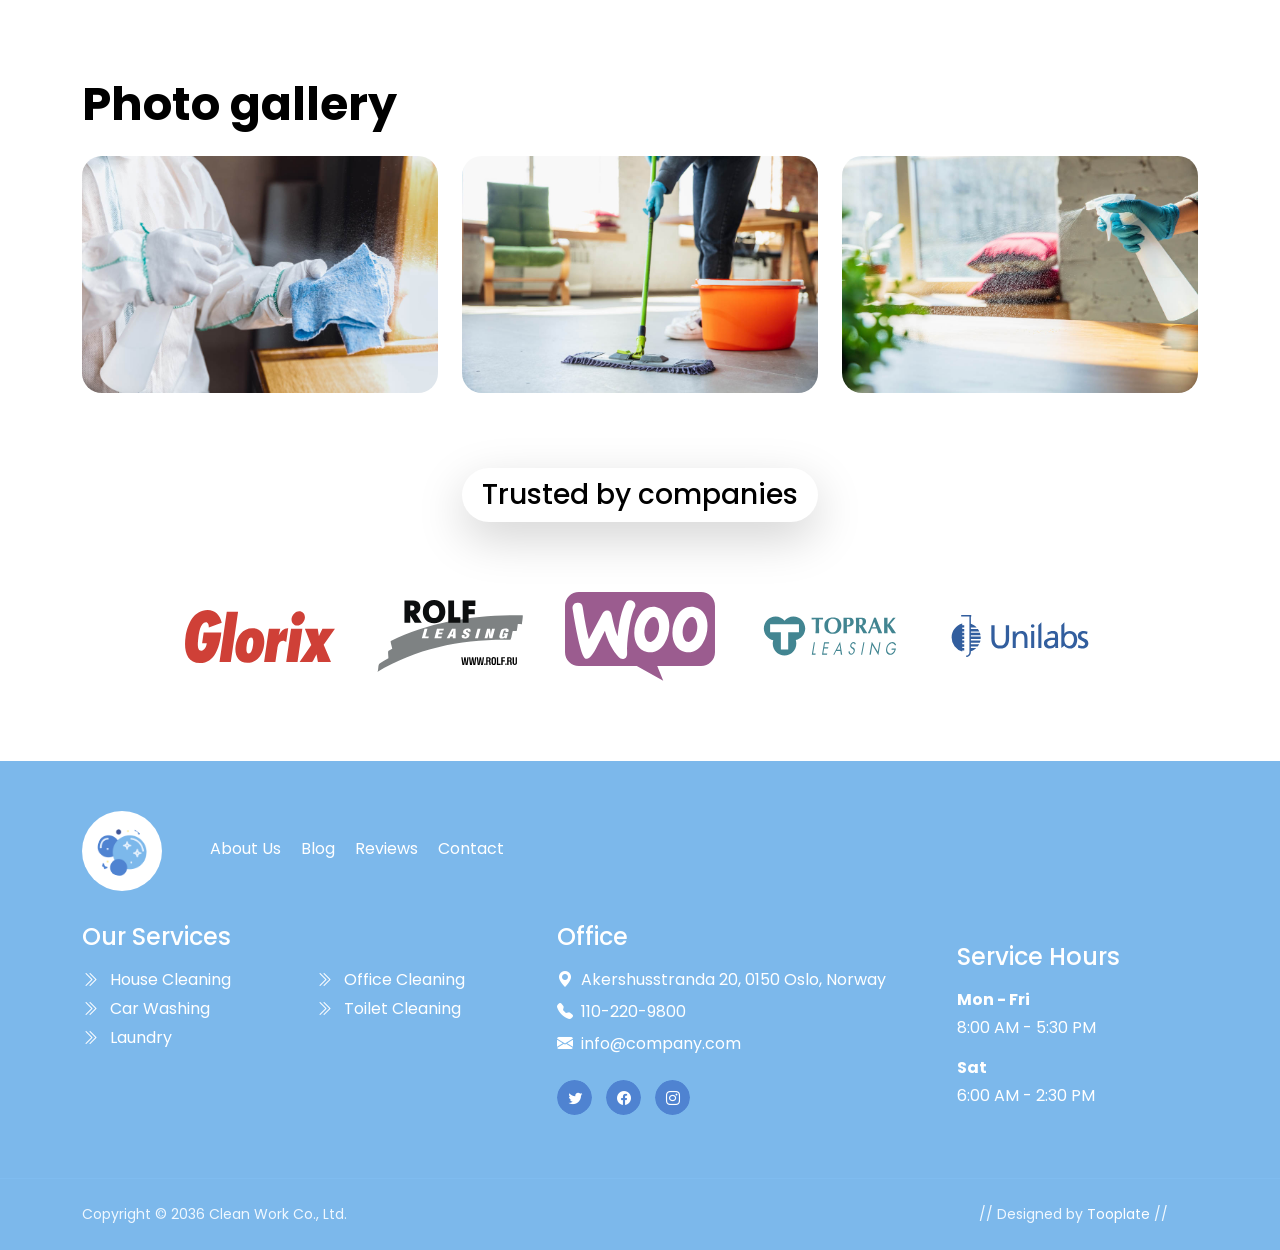
<file: officecleaning.html>
<!doctype html>
<html lang="en">
    <head>
        <meta charset="utf-8">
        <meta name="viewport" content="width=device-width, initial-scale=1">

        <meta name="description" content="">
        <meta name="author" content="">

        <title>Office Cleaning | Bootstrap 5 Theme</title>

        <!-- CSS FILES -->        
        <link rel="preconnect" href="https://fonts.googleapis.com">
        
        <link rel="preconnect" href="https://fonts.gstatic.com" crossorigin>
        
        <link href="https://fonts.googleapis.com/css2?family=Poppins:ital,wght@0,400;0,500;0,700;1,400&display=swap" rel="stylesheet">

        <link href="css/bootstrap.min.css" rel="stylesheet">

        <link href="css/bootstrap-icons.css" rel="stylesheet">

        <link href="css/magnific-popup.css" rel="stylesheet">

        <link href="css/tooplate-clean-work.css" rel="stylesheet">
<!--

Tooplate 2132 Clean Work

https://www.tooplate.com/view/2132-clean-work

Free Bootstrap 5 HTML Template

-->
    </head>
    
    <body>

        <header class="site-header">
            <div class="container">
                <div class="row">
                    
                    <div class="col-lg-12 col-12 d-flex flex-wrap">
                        
                        <a class="navbar-brand" href="index.html">
                    <img src="images/logo1.jpeg" class="logo img-fluid" alt="">

                    <span class="ms-2">Painting and Cleaning Work</span>
                    &nbsp;&nbsp;&nbsp;&nbsp;&nbsp;&nbsp; &nbsp;&nbsp;&nbsp;&nbsp;&nbsp;

                    <span class="ms-2" >
                       
                        <i href="tel: 110-220-9800" class="site-header-icon bi-whatsapp me-2"></i>
                        110 220 9800
                    </span>
                      </a>
                                                 
                        <p class="site-header-icon-wrap text-white d-flex mb-0 ms-auto">
                             <i class="site-header-icon bi-whatsapp me-2"></i>

                            <a href="tel: 110-220-9800" class="text-white">
                                110 220 9800
                            </a>
                        </p>
                    </div>

                </div>
            </div>
        </header>

        <nav class="navbar navbar-expand-lg">
            <div class="container">
               

                <button class="navbar-toggler" type="button" data-bs-toggle="collapse" data-bs-target="#navbarNav" aria-controls="navbarNav" aria-expanded="false" aria-label="Toggle navigation">
                    <span class="navbar-toggler-icon"></span>
                </button>

                <div class="collapse navbar-collapse" id="navbarNav">
                    <ul class="navbar-nav ms-auto">
                        <li class="nav-item">
                            <a class="nav-link active" href="index.html">Home</a>
                        </li>

                        <li class="nav-item">
                            <a class="nav-link" href="about.html">About Us</a>
                        </li>

                        <li class="nav-item dropdown">
                            <a class="nav-link dropdown-toggle" href="#section_5" id="navbarLightDropdownMenuLink" role="button" data-bs-toggle="dropdown" aria-expanded="false">Pages</a>

                            <ul class="dropdown-menu dropdown-menu-light" aria-labelledby="navbarLightDropdownMenuLink">
                                <li><a class="dropdown-item" href="services.html">Our Services</a></li>

                                <li><a class="dropdown-item" href="coming-soon.html">Coming Soon</a></li>

                                <li><a class="dropdown-item" href="page-404.html">Page 404</a></li>
                            </ul>
                        </li>

                        <li class="nav-item">
                            <a class="nav-link" href="contact.html">Contact</a>
                        </li>

                        <li class="nav-item ms-3">
                            <a class="nav-link custom-btn custom-border-btn custom-btn-bg-white btn" href="#">Get started</a>
                        </li>
                    </ul>
                </div>
            </div>
        </nav>

        <main>

            <section class="banner-section d-flex justify-content-center align-items-end">
                <div class="section-overlay"></div>

                <div class="container">
                    <div class="row">

                        <div class="col-lg-7 col-12">
                            <h1 class="text-white mb-lg-0">Office Cleaning</h1>
                        </div>

                        <div class="col-lg-4 col-12 d-flex justify-content-lg-end align-items-center ms-auto">
                            <nav aria-label="breadcrumb">
                                <ol class="breadcrumb justify-content-center">
                                    <li class="breadcrumb-item"><a href="index.html">Home</a></li>

                                    <li class="breadcrumb-item active" aria-current="page">Office Cleaning</li>
                                </ol>
                            </nav>
                        </div>

                    </div>
                </div>
            </section>
         

            <section class="services-detail-section section-padding">
                <div class="container">
                    <div class="row">

                        <div class="col-lg-6 col-12">
                            <div class="services-image-wrap">
                                <img src="images/services/people-taking-care-office-cleaning.jpg" class="services-image img-fluid" alt="">
                                <img src="images/services/person-taking-care-office.jpg" class="services-image services-image-hover img-fluid" alt="">

                                <div class="services-icon-wrap">
                                    <div class="d-flex justify-content-between align-items-center">
                                        <p class="text-white mb-0">
                                            <i class="bi-cash me-2"></i>
                                            $ CONTACTANOS
                                        </p>

                                        <p class="text-white mb-0">
                                            <i class="bi-clock-fill me-2"></i>
                                            JENNEVA MULTISERVICES
                                        </p>
                                    </div>                                                    
                                </div>
                            </div>
                             
                             <p></p> 
                             
                             
                            
                            
                        </div>

                        <div class="col-lg-6 col-12">
                            <div class="services-info px-4 pt-4">
                                <h2 class="mb-4">Office Cleaning</h2>
                                
                                <justify>p>Recurring scheduled cleaning service for spaces, offices, exteriors, service centers, and more.

                                    Jenneva Multiservicios is based on a complete site inspection, a projection of requirements and resources to be used, and a monthly activity plan, with ongoing monitoring and supervision. You'll also have support for all needs and eventualities that arise.

                                    This service is characterized by our guaranteed price for the duration of the service, which facilitates financial planning. In return, you receive a comprehensive service with the support of a large, responsive team.</p>
                                </justify>
                                <!-- aqui comienza -->
                                
                                            <div class="container">
                                             <div class="row">

                                                 <div class="col-lg-6 col-12">
                                                    <img  src="images/vectores/billetera.png" width="30px" height="30px"><br>
                                                     <p></p>
                                                     <h10><b>COMPETITIVE PRICES</b></h10>
                                                    <p></p> <h10>We have the most competitive prices on the market.</h10>
                                                 </div>

                                                 <div class="col-lg-6 col-12">
                                                     <img  src="images/vectores/dinero.png" width="30px" height="30px"><br>
                                                     <p></p>
                                                     <h10><b>EFFICIENCY</b></h10>
                                                    <p></p> <h10>Our team focuses on doing their job without impacting the customer.</h10>
                                                   </div>
                                                 </div>

                                             </div>
                                             <div class="container">
                                             <div class="row">

                                                 <div class="col-lg-6 col-12">
                                                     <img  src="images/vectores/ahorrar-tiempo.png" width="30px" height="30px"><br>
                                                     <p></p>
                                                     <h10><b>FAST SERVICE</b></h10>
                                                    <p></p> <h10>We value our customers' time, which is why we are always on time.</h10>
                                                 </div>

                                                 <div class="col-lg-6 col-12">
                                                     <img  src="images/vectores/blindaje.png" width="30px" height="30px"><br>
                                                     <p></p>
                                                     <h10><b>QUALITY GUARANTEED</b></h10>
                                                    <p></p> <h10>The highest service with highly trained and qualified staff.</h10>
                                                   </div>
                                                 </div>

                                             </div>
                                <!-- aqui termina -->
                                         </div>    
                                 
                               
                        </div>
                        </div>

                    </div>
                </div>
            </section>
               <!-- aqui comienza los pasos --> 
            <section class="section-padding pt-0">
                <div class="container">
                    <div class="row">

                        <div class="col-lg-12 col-12">
                            <center><h2 class="mb-4">STEPS TO FOLLOW</h2></center> 
                        </div>

                        <div class="col-lg-4 col-md-4 col-12">
                            <center> <img  src="images/vectores/equipo.png" width="60px" height="60px"><br></center>
                                <p></p>
                                <center><h6><b>1.Inspection</b></h6></center>
                                <p></p> <h10>Survey of staff schedules and quantity requirements for chemicals, cleaning supplies and tools, and machinery.</h10>
                            </div>

                        <div class="col-lg-4 col-md-4 col-12 my-4 my-lg-0 my-md-0">
                        <center> <img  src="images/vectores/pago.png" width="60px" height="60px"><br></center>
                                <p></p>
                                <center><h6><b>2.Price</b></h6></center>
                                 <p></p> <h10>Based on the inspection, our team will customize your quote.</h10>
                              </div>

                        <div class="col-lg-4 col-md-4 col-12">
                            <center> <img  src="images/vectores/contrato.png" width="60px" height="60px"><br></center>
                                <p></p>
                                <center><h6><b>3.Contract</b></h6></center>
                                <p></p> <h10>Sign the contract, receive your service, and we'll take care of your complete satisfaction.</h10>
                             </div>

                    </div>
                </div>
            </section>
               
                             <!-- aqui termina los pasos -->
            <section class="section-padding pt-0">
                <div class="container">
                    <div class="row">

                        <div class="col-lg-12 col-12">
                            <h2 class="mb-4">Photo gallery</h2>
                        </div>

                        <div class="col-lg-4 col-md-4 col-12">
                            <a href="images/coronavirus-pandemic-disinfector-protective-suit-mask-sprays-disinfectants-house-office.jpg" class="image-popup">
                                <img src="images/coronavirus-pandemic-disinfector-protective-suit-mask-sprays-disinfectants-house-office.jpg" class="gallery-image img-fluid">
                            </a>
                        </div>

                        <div class="col-lg-4 col-md-4 col-12 my-4 my-lg-0 my-md-0">
                            <a href="images/disinfecting-home.jpg" class="image-popup">
                                <img src="images/disinfecting-home.jpg" class="gallery-image img-fluid">
                            </a>
                        </div>

                        <div class="col-lg-4 col-md-4 col-12">
                            <a href="images/essential-goods-during-epidemic-prevention-protection.jpg" class="image-popup">
                                <img src="images/essential-goods-during-epidemic-prevention-protection.jpg" class="gallery-image img-fluid">
                            </a>
                        </div>

                    </div>
                </div>
            </section>

      
            <section class="partners-section">
                <div class="container">
                    <div class="row justify-content-center align-items-center">

                        <div class="col-lg-12 col-12">
                            <h4 class="partners-section-title bg-white shadow-lg">Trusted by companies</h4>
                        </div>

                        <div class="col-lg-2 col-md-4 col-6">
                            <img src="images/partners/glorix.svg" class="partners-image img-fluid">
                        </div>

                        <div class="col-lg-2 col-md-4 col-6">
                            <img src="images/partners/rolf-leasing.svg" class="partners-image img-fluid">
                        </div>

                        <div class="col-lg-2 col-md-4 col-6">
                            <img src="images/partners/woocommerce.svg" class="partners-image img-fluid">
                        </div>

                        <div class="col-lg-2 col-md-4 col-6">
                            <img src="images/partners/toprak-leasing.svg" class="partners-image img-fluid">
                        </div>

                        <div class="col-lg-2 col-md-4 col-6">
                            <img src="images/partners/unilabs.svg" class="partners-image img-fluid">
                        </div>

                    </div>
                </div>
            </section>
        </main>

        <footer class="site-footer">
            <div class="container">
                <div class="row">

                    <div class="col-lg-12 col-12 d-flex align-items-center mb-4 pb-2">
                        <div>
                            <img src="images/bubbles.png" class="logo img-fluid" alt="">
                        </div>

                        <ul class="footer-menu d-flex flex-wrap ms-5">
                            <li class="footer-menu-item"><a href="#" class="footer-menu-link">About Us</a></li>

                            <li class="footer-menu-item"><a href="#" class="footer-menu-link">Blog</a></li>

                            <li class="footer-menu-item"><a href="#" class="footer-menu-link">Reviews</a></li>

                            <li class="footer-menu-item"><a href="#" class="footer-menu-link">Contact</a></li>
                        </ul>
                    </div>

                    <div class="col-lg-5 col-12 mb-4 mb-lg-0">
                        <h5 class="site-footer-title mb-3">Our Services</h5>

                        <ul class="footer-menu">
                            <li class="footer-menu-item">
                                <a href="#" class="footer-menu-link">
                                    <i class="bi-chevron-double-right footer-menu-link-icon me-2"></i>
                                    House Cleaning
                                </a>
                            </li>

                            <li class="footer-menu-item">
                                <a href="#" class="footer-menu-link">
                                    <i class="bi-chevron-double-right footer-menu-link-icon me-2"></i>
                                    Car Washing
                                </a>
                            </li>

                            <li class="footer-menu-item">
                                <a href="#" class="footer-menu-link">
                                    <i class="bi-chevron-double-right footer-menu-link-icon me-2"></i>
                                    Laundry
                                </a>
                            </li>

                            <li class="footer-menu-item">
                                <a href="#" class="footer-menu-link">
                                    <i class="bi-chevron-double-right footer-menu-link-icon me-2"></i>
                                    Office Cleaning
                                </a>
                            </li>

                            <li class="footer-menu-item">
                                <a href="#" class="footer-menu-link">
                                    <i class="bi-chevron-double-right footer-menu-link-icon me-2"></i>
                                    Toilet Cleaning
                                </a>
                            </li>
                        </ul>
                    </div>

                    <div class="col-lg-4 col-md-6 col-12 mb-4 mb-lg-0 mb-md-0">
                        <h5 class="site-footer-title mb-3">Office</h5>

                        <p class="text-white d-flex mt-3 mb-2">
                            <i class="bi-geo-alt-fill me-2"></i>
                            Akershusstranda 20, 0150 Oslo, Norway
                        </p>

                        <p class="text-white d-flex mb-2">
                            <i class="bi-telephone-fill me-2"></i>

                            <a href="tel: 110-220-9800" class="site-footer-link">
                                110-220-9800
                            </a>
                        </p>

                        <p class="text-white d-flex">
                            <i class="bi-envelope-fill me-2"></i>

                            <a href="mailto:info@company.com" class="site-footer-link">
                                info@company.com
                            </a>
                        </p>

                        <ul class="social-icon mt-4">
                            <li class="social-icon-item">
                                <a href="#" class="social-icon-link button button--skoll">
                                    <span></span>
                                    <span class="bi-twitter"></span>
                                </a>
                            </li>

                            <li class="social-icon-item">
                                <a href="#" class="social-icon-link button button--skoll">
                                    <span></span>
                                    <span class="bi-facebook"></span>
                                </a>
                            </li>

                            <li class="social-icon-item">
                                <a href="#" class="social-icon-link button button--skoll">
                                    <span></span>
                                    <span class="bi-instagram"></span>
                                </a>
                            </li>
                        </ul>
                    </div>

                    <div class="col-lg-3 col-md-6 col-6 mt-3 mt-lg-0 mt-md-0">
                        <div class="featured-block">
                            <h5 class="text-white mb-3">Service Hours</h5>

                            <strong class="d-block text-white mb-1">Mon - Fri</strong>

                            <p class="text-white mb-3">8:00 AM - 5:30 PM</p>

                            <strong class="d-block text-white mb-1">Sat</strong>

                            <p class="text-white mb-0">6:00 AM - 2:30 PM</p>
                        </div>
                    </div>
                </div>
            </div>

            <div class="site-footer-bottom">
                <div class="container">
                    <div class="row">

                        <div class="col-lg-6 col-12">
                            <p class="copyright-text mb-0">Copyright © 2036 Clean Work Co., Ltd.</p>
                        </div>
                        
                        <div class="col-lg-6 col-12 text-end">
                            <p class="copyright-text mb-0">
                            // Designed by <a href="https://www.tooplate.com" target="_parent">Tooplate</a> //</p>
                        </div>
                        
                    </div>
                </div>
            </div>
        </footer>

        <!-- JAVASCRIPT FILES -->
        <script src="js/jquery.min.js"></script>
        <script src="js/bootstrap.min.js"></script>
        <script src="js/jquery.backstretch.min.js"></script>
        <script src="js/counter.js"></script>
        <script src="js/countdown.js"></script>
        <script src="js/init.js"></script>
        <script src="js/modernizr.js"></script>
        <script src="js/animated-headline.js"></script>
        <script src="js/jquery.magnific-popup.min.js"></script>
        <script src="js/magnific-popup-options.js"></script>
        <script src="js/custom.js"></script>

    </body>
</html>
</file>
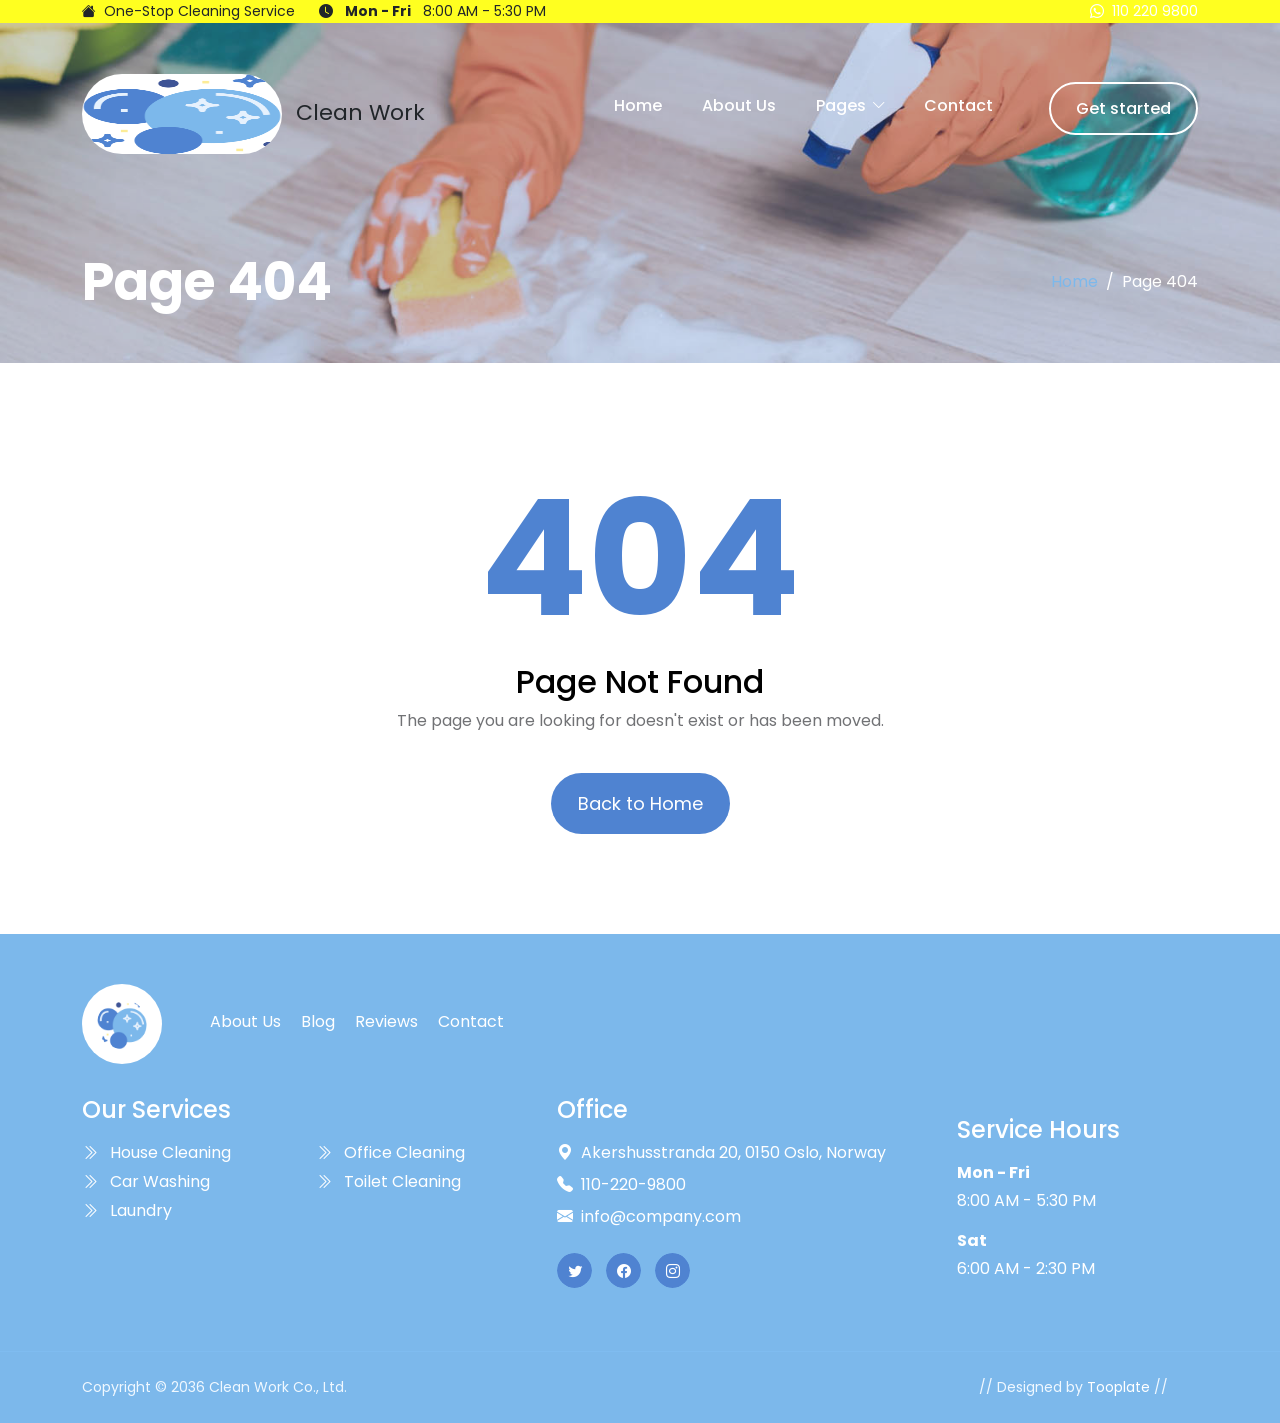
<file: page-404.html>
<!doctype html>
<html lang="en">
    <head>
        <meta charset="utf-8">
        <meta name="viewport" content="width=device-width, initial-scale=1">

        <meta name="description" content="">
        <meta name="author" content="">

        <title>Page Not Found | Bootstrap 5 Theme</title>

        <!-- CSS FILES -->        
        <link rel="preconnect" href="https://fonts.googleapis.com">
        
        <link rel="preconnect" href="https://fonts.gstatic.com" crossorigin>
        
        <link href="https://fonts.googleapis.com/css2?family=Poppins:ital,wght@0,400;0,500;0,700;1,400&display=swap" rel="stylesheet">

        <link href="css/bootstrap.min.css" rel="stylesheet">

        <link href="css/bootstrap-icons.css" rel="stylesheet">

        <link href="css/tooplate-clean-work.css" rel="stylesheet">
<!--

Tooplate 2132 Clean Work

https://www.tooplate.com/view/2132-clean-work

Free Bootstrap 5 HTML Template

-->
    </head>
    
    <body>

        <header class="site-header">
            <div class="container">
                <div class="row">
                    
                    <div class="col-lg-12 col-12 d-flex flex-wrap">
                        <p class="d-flex me-4 mb-0">
                            <i class="bi-house-fill me-2"></i>
                            One-Stop Cleaning Service
                        </p>

                        <p class="d-flex d-lg-block d-md-block d-none me-4 mb-0">
                            <i class="bi-clock-fill me-2"></i>
                            <strong class="me-2">Mon - Fri</strong> 8:00 AM - 5:30 PM
                        </p>

                        <p class="site-header-icon-wrap text-white d-flex mb-0 ms-auto">
                            <i class="site-header-icon bi-whatsapp me-2"></i>

                            <a href="tel: 110-220-9800" class="text-white">
                                110 220 9800
                            </a>
                        </p>
                    </div>

                </div>
            </div>
        </header>

        <nav class="navbar navbar-expand-lg">
            <div class="container">
                <a class="navbar-brand" href="index.html">
                    <img src="images/bubbles.png" class="logo img-fluid" alt="">

                    <span class="ms-2">Clean Work</span>
                </a>

                <button class="navbar-toggler" type="button" data-bs-toggle="collapse" data-bs-target="#navbarNav" aria-controls="navbarNav" aria-expanded="false" aria-label="Toggle navigation">
                    <span class="navbar-toggler-icon"></span>
                </button>

                <div class="collapse navbar-collapse" id="navbarNav">
                    <ul class="navbar-nav ms-auto">
                        <li class="nav-item">
                            <a class="nav-link" href="index.html">Home</a>
                        </li>

                        <li class="nav-item">
                            <a class="nav-link" href="about.html">About Us</a>
                        </li>

                        <li class="nav-item dropdown">
                            <a class="nav-link dropdown-toggle" href="#section_5" id="navbarLightDropdownMenuLink" role="button" data-bs-toggle="dropdown" aria-expanded="false">Pages</a>

                            <ul class="dropdown-menu dropdown-menu-light" aria-labelledby="navbarLightDropdownMenuLink">
                                <li><a class="dropdown-item" href="services.html">Our Services</a></li>

                                <li><a class="dropdown-item" href="coming-soon.html">Coming Soon</a></li>

                                <li><a class="dropdown-item active" href="page-404.html">Page 404</a></li>
                            </ul>
                        </li>

                        <li class="nav-item">
                            <a class="nav-link" href="contact.html">Contact</a>
                        </li>

                        <li class="nav-item ms-3">
                            <a class="nav-link custom-btn custom-border-btn custom-btn-bg-white btn" href="#">Get started</a>
                        </li>
                    </ul>
                </div>
            </div>
        </nav>

        <main>

            <section class="banner-section d-flex justify-content-center align-items-end">
                <div class="section-overlay"></div>

                <div class="container">
                    <div class="row">

                        <div class="col-lg-7 col-12">
                            <h1 class="text-white mb-lg-0">Page 404</h1>
                        </div>

                        <div class="col-lg-4 col-12 d-flex justify-content-lg-end align-items-center ms-auto">
                            <nav aria-label="breadcrumb">
                                <ol class="breadcrumb justify-content-center">
                                    <li class="breadcrumb-item"><a href="index.html">Home</a></li>

                                    <li class="breadcrumb-item active" aria-current="page">Page 404</li>
                                </ol>
                            </nav>
                        </div>

                    </div>
                </div>
            </section>
         

            <section class="section-padding">
                <div class="container">
                    <div class="row">

                        <div class="col-lg-10 col-12 text-center mx-auto">
                            <h2 class="page-404-title">404</h2>

                            <h3>Page Not Found</h3>

                            <p>The page you are looking for doesn't exist or has been moved.</p>

                            <a class="custom-btn btn button button--atlas mt-4" href="index.html">
                                <span>Back to Home</span>

                                <div class="marquee" aria-hidden="true">
                                    <div class="marquee__inner">
                                        <span>Back to Home</span>
                                        <span>Back to Home</span>
                                        <span>Back to Home</span>
                                        <span>Back to Home</span>
                                    </div>
                                </div>
                            </a>
                        </div>

                    </div>
                </div>
            </section>
        </main>

        <footer class="site-footer">
            <div class="container">
                <div class="row">

                    <div class="col-lg-12 col-12 d-flex align-items-center mb-4 pb-2">
                        <div>
                            <img src="images/bubbles.png" class="logo img-fluid" alt="">
                        </div>

                        <ul class="footer-menu d-flex flex-wrap ms-5">
                            <li class="footer-menu-item"><a href="#" class="footer-menu-link">About Us</a></li>

                            <li class="footer-menu-item"><a href="#" class="footer-menu-link">Blog</a></li>

                            <li class="footer-menu-item"><a href="#" class="footer-menu-link">Reviews</a></li>

                            <li class="footer-menu-item"><a href="#" class="footer-menu-link">Contact</a></li>
                        </ul>
                    </div>

                    <div class="col-lg-5 col-12 mb-4 mb-lg-0">
                        <h5 class="site-footer-title mb-3">Our Services</h5>

                        <ul class="footer-menu">
                            <li class="footer-menu-item">
                                <a href="#" class="footer-menu-link">
                                    <i class="bi-chevron-double-right footer-menu-link-icon me-2"></i>
                                    House Cleaning
                                </a>
                            </li>

                            <li class="footer-menu-item">
                                <a href="#" class="footer-menu-link">
                                    <i class="bi-chevron-double-right footer-menu-link-icon me-2"></i>
                                    Car Washing
                                </a>
                            </li>

                            <li class="footer-menu-item">
                                <a href="#" class="footer-menu-link">
                                    <i class="bi-chevron-double-right footer-menu-link-icon me-2"></i>
                                    Laundry
                                </a>
                            </li>

                            <li class="footer-menu-item">
                                <a href="#" class="footer-menu-link">
                                    <i class="bi-chevron-double-right footer-menu-link-icon me-2"></i>
                                    Office Cleaning
                                </a>
                            </li>

                            <li class="footer-menu-item">
                                <a href="#" class="footer-menu-link">
                                    <i class="bi-chevron-double-right footer-menu-link-icon me-2"></i>
                                    Toilet Cleaning
                                </a>
                            </li>
                        </ul>
                    </div>

                    <div class="col-lg-4 col-md-6 col-12 mb-4 mb-lg-0 mb-md-0">
                        <h5 class="site-footer-title mb-3">Office</h5>

                        <p class="text-white d-flex mt-3 mb-2">
                            <i class="bi-geo-alt-fill me-2"></i>
                            Akershusstranda 20, 0150 Oslo, Norway
                        </p>

                        <p class="text-white d-flex mb-2">
                            <i class="bi-telephone-fill me-2"></i>

                            <a href="tel: 110-220-9800" class="site-footer-link">
                                110-220-9800
                            </a>
                        </p>

                        <p class="text-white d-flex">
                            <i class="bi-envelope-fill me-2"></i>

                            <a href="mailto:info@company.com" class="site-footer-link">
                                info@company.com
                            </a>
                        </p>

                        <ul class="social-icon mt-4">
                            <li class="social-icon-item">
                                <a href="#" class="social-icon-link button button--skoll">
                                    <span></span>
                                    <span class="bi-twitter"></span>
                                </a>
                            </li>

                            <li class="social-icon-item">
                                <a href="#" class="social-icon-link button button--skoll">
                                    <span></span>
                                    <span class="bi-facebook"></span>
                                </a>
                            </li>

                            <li class="social-icon-item">
                                <a href="#" class="social-icon-link button button--skoll">
                                    <span></span>
                                    <span class="bi-instagram"></span>
                                </a>
                            </li>
                        </ul>
                    </div>

                    <div class="col-lg-3 col-md-6 col-6 mt-3 mt-lg-0 mt-md-0">
                        <div class="featured-block">
                            <h5 class="text-white mb-3">Service Hours</h5>

                            <strong class="d-block text-white mb-1">Mon - Fri</strong>

                            <p class="text-white mb-3">8:00 AM - 5:30 PM</p>

                            <strong class="d-block text-white mb-1">Sat</strong>

                            <p class="text-white mb-0">6:00 AM - 2:30 PM</p>
                        </div>
                    </div>
                </div>
            </div>

            <div class="site-footer-bottom">
                <div class="container">
                    <div class="row">

                        <div class="col-lg-6 col-12">
                            <p class="copyright-text mb-0">Copyright © 2036 Clean Work Co., Ltd.</p>
                        </div>
                        
                        <div class="col-lg-6 col-12 text-end">
                            <p class="copyright-text mb-0">
                            // Designed by <a href="https://www.tooplate.com" target="_parent">Tooplate</a> //</p>
                        </div>
                        
                    </div>
                </div>
            </div>
        </footer>

        <!-- JAVASCRIPT FILES -->
        <script src="js/jquery.min.js"></script>
        <script src="js/bootstrap.min.js"></script>
        <script src="js/jquery.backstretch.min.js"></script>
        <script src="js/counter.js"></script>
        <script src="js/countdown.js"></script>
        <script src="js/init.js"></script>
        <script src="js/modernizr.js"></script>
        <script src="js/animated-headline.js"></script>
        <script src="js/custom.js"></script>

    </body>
</html>
</file>
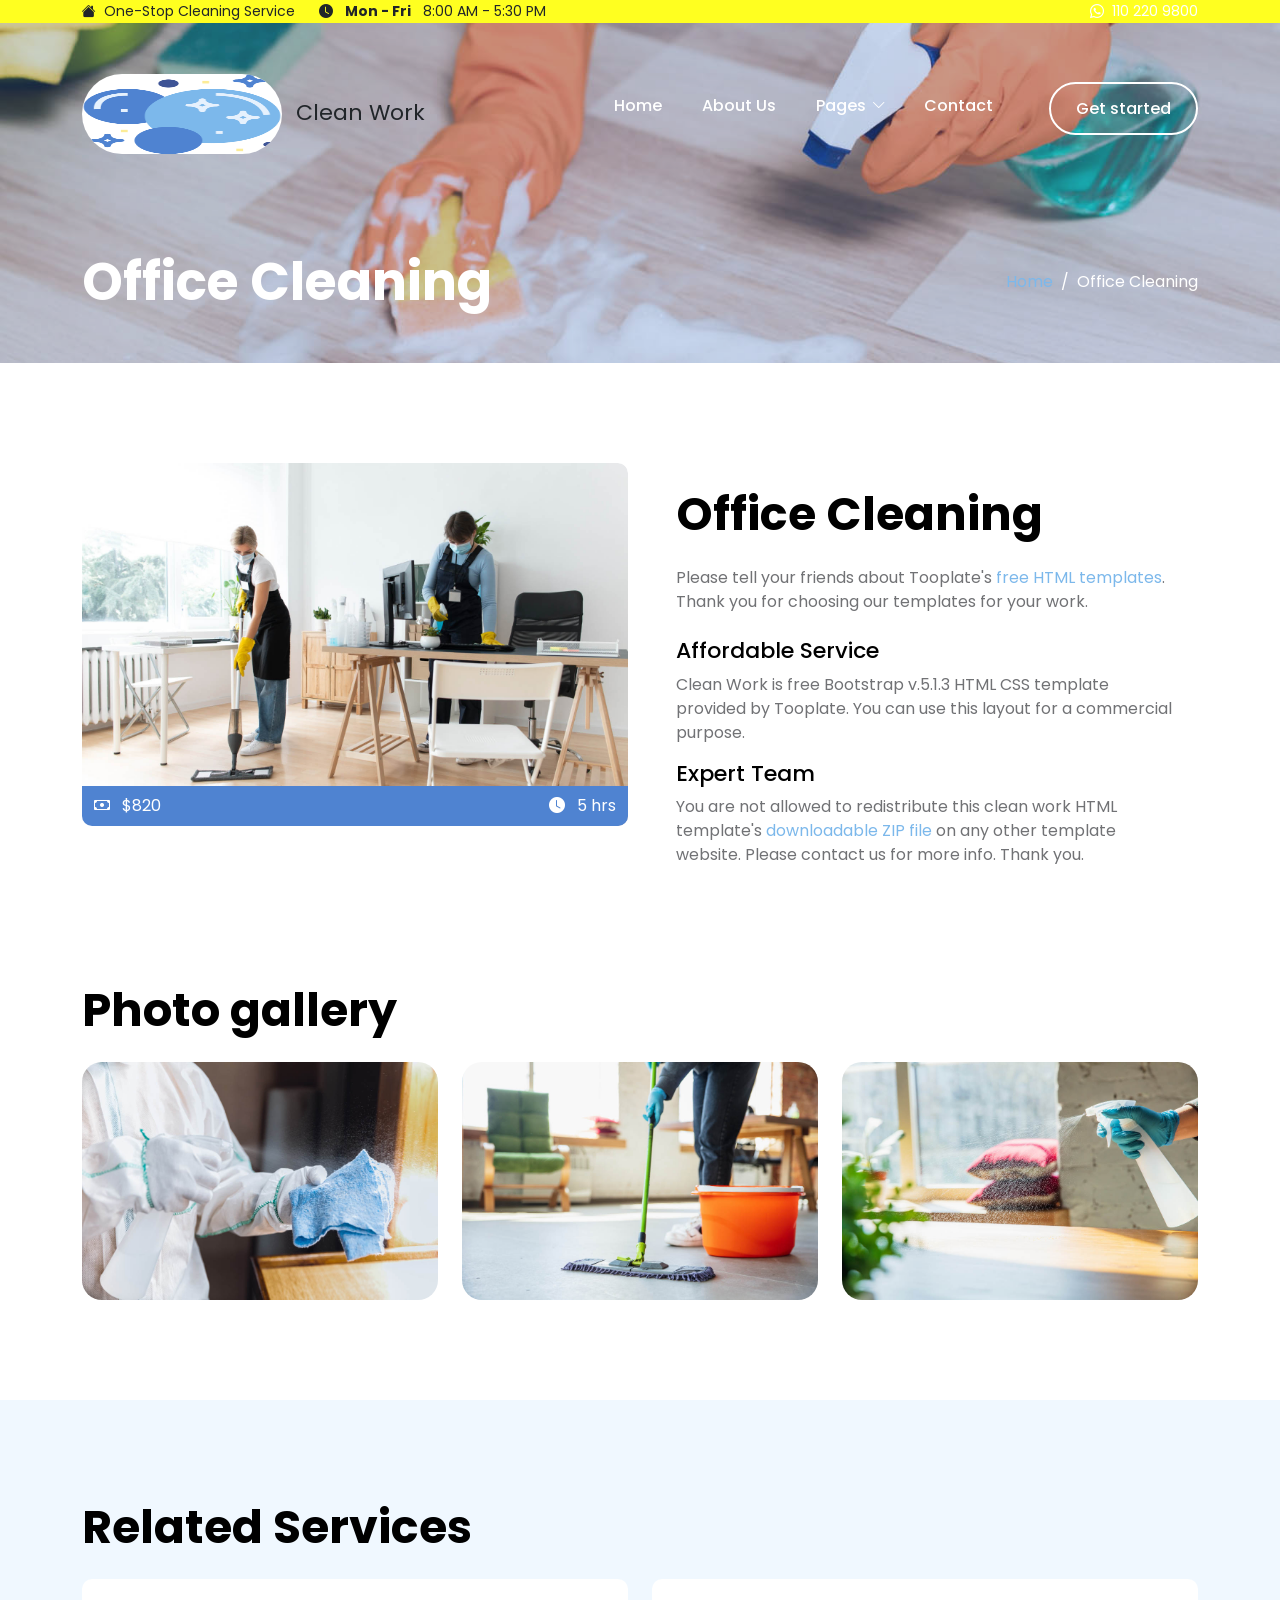
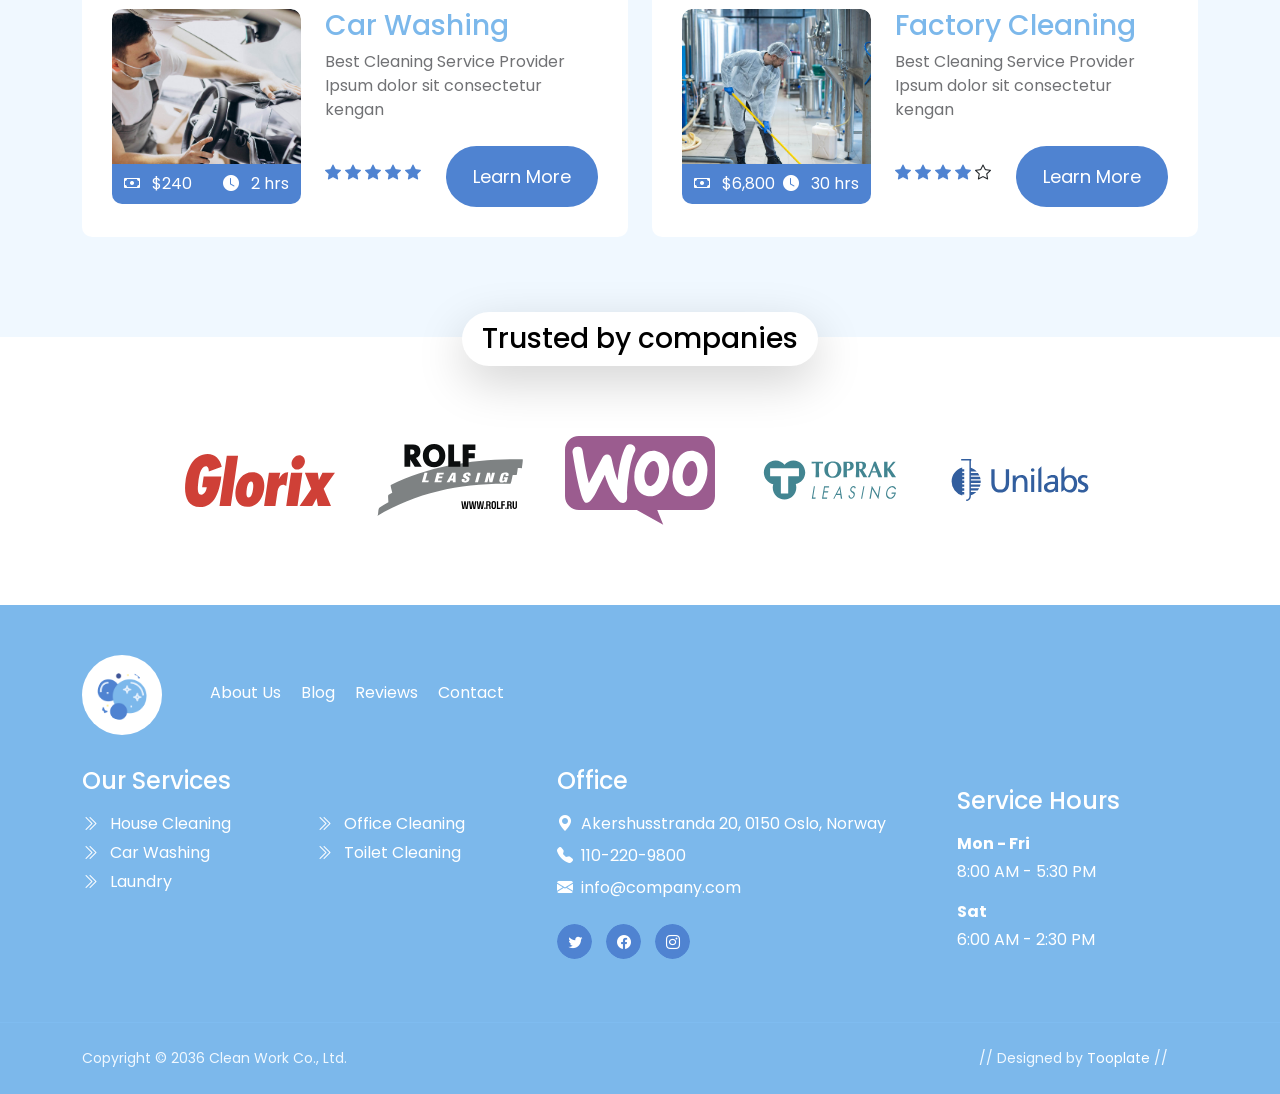
<file: services-detail.html>
<!doctype html>
<html lang="en">
    <head>
        <meta charset="utf-8">
        <meta name="viewport" content="width=device-width, initial-scale=1">

        <meta name="description" content="">
        <meta name="author" content="">

        <title>Office Cleaning | Bootstrap 5 Theme</title>

        <!-- CSS FILES -->        
        <link rel="preconnect" href="https://fonts.googleapis.com">
        
        <link rel="preconnect" href="https://fonts.gstatic.com" crossorigin>
        
        <link href="https://fonts.googleapis.com/css2?family=Poppins:ital,wght@0,400;0,500;0,700;1,400&display=swap" rel="stylesheet">

        <link href="css/bootstrap.min.css" rel="stylesheet">

        <link href="css/bootstrap-icons.css" rel="stylesheet">

        <link href="css/magnific-popup.css" rel="stylesheet">

        <link href="css/tooplate-clean-work.css" rel="stylesheet">
<!--

Tooplate 2132 Clean Work

https://www.tooplate.com/view/2132-clean-work

Free Bootstrap 5 HTML Template

-->
    </head>
    
    <body>

        <header class="site-header">
            <div class="container">
                <div class="row">
                    
                    <div class="col-lg-12 col-12 d-flex flex-wrap">
                        <p class="d-flex me-4 mb-0">
                            <i class="bi-house-fill me-2"></i>
                            One-Stop Cleaning Service
                        </p>

                        <p class="d-flex d-lg-block d-md-block d-none me-4 mb-0">
                            <i class="bi-clock-fill me-2"></i>
                            <strong class="me-2">Mon - Fri</strong> 8:00 AM - 5:30 PM
                        </p>

                        <p class="site-header-icon-wrap text-white d-flex mb-0 ms-auto">
                            <i class="site-header-icon bi-whatsapp me-2"></i>

                            <a href="tel: 110-220-9800" class="text-white">
                                110 220 9800
                            </a>
                        </p>
                    </div>

                </div>
            </div>
        </header>

        <nav class="navbar navbar-expand-lg">
            <div class="container">
                <a class="navbar-brand" href="index.html">
                    <img src="images/bubbles.png" class="logo img-fluid" alt="">

                    <span class="ms-2">Clean Work</span>
                </a>

                <button class="navbar-toggler" type="button" data-bs-toggle="collapse" data-bs-target="#navbarNav" aria-controls="navbarNav" aria-expanded="false" aria-label="Toggle navigation">
                    <span class="navbar-toggler-icon"></span>
                </button>

                <div class="collapse navbar-collapse" id="navbarNav">
                    <ul class="navbar-nav ms-auto">
                        <li class="nav-item">
                            <a class="nav-link" href="index.html">Home</a>
                        </li>

                        <li class="nav-item">
                            <a class="nav-link" href="about.html">About Us</a>
                        </li>

                        <li class="nav-item dropdown">
                            <a class="nav-link dropdown-toggle" href="#section_5" id="navbarLightDropdownMenuLink" role="button" data-bs-toggle="dropdown" aria-expanded="false">Pages</a>

                            <ul class="dropdown-menu dropdown-menu-light" aria-labelledby="navbarLightDropdownMenuLink">
                                <li><a class="dropdown-item" href="services.html">Our Services</a></li>

                                <li><a class="dropdown-item" href="coming-soon.html">Coming Soon</a></li>

                                <li><a class="dropdown-item" href="page-404.html">Page 404</a></li>
                            </ul>
                        </li>

                        <li class="nav-item">
                            <a class="nav-link" href="contact.html">Contact</a>
                        </li>

                        <li class="nav-item ms-3">
                            <a class="nav-link custom-btn custom-border-btn custom-btn-bg-white btn" href="#">Get started</a>
                        </li>
                    </ul>
                </div>
            </div>
        </nav>

        <main>

            <section class="banner-section d-flex justify-content-center align-items-end">
                <div class="section-overlay"></div>

                <div class="container">
                    <div class="row">

                        <div class="col-lg-7 col-12">
                            <h1 class="text-white mb-lg-0">Office Cleaning</h1>
                        </div>

                        <div class="col-lg-4 col-12 d-flex justify-content-lg-end align-items-center ms-auto">
                            <nav aria-label="breadcrumb">
                                <ol class="breadcrumb justify-content-center">
                                    <li class="breadcrumb-item"><a href="index.html">Home</a></li>

                                    <li class="breadcrumb-item active" aria-current="page">Office Cleaning</li>
                                </ol>
                            </nav>
                        </div>

                    </div>
                </div>
            </section>
         

            <section class="services-detail-section section-padding">
                <div class="container">
                    <div class="row">

                        <div class="col-lg-6 col-12">
                            <div class="services-image-wrap">
                                <img src="images/services/people-taking-care-office-cleaning.jpg" class="services-image img-fluid" alt="">
                                <img src="images/services/person-taking-care-office.jpg" class="services-image services-image-hover img-fluid" alt="">

                                <div class="services-icon-wrap">
                                    <div class="d-flex justify-content-between align-items-center">
                                        <p class="text-white mb-0">
                                            <i class="bi-cash me-2"></i>
                                            $820
                                        </p>

                                        <p class="text-white mb-0">
                                            <i class="bi-clock-fill me-2"></i>
                                            5 hrs
                                        </p>
                                    </div>                                                    
                                </div>
                            </div>
                        </div>

                        <div class="col-lg-6 col-12">
                            <div class="services-info px-4 pt-4">
                                <h2 class="mb-4">Office Cleaning</h2>

                                <p>Please tell your friends about Tooplate's <a href="#">free HTML templates</a>. Thank you for choosing our templates for your work.</p>

                                <h6 class="mt-4">Affordable Service</h6>

                                <p>Clean Work is free Bootstrap v.5.1.3 HTML CSS template provided by Tooplate. You can use this layout for a commercial purpose.</p>

                                <h6>Expert Team</h6>

                                <p>You are not allowed to redistribute this clean work HTML template's <a href="#">downloadable ZIP file</a> on any other template website. Please contact us for more info. Thank you.</p>
                            </div>
                        </div>

                    </div>
                </div>
            </section>


            <section class="section-padding pt-0">
                <div class="container">
                    <div class="row">

                        <div class="col-lg-12 col-12">
                            <h2 class="mb-4">Photo gallery</h2>
                        </div>

                        <div class="col-lg-4 col-md-4 col-12">
                            <a href="images/coronavirus-pandemic-disinfector-protective-suit-mask-sprays-disinfectants-house-office.jpg" class="image-popup">
                                <img src="images/coronavirus-pandemic-disinfector-protective-suit-mask-sprays-disinfectants-house-office.jpg" class="gallery-image img-fluid">
                            </a>
                        </div>

                        <div class="col-lg-4 col-md-4 col-12 my-4 my-lg-0 my-md-0">
                            <a href="images/disinfecting-home.jpg" class="image-popup">
                                <img src="images/disinfecting-home.jpg" class="gallery-image img-fluid">
                            </a>
                        </div>

                        <div class="col-lg-4 col-md-4 col-12">
                            <a href="images/essential-goods-during-epidemic-prevention-protection.jpg" class="image-popup">
                                <img src="images/essential-goods-during-epidemic-prevention-protection.jpg" class="gallery-image img-fluid">
                            </a>
                        </div>

                    </div>
                </div>
            </section>

            <section class="section-padding section-bg">
                <div class="container">
                    <div class="row">

                        <div class="col-lg-12 col-12">
                            <h2 class="mb-4">Related Services</h2>
                        </div>

                        <div class="col-lg-6 col-12">
                            <div class="services-thumb mb-lg-0">
                                <div class="row">
                                    <div class="col-lg-5 col-md-5 col-12">
                                        <div class="services-image-wrap">
                                            <a href="services-detail.html">
                                                <img src="images/services/man-polishing-car-inside-car-service.jpg" class="services-image img-fluid" alt="">
                                                <img src="images/services/man-polishing-car-inside.jpg" class="services-image services-image-hover img-fluid" alt="">

                                                <div class="services-icon-wrap">
                                                    <div class="d-flex justify-content-between align-items-center">
                                                        <p class="text-white mb-0">
                                                            <i class="bi-cash me-2"></i>
                                                            $240
                                                        </p>

                                                        <p class="text-white mb-0">
                                                            <i class="bi-clock-fill me-2"></i>
                                                            2 hrs
                                                        </p>
                                                    </div>                                                    
                                                </div>
                                            </a>
                                        </div>
                                    </div>

                                    <div class="col-lg-7 col-md-7 col-12 d-flex align-items-center">
                                        <div class="services-info mt-4 mt-lg-0 mt-md-0">
                                            <h4 class="services-title mb-1 mb-lg-2">
                                                <a class="services-title-link" href="services-detail.html">Car Washing</a>
                                            </h4>

                                            <p>Best Cleaning Service Provider Ipsum dolor sit consectetur kengan</p>

                                            <div class="d-flex flex-wrap align-items-center">
                                                <div class="reviews-icons">
                                                    <i class="bi-star-fill"></i>
                                                    <i class="bi-star-fill"></i>
                                                    <i class="bi-star-fill"></i>
                                                    <i class="bi-star-fill"></i>
                                                    <i class="bi-star-fill"></i>
                                                </div>

                                                <a href="services-detail.html" class="custom-btn btn button button--atlas mt-2 ms-auto">
                                                    <span>Learn More</span>

                                                    <div class="marquee" aria-hidden="true">
                                                        <div class="marquee__inner">
                                                            <span>Learn More</span>
                                                            <span>Learn More</span>
                                                            <span>Learn More</span>
                                                            <span>Learn More</span>
                                                        </div>
                                                    </div>
                                                </a>
                                            </div>
                                        </div>
                                    </div>
                                </div>
                            </div>
                        </div>

                        <div class="col-lg-6 col-12">
                            <div class="services-thumb mb-lg-0">
                                <div class="row">
                                    <div class="col-lg-5 col-md-5 col-12">
                                        <div class="services-image-wrap">
                                            <a href="services-detail.html">
                                                <img src="images/services/professional-industrial-cleaner-protective-uniform-cleaning-floor-food-processing-plant.jpg" class="services-image img-fluid" alt="">
                                                <img src="images/services/close-up-mop-cleaning-industrial-plant-floor.jpg" class="services-image services-image-hover img-fluid" alt="">

                                                <div class="services-icon-wrap">
                                                    <div class="d-flex justify-content-between align-items-center">
                                                        <p class="text-white mb-0">
                                                            <i class="bi-cash me-2"></i>
                                                            $6,800
                                                        </p>

                                                        <p class="text-white mb-0">
                                                            <i class="bi-clock-fill me-2"></i>
                                                            30 hrs
                                                        </p>
                                                    </div>                                                    
                                                </div>
                                            </a>
                                        </div>
                                    </div>

                                    <div class="col-lg-7 col-md-7 col-12 d-flex align-items-center">
                                        <div class="services-info mt-4 mt-lg-0 mt-md-0">
                                            <h4 class="services-title mb-1 mb-lg-2">
                                                <a class="services-title-link" href="services-detail.html">Factory Cleaning</a>
                                            </h4>

                                            <p>Best Cleaning Service Provider Ipsum dolor sit consectetur kengan</p>

                                            <div class="d-flex flex-wrap align-items-center">
                                                <div class="reviews-icons">
                                                    <i class="bi-star-fill"></i>
                                                    <i class="bi-star-fill"></i>
                                                    <i class="bi-star-fill"></i>
                                                    <i class="bi-star-fill"></i>
                                                    <i class="bi-star"></i>
                                                </div>

                                                <a href="services-detail.html" class="custom-btn btn button button--atlas mt-2 ms-auto">
                                                    <span>Learn More</span>

                                                    <div class="marquee" aria-hidden="true">
                                                        <div class="marquee__inner">
                                                            <span>Learn More</span>
                                                            <span>Learn More</span>
                                                            <span>Learn More</span>
                                                            <span>Learn More</span>
                                                        </div>
                                                    </div>
                                                </a>
                                            </div>
                                        </div>
                                    </div>
                                </div>
                            </div>
                        </div>

                    </div>
                </div>
            </section>


            <section class="partners-section">
                <div class="container">
                    <div class="row justify-content-center align-items-center">

                        <div class="col-lg-12 col-12">
                            <h4 class="partners-section-title bg-white shadow-lg">Trusted by companies</h4>
                        </div>

                        <div class="col-lg-2 col-md-4 col-6">
                            <img src="images/partners/glorix.svg" class="partners-image img-fluid">
                        </div>

                        <div class="col-lg-2 col-md-4 col-6">
                            <img src="images/partners/rolf-leasing.svg" class="partners-image img-fluid">
                        </div>

                        <div class="col-lg-2 col-md-4 col-6">
                            <img src="images/partners/woocommerce.svg" class="partners-image img-fluid">
                        </div>

                        <div class="col-lg-2 col-md-4 col-6">
                            <img src="images/partners/toprak-leasing.svg" class="partners-image img-fluid">
                        </div>

                        <div class="col-lg-2 col-md-4 col-6">
                            <img src="images/partners/unilabs.svg" class="partners-image img-fluid">
                        </div>

                    </div>
                </div>
            </section>
        </main>

        <footer class="site-footer">
            <div class="container">
                <div class="row">

                    <div class="col-lg-12 col-12 d-flex align-items-center mb-4 pb-2">
                        <div>
                            <img src="images/bubbles.png" class="logo img-fluid" alt="">
                        </div>

                        <ul class="footer-menu d-flex flex-wrap ms-5">
                            <li class="footer-menu-item"><a href="#" class="footer-menu-link">About Us</a></li>

                            <li class="footer-menu-item"><a href="#" class="footer-menu-link">Blog</a></li>

                            <li class="footer-menu-item"><a href="#" class="footer-menu-link">Reviews</a></li>

                            <li class="footer-menu-item"><a href="#" class="footer-menu-link">Contact</a></li>
                        </ul>
                    </div>

                    <div class="col-lg-5 col-12 mb-4 mb-lg-0">
                        <h5 class="site-footer-title mb-3">Our Services</h5>

                        <ul class="footer-menu">
                            <li class="footer-menu-item">
                                <a href="#" class="footer-menu-link">
                                    <i class="bi-chevron-double-right footer-menu-link-icon me-2"></i>
                                    House Cleaning
                                </a>
                            </li>

                            <li class="footer-menu-item">
                                <a href="#" class="footer-menu-link">
                                    <i class="bi-chevron-double-right footer-menu-link-icon me-2"></i>
                                    Car Washing
                                </a>
                            </li>

                            <li class="footer-menu-item">
                                <a href="#" class="footer-menu-link">
                                    <i class="bi-chevron-double-right footer-menu-link-icon me-2"></i>
                                    Laundry
                                </a>
                            </li>

                            <li class="footer-menu-item">
                                <a href="#" class="footer-menu-link">
                                    <i class="bi-chevron-double-right footer-menu-link-icon me-2"></i>
                                    Office Cleaning
                                </a>
                            </li>

                            <li class="footer-menu-item">
                                <a href="#" class="footer-menu-link">
                                    <i class="bi-chevron-double-right footer-menu-link-icon me-2"></i>
                                    Toilet Cleaning
                                </a>
                            </li>
                        </ul>
                    </div>

                    <div class="col-lg-4 col-md-6 col-12 mb-4 mb-lg-0 mb-md-0">
                        <h5 class="site-footer-title mb-3">Office</h5>

                        <p class="text-white d-flex mt-3 mb-2">
                            <i class="bi-geo-alt-fill me-2"></i>
                            Akershusstranda 20, 0150 Oslo, Norway
                        </p>

                        <p class="text-white d-flex mb-2">
                            <i class="bi-telephone-fill me-2"></i>

                            <a href="tel: 110-220-9800" class="site-footer-link">
                                110-220-9800
                            </a>
                        </p>

                        <p class="text-white d-flex">
                            <i class="bi-envelope-fill me-2"></i>

                            <a href="mailto:info@company.com" class="site-footer-link">
                                info@company.com
                            </a>
                        </p>

                        <ul class="social-icon mt-4">
                            <li class="social-icon-item">
                                <a href="#" class="social-icon-link button button--skoll">
                                    <span></span>
                                    <span class="bi-twitter"></span>
                                </a>
                            </li>

                            <li class="social-icon-item">
                                <a href="#" class="social-icon-link button button--skoll">
                                    <span></span>
                                    <span class="bi-facebook"></span>
                                </a>
                            </li>

                            <li class="social-icon-item">
                                <a href="#" class="social-icon-link button button--skoll">
                                    <span></span>
                                    <span class="bi-instagram"></span>
                                </a>
                            </li>
                        </ul>
                    </div>

                    <div class="col-lg-3 col-md-6 col-6 mt-3 mt-lg-0 mt-md-0">
                        <div class="featured-block">
                            <h5 class="text-white mb-3">Service Hours</h5>

                            <strong class="d-block text-white mb-1">Mon - Fri</strong>

                            <p class="text-white mb-3">8:00 AM - 5:30 PM</p>

                            <strong class="d-block text-white mb-1">Sat</strong>

                            <p class="text-white mb-0">6:00 AM - 2:30 PM</p>
                        </div>
                    </div>
                </div>
            </div>

            <div class="site-footer-bottom">
                <div class="container">
                    <div class="row">

                        <div class="col-lg-6 col-12">
                            <p class="copyright-text mb-0">Copyright © 2036 Clean Work Co., Ltd.</p>
                        </div>
                        
                        <div class="col-lg-6 col-12 text-end">
                            <p class="copyright-text mb-0">
                            // Designed by <a href="https://www.tooplate.com" target="_parent">Tooplate</a> //</p>
                        </div>
                        
                    </div>
                </div>
            </div>
        </footer>

        <!-- JAVASCRIPT FILES -->
        <script src="js/jquery.min.js"></script>
        <script src="js/bootstrap.min.js"></script>
        <script src="js/jquery.backstretch.min.js"></script>
        <script src="js/counter.js"></script>
        <script src="js/countdown.js"></script>
        <script src="js/init.js"></script>
        <script src="js/modernizr.js"></script>
        <script src="js/animated-headline.js"></script>
        <script src="js/jquery.magnific-popup.min.js"></script>
        <script src="js/magnific-popup-options.js"></script>
        <script src="js/custom.js"></script>

    </body>
</html>
</file>
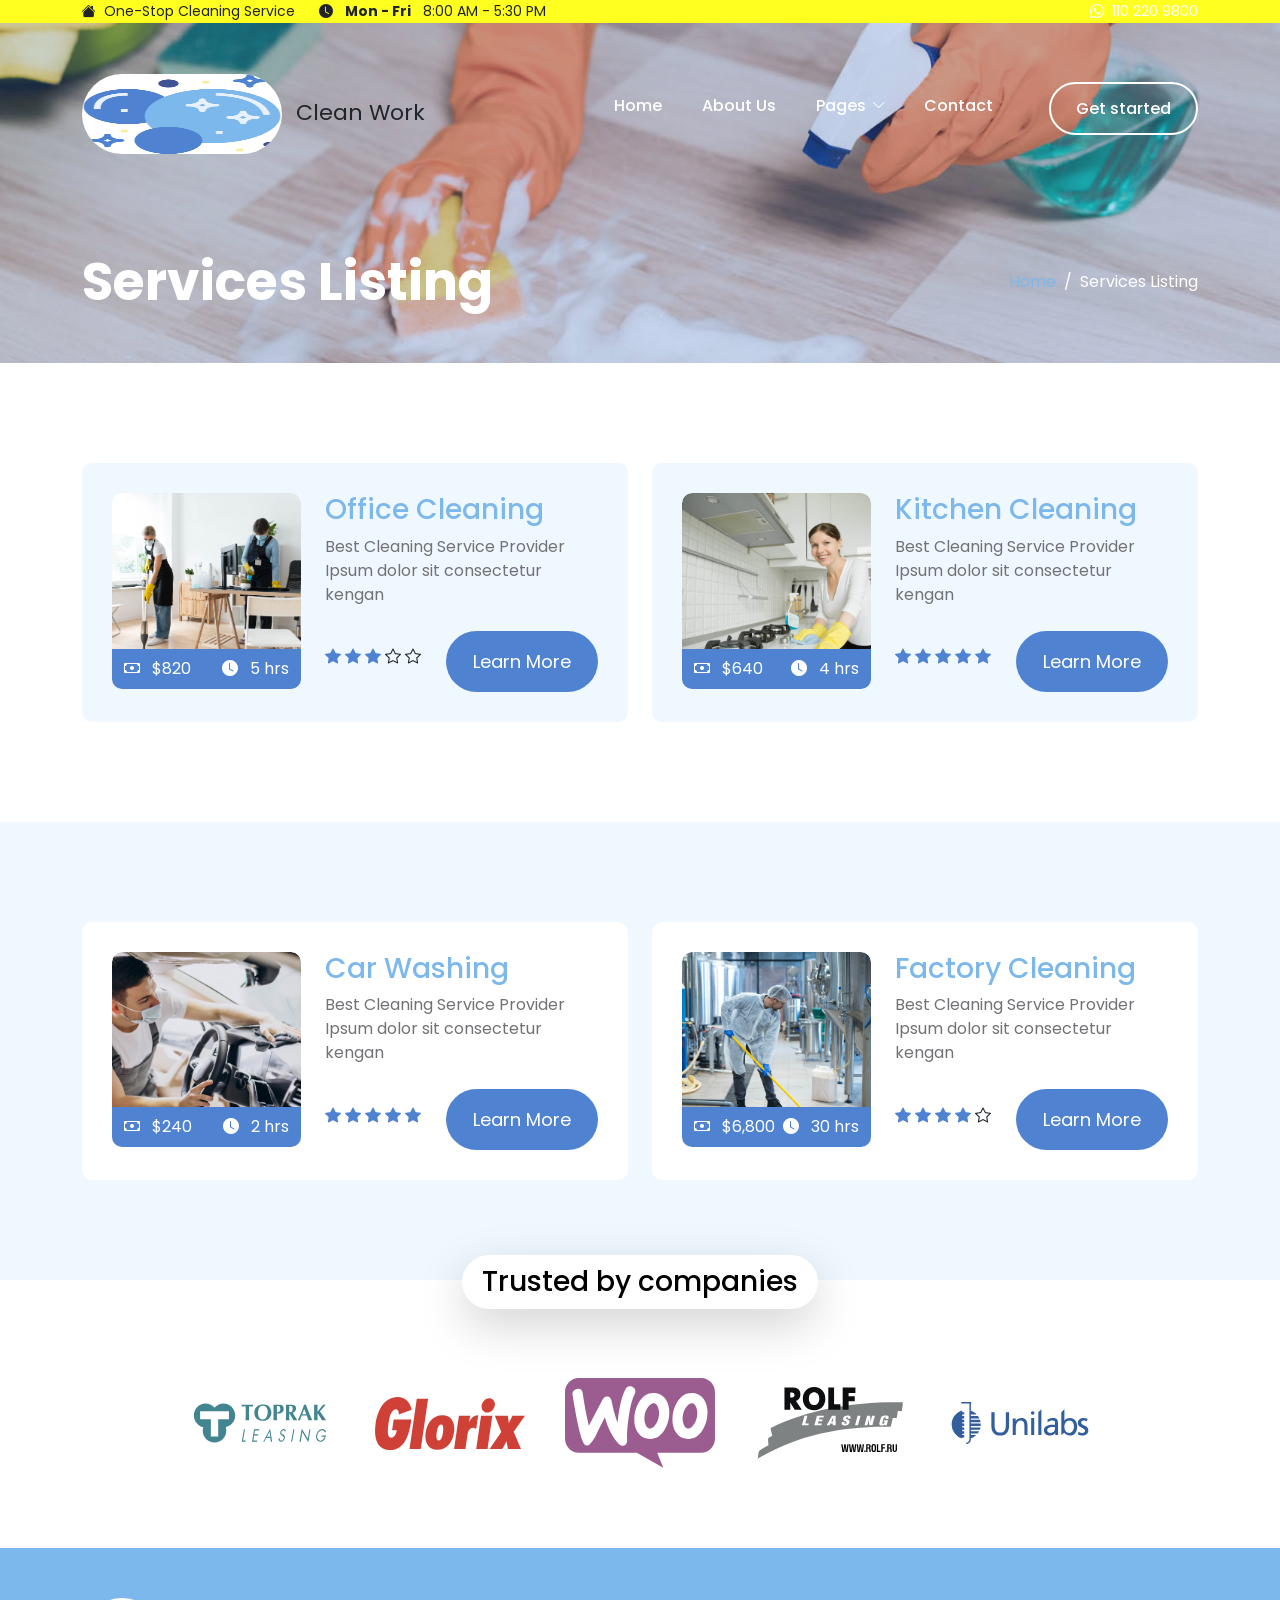
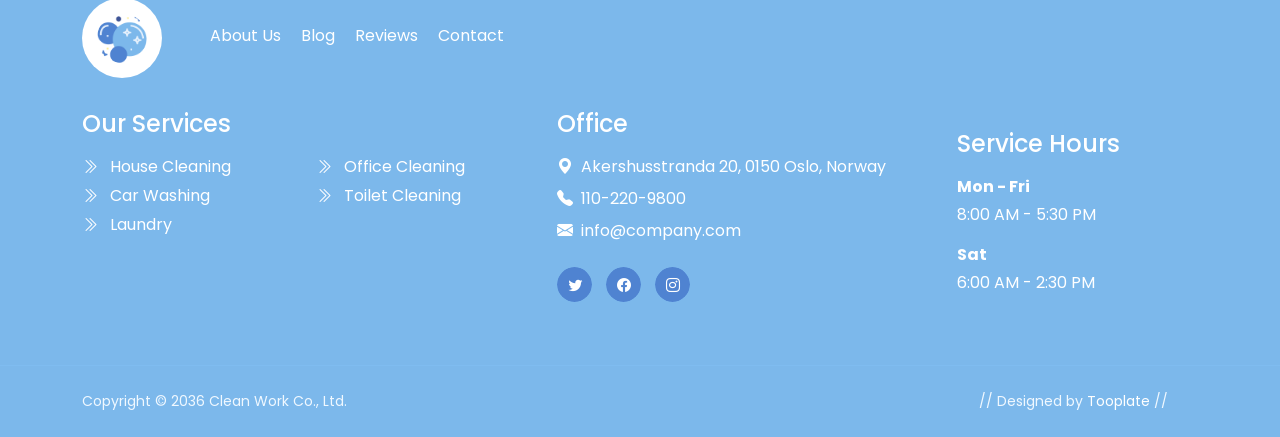
<file: services.html>
<!doctype html>
<html lang="en">
    <head>
        <meta charset="utf-8">
        <meta name="viewport" content="width=device-width, initial-scale=1">

        <meta name="description" content="">
        <meta name="author" content="">

        <title>Services | Bootstrap 5 Theme</title>

        <!-- CSS FILES -->        
        <link rel="preconnect" href="https://fonts.googleapis.com">
        
        <link rel="preconnect" href="https://fonts.gstatic.com" crossorigin>
        
        <link href="https://fonts.googleapis.com/css2?family=Poppins:ital,wght@0,400;0,500;0,700;1,400&display=swap" rel="stylesheet">

        <link href="css/bootstrap.min.css" rel="stylesheet">

        <link href="css/bootstrap-icons.css" rel="stylesheet">

        <link href="css/tooplate-clean-work.css" rel="stylesheet">
<!--

Tooplate 2132 Clean Work

https://www.tooplate.com/view/2132-clean-work

Free Bootstrap 5 HTML Template

-->
    </head>
    
    <body>

        <header class="site-header">
            <div class="container">
                <div class="row">
                    
                    <div class="col-lg-12 col-12 d-flex flex-wrap">
                        <p class="d-flex me-4 mb-0">
                            <i class="bi-house-fill me-2"></i>
                            One-Stop Cleaning Service
                        </p>

                        <p class="d-flex d-lg-block d-md-block d-none me-4 mb-0">
                            <i class="bi-clock-fill me-2"></i>
                            <strong class="me-2">Mon - Fri</strong> 8:00 AM - 5:30 PM
                        </p>

                        <p class="site-header-icon-wrap text-white d-flex mb-0 ms-auto">
                            <i class="site-header-icon bi-whatsapp me-2"></i>

                            <a href="tel: 110-220-9800" class="text-white">
                                110 220 9800
                            </a>
                        </p>
                    </div>

                </div>
            </div>
        </header>

        <nav class="navbar navbar-expand-lg">
            <div class="container">
                <a class="navbar-brand" href="index.html">
                    <img src="images/bubbles.png" class="logo img-fluid" alt="">

                    <span class="ms-2">Clean Work</span>
                </a>

                <button class="navbar-toggler" type="button" data-bs-toggle="collapse" data-bs-target="#navbarNav" aria-controls="navbarNav" aria-expanded="false" aria-label="Toggle navigation">
                    <span class="navbar-toggler-icon"></span>
                </button>

                <div class="collapse navbar-collapse" id="navbarNav">
                    <ul class="navbar-nav ms-auto">
                        <li class="nav-item">
                            <a class="nav-link" href="index.html">Home</a>
                        </li>

                        <li class="nav-item">
                            <a class="nav-link" href="about.html">About Us</a>
                        </li>

                        <li class="nav-item dropdown">
                            <a class="nav-link dropdown-toggle" href="#section_5" id="navbarLightDropdownMenuLink" role="button" data-bs-toggle="dropdown" aria-expanded="false">Pages</a>

                            <ul class="dropdown-menu dropdown-menu-light" aria-labelledby="navbarLightDropdownMenuLink">
                                <li><a class="dropdown-item active" href="services.html">Our Services</a></li>

                                <li><a class="dropdown-item" href="coming-soon.html">Coming Soon</a></li>

                                <li><a class="dropdown-item" href="page-404.html">Page 404</a></li>
                            </ul>
                        </li>

                        <li class="nav-item">
                            <a class="nav-link" href="contact.html">Contact</a>
                        </li>

                        <li class="nav-item ms-3">
                            <a class="nav-link custom-btn custom-border-btn custom-btn-bg-white btn" href="#">Get started</a>
                        </li>
                    </ul>
                </div>
            </div>
        </nav>

        <main>

            <section class="banner-section d-flex justify-content-center align-items-end">
                <div class="section-overlay"></div>

                <div class="container">
                    <div class="row">

                        <div class="col-lg-7 col-12">
                            <h1 class="text-white mb-lg-0">Services Listing</h1>
                        </div>

                        <div class="col-lg-4 col-12 d-flex justify-content-lg-end align-items-center ms-auto">
                            <nav aria-label="breadcrumb">
                                <ol class="breadcrumb justify-content-center">
                                    <li class="breadcrumb-item"><a href="index.html">Home</a></li>

                                    <li class="breadcrumb-item active" aria-current="page">Services Listing</li>
                                </ol>
                            </nav>
                        </div>

                    </div>
                </div>
            </section>


            <section class="services-section section-padding">           
                <div class="container">
                    <div class="row">

                        <div class="col-lg-6 col-12">
                            <div class="services-thumb section-bg mb-lg-0">
                                <div class="row">
                                    <div class="col-lg-5 col-md-5 col-12">
                                        <div class="services-image-wrap">
                                            <a href="services-detail.html">
                                                <img src="images/services/people-taking-care-office-cleaning.jpg" class="services-image img-fluid" alt="">
                                                <img src="images/services/person-taking-care-office.jpg" class="services-image services-image-hover img-fluid" alt="">

                                                <div class="services-icon-wrap">
                                                    <div class="d-flex justify-content-between align-items-center">
                                                        <p class="text-white mb-0">
                                                            <i class="bi-cash me-2"></i>
                                                            $820
                                                        </p>

                                                        <p class="text-white mb-0">
                                                            <i class="bi-clock-fill me-2"></i>
                                                            5 hrs
                                                        </p>
                                                    </div>                                                    
                                                </div>
                                            </a>
                                        </div>
                                    </div>

                                    <div class="col-lg-7 col-md-7 col-12 d-flex align-items-center">
                                        <div class="services-info mt-4 mt-lg-0 mt-md-0">
                                            <h4 class="services-title mb-1 mb-lg-2">
                                                <a class="services-title-link" href="services-detail.html">Office Cleaning</a>
                                            </h4>

                                            <p>Best Cleaning Service Provider Ipsum dolor sit consectetur kengan</p>

                                            <div class="d-flex flex-wrap align-items-center">
                                                <div class="reviews-icons">
                                                    <i class="bi-star-fill"></i>
                                                    <i class="bi-star-fill"></i>
                                                    <i class="bi-star-fill"></i>
                                                    <i class="bi-star"></i>
                                                    <i class="bi-star"></i>
                                                </div>

                                                <a href="services-detail.html" class="custom-btn btn button button--atlas mt-2 ms-auto">
                                                    <span>Learn More</span>

                                                    <div class="marquee" aria-hidden="true">
                                                        <div class="marquee__inner">
                                                            <span>Learn More</span>
                                                            <span>Learn More</span>
                                                            <span>Learn More</span>
                                                            <span>Learn More</span>
                                                        </div>
                                                    </div>
                                                </a>
                                            </div>
                                        </div>
                                    </div>
                                </div>
                            </div>
                        </div>

                        <div class="col-lg-6 col-12">
                            <div class="services-thumb section-bg mb-lg-0">
                                <div class="row">
                                    <div class="col-lg-5 col-md-5 col-12">
                                        <div class="services-image-wrap">
                                            <a href="services-detail.html">
                                                <img src="images/services/young-smiling-woman-wearing-rubber-gloves-cleaning-stove.jpg" class="services-image img-fluid" alt="">
                                                <img src="images/services/woman-holding-rag-detergent-cleaning-cooker.jpg" class="services-image services-image-hover img-fluid" alt="">

                                                <div class="services-icon-wrap">
                                                    <div class="d-flex justify-content-between align-items-center">
                                                        <p class="text-white mb-0">
                                                            <i class="bi-cash me-2"></i>
                                                            $640
                                                        </p>

                                                        <p class="text-white mb-0">
                                                            <i class="bi-clock-fill me-2"></i>
                                                            4 hrs
                                                        </p>
                                                    </div>                                                    
                                                </div>
                                            </a>
                                        </div>
                                    </div>

                                    <div class="col-lg-7 col-md-7 col-12 d-flex align-items-center">
                                        <div class="services-info mt-4 mt-lg-0 mt-md-0">
                                            <h4 class="services-title mb-1 mb-lg-2">
                                                <a class="services-title-link" href="services-detail.html">Kitchen Cleaning</a>
                                            </h4>

                                            <p>Best Cleaning Service Provider Ipsum dolor sit consectetur kengan</p>

                                            <div class="d-flex flex-wrap align-items-center">
                                                <div class="reviews-icons">
                                                    <i class="bi-star-fill"></i>
                                                    <i class="bi-star-fill"></i>
                                                    <i class="bi-star-fill"></i>
                                                    <i class="bi-star-fill"></i>
                                                    <i class="bi-star-fill"></i>
                                                </div>

                                                <a href="services-detail.html" class="custom-btn btn button button--atlas mt-2 ms-auto">
                                                    <span>Learn More</span>

                                                    <div class="marquee" aria-hidden="true">
                                                        <div class="marquee__inner">
                                                            <span>Learn More</span>
                                                            <span>Learn More</span>
                                                            <span>Learn More</span>
                                                            <span>Learn More</span>
                                                        </div>
                                                    </div>
                                                </a>
                                            </div>
                                        </div>
                                    </div>
                                </div>
                            </div>
                        </div>

                    </div>
                </div>
            </section>
         

            <section class="services-section section-padding section-bg">                
                <div class="container">
                    <div class="row">

                        <div class="col-lg-6 col-12">
                            <div class="services-thumb mb-lg-0">
                                <div class="row">
                                    <div class="col-lg-5 col-md-5 col-12">
                                        <div class="services-image-wrap">
                                            <a href="services-detail.html">
                                                <img src="images/services/man-polishing-car-inside-car-service.jpg" class="services-image img-fluid" alt="">
                                                <img src="images/services/man-polishing-car-inside.jpg" class="services-image services-image-hover img-fluid" alt="">

                                                <div class="services-icon-wrap">
                                                    <div class="d-flex justify-content-between align-items-center">
                                                        <p class="text-white mb-0">
                                                            <i class="bi-cash me-2"></i>
                                                            $240
                                                        </p>

                                                        <p class="text-white mb-0">
                                                            <i class="bi-clock-fill me-2"></i>
                                                            2 hrs
                                                        </p>
                                                    </div>                                                    
                                                </div>
                                            </a>
                                        </div>
                                    </div>

                                    <div class="col-lg-7 col-md-7 col-12 d-flex align-items-center">
                                        <div class="services-info mt-4 mt-lg-0 mt-md-0">
                                            <h4 class="services-title mb-1 mb-lg-2">
                                                <a class="services-title-link" href="services-detail.html">Car Washing</a>
                                            </h4>

                                            <p>Best Cleaning Service Provider Ipsum dolor sit consectetur kengan</p>

                                            <div class="d-flex flex-wrap align-items-center">
                                                <div class="reviews-icons">
                                                    <i class="bi-star-fill"></i>
                                                    <i class="bi-star-fill"></i>
                                                    <i class="bi-star-fill"></i>
                                                    <i class="bi-star-fill"></i>
                                                    <i class="bi-star-fill"></i>
                                                </div>

                                                <a href="services-detail.html" class="custom-btn btn button button--atlas mt-2 ms-auto">
                                                    <span>Learn More</span>

                                                    <div class="marquee" aria-hidden="true">
                                                        <div class="marquee__inner">
                                                            <span>Learn More</span>
                                                            <span>Learn More</span>
                                                            <span>Learn More</span>
                                                            <span>Learn More</span>
                                                        </div>
                                                    </div>
                                                </a>
                                            </div>
                                        </div>
                                    </div>
                                </div>
                            </div>
                        </div>

                        <div class="col-lg-6 col-12">
                            <div class="services-thumb mb-lg-0">
                                <div class="row">
                                    <div class="col-lg-5 col-md-5 col-12">
                                        <div class="services-image-wrap">
                                            <a href="services-detail.html">
                                                <img src="images/services/professional-industrial-cleaner-protective-uniform-cleaning-floor-food-processing-plant.jpg" class="services-image img-fluid" alt="">
                                                <img src="images/services/close-up-mop-cleaning-industrial-plant-floor.jpg" class="services-image services-image-hover img-fluid" alt="">

                                                <div class="services-icon-wrap">
                                                    <div class="d-flex justify-content-between align-items-center">
                                                        <p class="text-white mb-0">
                                                            <i class="bi-cash me-2"></i>
                                                            $6,800
                                                        </p>

                                                        <p class="text-white mb-0">
                                                            <i class="bi-clock-fill me-2"></i>
                                                            30 hrs
                                                        </p>
                                                    </div>                                                    
                                                </div>
                                            </a>
                                        </div>
                                    </div>

                                    <div class="col-lg-7 col-md-7 col-12 d-flex align-items-center">
                                        <div class="services-info mt-4 mt-lg-0 mt-md-0">
                                            <h4 class="services-title mb-1 mb-lg-2">
                                                <a class="services-title-link" href="services-detail.html">Factory Cleaning</a>
                                            </h4>

                                            <p>Best Cleaning Service Provider Ipsum dolor sit consectetur kengan</p>

                                            <div class="d-flex flex-wrap align-items-center">
                                                <div class="reviews-icons">
                                                    <i class="bi-star-fill"></i>
                                                    <i class="bi-star-fill"></i>
                                                    <i class="bi-star-fill"></i>
                                                    <i class="bi-star-fill"></i>
                                                    <i class="bi-star"></i>
                                                </div>

                                                <a href="services-detail.html" class="custom-btn btn button button--atlas mt-2 ms-auto">
                                                    <span>Learn More</span>

                                                    <div class="marquee" aria-hidden="true">
                                                        <div class="marquee__inner">
                                                            <span>Learn More</span>
                                                            <span>Learn More</span>
                                                            <span>Learn More</span>
                                                            <span>Learn More</span>
                                                        </div>
                                                    </div>
                                                </a>
                                            </div>
                                        </div>
                                    </div>
                                </div>
                            </div>
                        </div>

                    </div>
                </div>
            </section>


            <section class="partners-section">
                <div class="container">
                    <div class="row justify-content-center align-items-center">

                        <div class="col-lg-12 col-12">
                            <h4 class="partners-section-title bg-white shadow-lg">Trusted by companies</h4>
                        </div>

                        <div class="col-lg-2 col-md-4 col-6">
                            <img src="images/partners/toprak-leasing.svg" class="partners-image img-fluid">
                        </div>

                        <div class="col-lg-2 col-md-4 col-6">
                            <img src="images/partners/glorix.svg" class="partners-image img-fluid">
                        </div>

                        <div class="col-lg-2 col-md-4 col-6">
                            <img src="images/partners/woocommerce.svg" class="partners-image img-fluid">
                        </div>

                        <div class="col-lg-2 col-md-4 col-6">
                            <img src="images/partners/rolf-leasing.svg" class="partners-image img-fluid">
                        </div>

                        <div class="col-lg-2 col-md-4 col-6">
                            <img src="images/partners/unilabs.svg" class="partners-image img-fluid">
                        </div>

                    </div>
                </div>
            </section>
        </main>

        <footer class="site-footer">
            <div class="container">
                <div class="row">

                    <div class="col-lg-12 col-12 d-flex align-items-center mb-4 pb-2">
                        <div>
                            <img src="images/bubbles.png" class="logo img-fluid" alt="">
                        </div>

                        <ul class="footer-menu d-flex flex-wrap ms-5">
                            <li class="footer-menu-item"><a href="#" class="footer-menu-link">About Us</a></li>

                            <li class="footer-menu-item"><a href="#" class="footer-menu-link">Blog</a></li>

                            <li class="footer-menu-item"><a href="#" class="footer-menu-link">Reviews</a></li>

                            <li class="footer-menu-item"><a href="#" class="footer-menu-link">Contact</a></li>
                        </ul>
                    </div>

                    <div class="col-lg-5 col-12 mb-4 mb-lg-0">
                        <h5 class="site-footer-title mb-3">Our Services</h5>

                        <ul class="footer-menu">
                            <li class="footer-menu-item">
                                <a href="#" class="footer-menu-link">
                                    <i class="bi-chevron-double-right footer-menu-link-icon me-2"></i>
                                    House Cleaning
                                </a>
                            </li>

                            <li class="footer-menu-item">
                                <a href="#" class="footer-menu-link">
                                    <i class="bi-chevron-double-right footer-menu-link-icon me-2"></i>
                                    Car Washing
                                </a>
                            </li>

                            <li class="footer-menu-item">
                                <a href="#" class="footer-menu-link">
                                    <i class="bi-chevron-double-right footer-menu-link-icon me-2"></i>
                                    Laundry
                                </a>
                            </li>

                            <li class="footer-menu-item">
                                <a href="#" class="footer-menu-link">
                                    <i class="bi-chevron-double-right footer-menu-link-icon me-2"></i>
                                    Office Cleaning
                                </a>
                            </li>

                            <li class="footer-menu-item">
                                <a href="#" class="footer-menu-link">
                                    <i class="bi-chevron-double-right footer-menu-link-icon me-2"></i>
                                    Toilet Cleaning
                                </a>
                            </li>
                        </ul>
                    </div>

                    <div class="col-lg-4 col-md-6 col-12 mb-4 mb-lg-0 mb-md-0">
                        <h5 class="site-footer-title mb-3">Office</h5>

                        <p class="text-white d-flex mt-3 mb-2">
                            <i class="bi-geo-alt-fill me-2"></i>
                            Akershusstranda 20, 0150 Oslo, Norway
                        </p>

                        <p class="text-white d-flex mb-2">
                            <i class="bi-telephone-fill me-2"></i>

                            <a href="tel: 110-220-9800" class="site-footer-link">
                                110-220-9800
                            </a>
                        </p>

                        <p class="text-white d-flex">
                            <i class="bi-envelope-fill me-2"></i>

                            <a href="mailto:info@company.com" class="site-footer-link">
                                info@company.com
                            </a>
                        </p>

                        <ul class="social-icon mt-4">
                            <li class="social-icon-item">
                                <a href="#" class="social-icon-link button button--skoll">
                                    <span></span>
                                    <span class="bi-twitter"></span>
                                </a>
                            </li>

                            <li class="social-icon-item">
                                <a href="#" class="social-icon-link button button--skoll">
                                    <span></span>
                                    <span class="bi-facebook"></span>
                                </a>
                            </li>

                            <li class="social-icon-item">
                                <a href="#" class="social-icon-link button button--skoll">
                                    <span></span>
                                    <span class="bi-instagram"></span>
                                </a>
                            </li>
                        </ul>
                    </div>

                    <div class="col-lg-3 col-md-6 col-6 mt-3 mt-lg-0 mt-md-0">
                        <div class="featured-block">
                            <h5 class="text-white mb-3">Service Hours</h5>

                            <strong class="d-block text-white mb-1">Mon - Fri</strong>

                            <p class="text-white mb-3">8:00 AM - 5:30 PM</p>

                            <strong class="d-block text-white mb-1">Sat</strong>

                            <p class="text-white mb-0">6:00 AM - 2:30 PM</p>
                        </div>
                    </div>
                </div>
            </div>

            <div class="site-footer-bottom">
                <div class="container">
                    <div class="row">

                        <div class="col-lg-6 col-12">
                            <p class="copyright-text mb-0">Copyright © 2036 Clean Work Co., Ltd.</p>
                        </div>
                        
                        <div class="col-lg-6 col-12 text-end">
                            <p class="copyright-text mb-0">
                            // Designed by <a href="https://www.tooplate.com" target="_parent">Tooplate</a> //</p>
                        </div>
                        
                    </div>
                </div>
            </div>
        </footer>

        <!-- JAVASCRIPT FILES -->
        <script src="js/jquery.min.js"></script>
        <script src="js/bootstrap.min.js"></script>
        <script src="js/jquery.backstretch.min.js"></script>
        <script src="js/counter.js"></script>
        <script src="js/countdown.js"></script>
        <script src="js/init.js"></script>
        <script src="js/modernizr.js"></script>
        <script src="js/animated-headline.js"></script>
        <script src="js/custom.js"></script>

    </body>
</html>
</file>
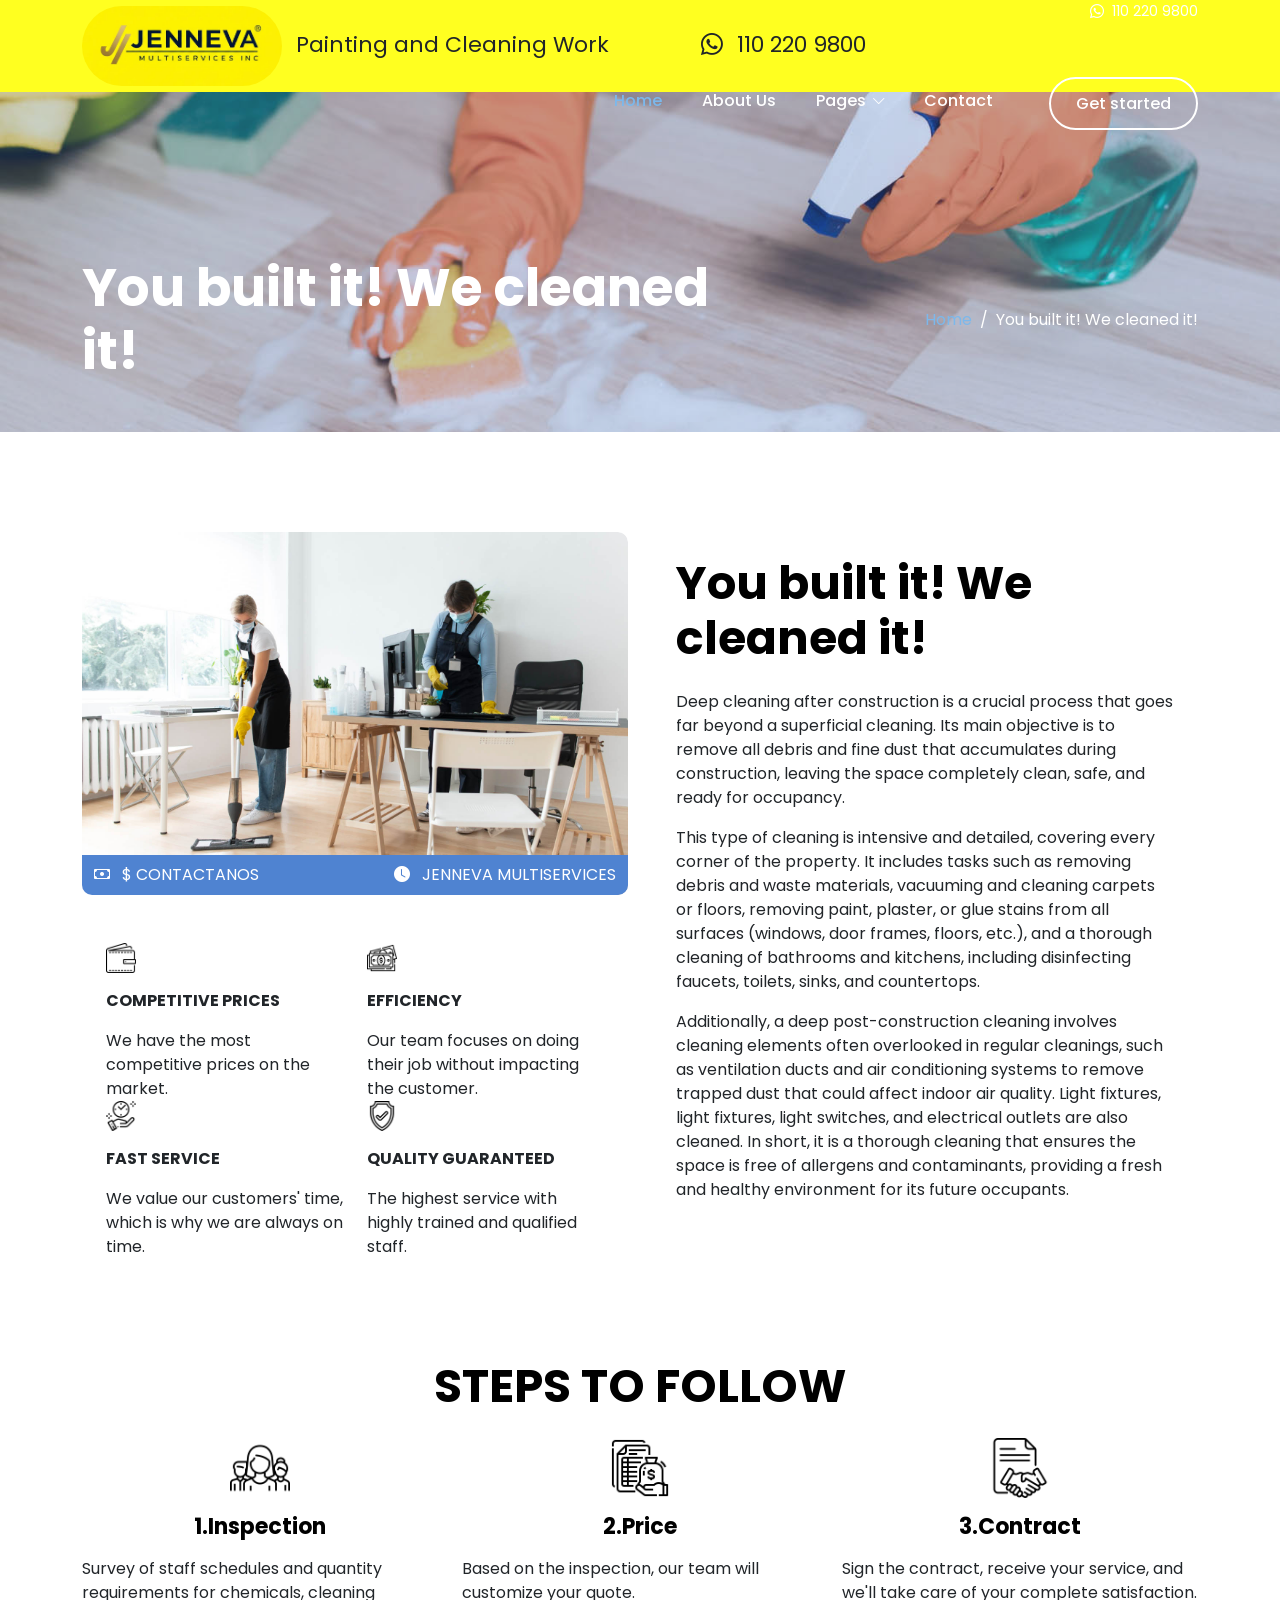
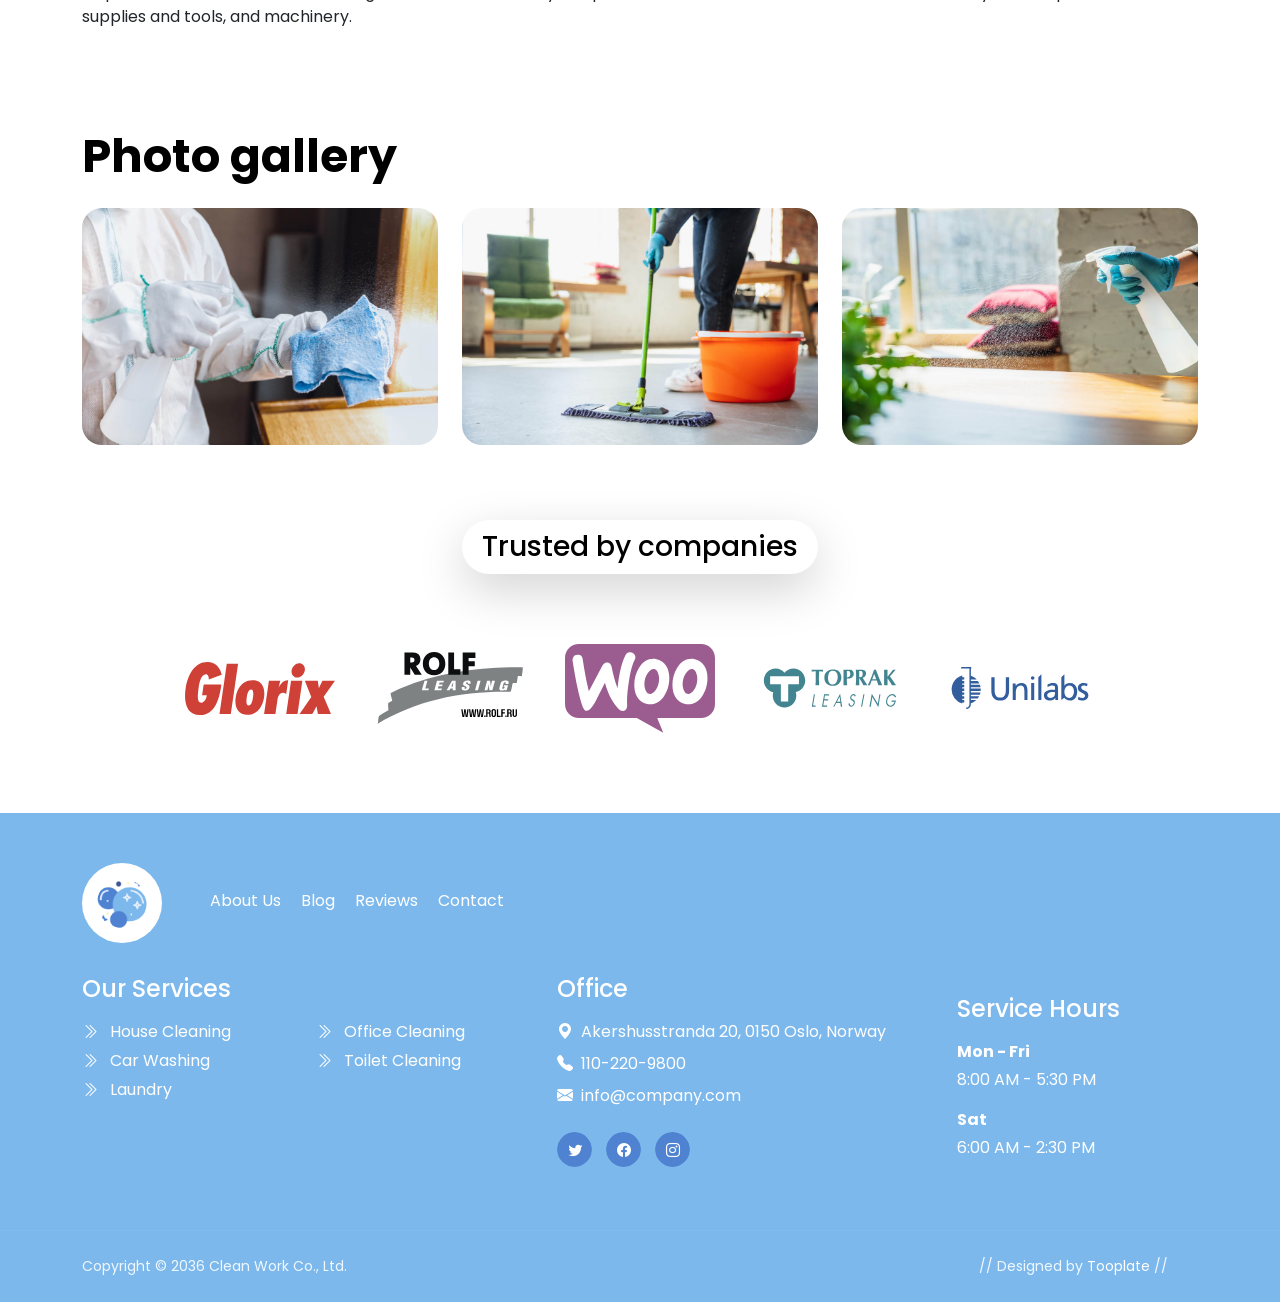
<file: youbuilt.html>
<!doctype html>
<html lang="en">
    <head>
        <meta charset="utf-8">
        <meta name="viewport" content="width=device-width, initial-scale=1">

        <meta name="description" content="">
        <meta name="author" content="">

        <title>You built it! We cleaned it! | Bootstrap 5 Theme</title>

        <!-- CSS FILES -->        
        <link rel="preconnect" href="https://fonts.googleapis.com">
        
        <link rel="preconnect" href="https://fonts.gstatic.com" crossorigin>
        
        <link href="https://fonts.googleapis.com/css2?family=Poppins:ital,wght@0,400;0,500;0,700;1,400&display=swap" rel="stylesheet">

        <link href="css/bootstrap.min.css" rel="stylesheet">

        <link href="css/bootstrap-icons.css" rel="stylesheet">

        <link href="css/magnific-popup.css" rel="stylesheet">

        <link href="css/tooplate-clean-work.css" rel="stylesheet">
<!--

Tooplate 2132 Clean Work

https://www.tooplate.com/view/2132-clean-work

Free Bootstrap 5 HTML Template

-->
    </head>
    
    <body>

        <header class="site-header">
            <div class="container">
                <div class="row">
                    
                    <div class="col-lg-12 col-12 d-flex flex-wrap">
                        
                        <a class="navbar-brand" href="index.html">
                    <img src="images/logo1.jpeg" class="logo img-fluid" alt="">

                    <span class="ms-2">Painting and Cleaning Work</span>
                    &nbsp;&nbsp;&nbsp;&nbsp;&nbsp;&nbsp; &nbsp;&nbsp;&nbsp;&nbsp;&nbsp;

                    <span class="ms-2" >
                       
                        <i href="tel: 110-220-9800" class="site-header-icon bi-whatsapp me-2"></i>
                        110 220 9800
                    </span>
                      </a>
                                                 
                        <p class="site-header-icon-wrap text-white d-flex mb-0 ms-auto">
                             <i class="site-header-icon bi-whatsapp me-2"></i>

                            <a href="tel: 110-220-9800" class="text-white">
                                110 220 9800
                            </a>
                        </p>
                    </div>

                </div>
            </div>
        </header>

        <nav class="navbar navbar-expand-lg">
            <div class="container">
               

                <button class="navbar-toggler" type="button" data-bs-toggle="collapse" data-bs-target="#navbarNav" aria-controls="navbarNav" aria-expanded="false" aria-label="Toggle navigation">
                    <span class="navbar-toggler-icon"></span>
                </button>

                <div class="collapse navbar-collapse" id="navbarNav">
                    <ul class="navbar-nav ms-auto">
                        <li class="nav-item">
                            <a class="nav-link active" href="index.html">Home</a>
                        </li>

                        <li class="nav-item">
                            <a class="nav-link" href="about.html">About Us</a>
                        </li>

                        <li class="nav-item dropdown">
                            <a class="nav-link dropdown-toggle" href="#section_5" id="navbarLightDropdownMenuLink" role="button" data-bs-toggle="dropdown" aria-expanded="false">Pages</a>

                            <ul class="dropdown-menu dropdown-menu-light" aria-labelledby="navbarLightDropdownMenuLink">
                                <li><a class="dropdown-item" href="services.html">Our Services</a></li>

                                <li><a class="dropdown-item" href="coming-soon.html">Coming Soon</a></li>

                                <li><a class="dropdown-item" href="page-404.html">Page 404</a></li>
                            </ul>
                        </li>

                        <li class="nav-item">
                            <a class="nav-link" href="contact.html">Contact</a>
                        </li>

                        <li class="nav-item ms-3">
                            <a class="nav-link custom-btn custom-border-btn custom-btn-bg-white btn" href="#">Get started</a>
                        </li>
                    </ul>
                </div>
            </div>
        </nav>

        <main>

            <section class="banner-section d-flex justify-content-center align-items-end">
                <div class="section-overlay"></div>

                <div class="container">
                    <div class="row">

                        <div class="col-lg-7 col-12">
                            <h1 class="text-white mb-lg-0">You built it! We cleaned it!</h1>
                        </div>

                        <div class="col-lg-4 col-12 d-flex justify-content-lg-end align-items-center ms-auto">
                            <nav aria-label="breadcrumb">
                                <ol class="breadcrumb justify-content-center">
                                    <li class="breadcrumb-item"><a href="index.html">Home</a></li>

                                    <li class="breadcrumb-item active" aria-current="page">You built it! We cleaned it!</li>
                                </ol>
                            </nav>
                        </div>

                    </div>
                </div>
            </section>
         

            <section class="services-detail-section section-padding">
                <div class="container">
                    <div class="row">

                        <div class="col-lg-6 col-12">
                            <div class="services-image-wrap">
                                <img src="images/services/people-taking-care-office-cleaning.jpg" class="services-image img-fluid" alt="">
                                <img src="images/services/person-taking-care-office.jpg" class="services-image services-image-hover img-fluid" alt="">

                                <div class="services-icon-wrap">
                                    <div class="d-flex justify-content-between align-items-center">
                                        <p class="text-white mb-0">
                                            <i class="bi-cash me-2"></i>
                                            $ CONTACTANOS
                                        </p>

                                        <p class="text-white mb-0">
                                            <i class="bi-clock-fill me-2"></i>
                                            JENNEVA MULTISERVICES
                                        </p>
                                    </div>                                                    
                                </div>
                            </div>
                           <br></br> 
                           <!-- aqui comienza -->
                                
                                            <div class="container">
                                             <div class="row">

                                                 <div class="col-lg-6 col-12">
                                                    <img  src="images/vectores/billetera.png" width="30px" height="30px"><br>
                                                     <p></p>
                                                     <h10><b>COMPETITIVE PRICES</b></h10>
                                                    <p></p> <h10>We have the most competitive prices on the market.</h10>
                                                 </div>

                                                 <div class="col-lg-6 col-12">
                                                     <img  src="images/vectores/dinero.png" width="30px" height="30px"><br>
                                                     <p></p>
                                                     <h10><b>EFFICIENCY</b></h10>
                                                    <p></p> <h10>Our team focuses on doing their job without impacting the customer.</h10>
                                                   </div>
                                                 </div>

                                             </div>
                                             <div class="container">
                                             <div class="row">

                                                 <div class="col-lg-6 col-12">
                                                     <img  src="images/vectores/ahorrar-tiempo.png" width="30px" height="30px"><br>
                                                     <p></p>
                                                     <h10><b>FAST SERVICE</b></h10>
                                                    <p></p> <h10>We value our customers' time, which is why we are always on time.</h10>
                                                 </div>

                                                 <div class="col-lg-6 col-12">
                                                     <img  src="images/vectores/blindaje.png" width="30px" height="30px"><br>
                                                     <p></p>
                                                     <h10><b>QUALITY GUARANTEED</b></h10>
                                                    <p></p> <h10>The highest service with highly trained and qualified staff.</h10>
                                                   </div>
                                                 </div>

                                             </div>
                                <!-- aqui termina -->                
                        </div>
                        <div class="col-lg-6 col-12">
                            <div class="services-info px-4 pt-4">
                                <h2 class="mb-4">You built it! We cleaned it!</h2>
                                
                                <justify>
                                           Deep cleaning after construction is a crucial process that goes far beyond a superficial cleaning. Its main objective is to remove all debris and fine dust that accumulates during construction, leaving the space completely clean, safe, and ready for occupancy.
                                    <p></p>This type of cleaning is intensive and detailed, covering every corner of the property. It includes tasks such as removing debris and waste materials, vacuuming and cleaning carpets or floors, removing paint, plaster, or glue stains from all surfaces (windows, door frames, floors, etc.), and a thorough cleaning of bathrooms and kitchens, including disinfecting faucets, toilets, sinks, and countertops.
                                    <p></p>Additionally, a deep post-construction cleaning involves cleaning elements often overlooked in regular cleanings, such as ventilation ducts and air conditioning systems to remove trapped dust that could affect indoor air quality. Light fixtures, light fixtures, light switches, and electrical outlets are also cleaned. In short, it is a thorough cleaning that ensures the space is free of allergens and contaminants, providing a fresh and healthy environment for its future occupants.
                               </justify>
                             </div>    
                           </div>
                        </div>
                    </div>
                 </div>
            </section>
            
               <!-- aqui comienza los pasos --> 
            <section class="section-padding pt-0">
                <div class="container">
                    <div class="row">

                        <div class="col-lg-12 col-12">
                            <center><h2 class="mb-4">STEPS TO FOLLOW</h2></center> 
                        </div>

                        <div class="col-lg-4 col-md-4 col-12">
                            <center> <img  src="images/vectores/equipo.png" width="60px" height="60px"><br></center>
                                <p></p>
                                <center><h6><b>1.Inspection</b></h6></center>
                                <p></p> <h10>Survey of staff schedules and quantity requirements for chemicals, cleaning supplies and tools, and machinery.</h10>
                            </div>

                        <div class="col-lg-4 col-md-4 col-12 my-4 my-lg-0 my-md-0">
                        <center> <img  src="images/vectores/pago.png" width="60px" height="60px"><br></center>
                                <p></p>
                                <center><h6><b>2.Price</b></h6></center>
                                 <p></p> <h10>Based on the inspection, our team will customize your quote.</h10>
                              </div>

                        <div class="col-lg-4 col-md-4 col-12">
                            <center> <img  src="images/vectores/contrato.png" width="60px" height="60px"><br></center>
                                <p></p>
                                <center><h6><b>3.Contract</b></h6></center>
                                <p></p> <h10>Sign the contract, receive your service, and we'll take care of your complete satisfaction.</h10>
                             </div>

                    </div>
                </div>
            </section>
               
                             <!-- aqui termina los pasos -->
            <section class="section-padding pt-0">
                <div class="container">
                    <div class="row">

                        <div class="col-lg-12 col-12">
                            <h2 class="mb-4">Photo gallery</h2>
                        </div>

                        <div class="col-lg-4 col-md-4 col-12">
                            <a href="images/coronavirus-pandemic-disinfector-protective-suit-mask-sprays-disinfectants-house-office.jpg" class="image-popup">
                                <img src="images/coronavirus-pandemic-disinfector-protective-suit-mask-sprays-disinfectants-house-office.jpg" class="gallery-image img-fluid">
                            </a>
                        </div>

                        <div class="col-lg-4 col-md-4 col-12 my-4 my-lg-0 my-md-0">
                            <a href="images/disinfecting-home.jpg" class="image-popup">
                                <img src="images/disinfecting-home.jpg" class="gallery-image img-fluid">
                            </a>
                        </div>

                        <div class="col-lg-4 col-md-4 col-12">
                            <a href="images/essential-goods-during-epidemic-prevention-protection.jpg" class="image-popup">
                                <img src="images/essential-goods-during-epidemic-prevention-protection.jpg" class="gallery-image img-fluid">
                            </a>
                        </div>

                    </div>
                </div>
            </section>

      
            <section class="partners-section">
                <div class="container">
                    <div class="row justify-content-center align-items-center">

                        <div class="col-lg-12 col-12">
                            <h4 class="partners-section-title bg-white shadow-lg">Trusted by companies</h4>
                        </div>

                        <div class="col-lg-2 col-md-4 col-6">
                            <img src="images/partners/glorix.svg" class="partners-image img-fluid">
                        </div>

                        <div class="col-lg-2 col-md-4 col-6">
                            <img src="images/partners/rolf-leasing.svg" class="partners-image img-fluid">
                        </div>

                        <div class="col-lg-2 col-md-4 col-6">
                            <img src="images/partners/woocommerce.svg" class="partners-image img-fluid">
                        </div>

                        <div class="col-lg-2 col-md-4 col-6">
                            <img src="images/partners/toprak-leasing.svg" class="partners-image img-fluid">
                        </div>

                        <div class="col-lg-2 col-md-4 col-6">
                            <img src="images/partners/unilabs.svg" class="partners-image img-fluid">
                        </div>

                    </div>
                </div>
            </section>
        </main>
       
        
        <footer class="site-footer">
            <div class="container">
                <div class="row">

                    <div class="col-lg-12 col-12 d-flex align-items-center mb-4 pb-2">
                        <div>
                            <img src="images/bubbles.png" class="logo img-fluid" alt="">
                        </div>

                        <ul class="footer-menu d-flex flex-wrap ms-5">
                            <li class="footer-menu-item"><a href="#" class="footer-menu-link">About Us</a></li>

                            <li class="footer-menu-item"><a href="#" class="footer-menu-link">Blog</a></li>

                            <li class="footer-menu-item"><a href="#" class="footer-menu-link">Reviews</a></li>

                            <li class="footer-menu-item"><a href="#" class="footer-menu-link">Contact</a></li>
                        </ul>
                    </div>

                    <div class="col-lg-5 col-12 mb-4 mb-lg-0">
                        <h5 class="site-footer-title mb-3">Our Services</h5>

                        <ul class="footer-menu">
                            <li class="footer-menu-item">
                                <a href="#" class="footer-menu-link">
                                    <i class="bi-chevron-double-right footer-menu-link-icon me-2"></i>
                                    House Cleaning
                                </a>
                            </li>

                            <li class="footer-menu-item">
                                <a href="#" class="footer-menu-link">
                                    <i class="bi-chevron-double-right footer-menu-link-icon me-2"></i>
                                    Car Washing
                                </a>
                            </li>

                            <li class="footer-menu-item">
                                <a href="#" class="footer-menu-link">
                                    <i class="bi-chevron-double-right footer-menu-link-icon me-2"></i>
                                    Laundry
                                </a>
                            </li>

                            <li class="footer-menu-item">
                                <a href="#" class="footer-menu-link">
                                    <i class="bi-chevron-double-right footer-menu-link-icon me-2"></i>
                                    Office Cleaning
                                </a>
                            </li>

                            <li class="footer-menu-item">
                                <a href="#" class="footer-menu-link">
                                    <i class="bi-chevron-double-right footer-menu-link-icon me-2"></i>
                                    Toilet Cleaning
                                </a>
                            </li>
                        </ul>
                    </div>

                    <div class="col-lg-4 col-md-6 col-12 mb-4 mb-lg-0 mb-md-0">
                        <h5 class="site-footer-title mb-3">Office</h5>

                        <p class="text-white d-flex mt-3 mb-2">
                            <i class="bi-geo-alt-fill me-2"></i>
                            Akershusstranda 20, 0150 Oslo, Norway
                        </p>

                        <p class="text-white d-flex mb-2">
                            <i class="bi-telephone-fill me-2"></i>

                            <a href="tel: 110-220-9800" class="site-footer-link">
                                110-220-9800
                            </a>
                        </p>

                        <p class="text-white d-flex">
                            <i class="bi-envelope-fill me-2"></i>

                            <a href="mailto:info@company.com" class="site-footer-link">
                                info@company.com
                            </a>
                        </p>

                        <ul class="social-icon mt-4">
                            <li class="social-icon-item">
                                <a href="#" class="social-icon-link button button--skoll">
                                    <span></span>
                                    <span class="bi-twitter"></span>
                                </a>
                            </li>

                            <li class="social-icon-item">
                                <a href="#" class="social-icon-link button button--skoll">
                                    <span></span>
                                    <span class="bi-facebook"></span>
                                </a>
                            </li>

                            <li class="social-icon-item">
                                <a href="#" class="social-icon-link button button--skoll">
                                    <span></span>
                                    <span class="bi-instagram"></span>
                                </a>
                            </li>
                        </ul>
                    </div>

                    <div class="col-lg-3 col-md-6 col-6 mt-3 mt-lg-0 mt-md-0">
                        <div class="featured-block">
                            <h5 class="text-white mb-3">Service Hours</h5>

                            <strong class="d-block text-white mb-1">Mon - Fri</strong>

                            <p class="text-white mb-3">8:00 AM - 5:30 PM</p>

                            <strong class="d-block text-white mb-1">Sat</strong>

                            <p class="text-white mb-0">6:00 AM - 2:30 PM</p>
                        </div>
                    </div>
                </div>
            </div>

            <div class="site-footer-bottom">
                <div class="container">
                    <div class="row">

                        <div class="col-lg-6 col-12">
                            <p class="copyright-text mb-0">Copyright © 2036 Clean Work Co., Ltd.</p>
                        </div>
                        
                        <div class="col-lg-6 col-12 text-end">
                            <p class="copyright-text mb-0">
                            // Designed by <a href="https://www.tooplate.com" target="_parent">Tooplate</a> //</p>
                        </div>
                        
                    </div>
                </div>
            </div>
        </footer>

        <!-- JAVASCRIPT FILES -->
        <script src="js/jquery.min.js"></script>
        <script src="js/bootstrap.min.js"></script>
        <script src="js/jquery.backstretch.min.js"></script>
        <script src="js/counter.js"></script>
        <script src="js/countdown.js"></script>
        <script src="js/init.js"></script>
        <script src="js/modernizr.js"></script>
        <script src="js/animated-headline.js"></script>
        <script src="js/jquery.magnific-popup.min.js"></script>
        <script src="js/magnific-popup-options.js"></script>
        <script src="js/custom.js"></script>

    </body>
</html>
</file>
<file: css/tooplate-clean-work.css>
/*

Tooplate 2132 Clean Work

https://www.tooplate.com/view/2132-clean-work

*/



/*---------------------------------------
  CUSTOM PROPERTIES ( VARIABLES )             
-----------------------------------------*/
:root {
  --white-color:                  #ffffff;
  --primary-color:                #7cb8eb;
  --secondary-color:              #4f83d1;
  --section-bg-color:             #f0f8ff;
  --custom-btn-bg-color:          #4f83d1;
  --custom-btn-bg-hover-color:    #7cb8eb;
  --dark-color:                   #000000;
  --p-color:                      #717275;
  --border-color:                 #e9eaeb;
  --link-hover-color:             #4f83d1;

  --body-font-family:             'Poppins', sans-serif;

  --h1-font-size:                 52px;
  --h2-font-size:                 46px;
  --h3-font-size:                 32px;
  --h4-font-size:                 28px;
  --h5-font-size:                 24px;
  --h6-font-size:                 22px;
  --p-font-size:                  16px;
  --btn-font-size:                18px;
  --copyright-font-size:          14px;

  --border-radius-large:          100px;
  --border-radius-medium:         20px;
  --border-radius-small:          10px;

  --font-weight-normal:           400;
  --font-weight-medium:           500;
  --font-weight-bold:             700;
}

body {
  background-color: var(--white-color);
  font-family: var(--body-font-family); 
}


/*---------------------------------------
  TYPOGRAPHY               
-----------------------------------------*/

h2,
h3,
h4,
h5,
h6 {
  color: var(--dark-color);
}

h1,
h2,
h3,
h4,
h5,
h6 {
  font-weight: var(--font-weight-medium);
}

h1 {
  font-size: var(--h1-font-size);
  font-weight: var(--font-weight-bold);
}

h2 {
  font-size: var(--h2-font-size);
  font-weight: var(--font-weight-bold);
}

h3 {
  font-size: var(--h3-font-size);
}

h4 {
  font-size: var(--h4-font-size);
}

h5 {
  font-size: var(--h5-font-size);
}

h6 {
  font-size: var(--h6-font-size);
}

p {
  color: var(--p-color);
  font-size: var(--p-font-size);
  font-weight: var(--font-weight-normal);
}

ul li {
  color: var(--p-color);
  font-size: var(--p-font-size);
  font-weight: var(--font-weight-normal);
}

a, 
button {
  touch-action: manipulation;
  transition: all 0.3s;
}

a {
  display: inline-block;
  color: var(--primary-color);
  text-decoration: none;
}

a:hover {
  color: var(--link-hover-color);
}

b,
strong {
  font-weight: var(--font-weight-bold);
}

.page-404-title {
  color: var(--secondary-color);
  font-size: 10rem;
}


/*---------------------------------------
  SECTION               
-----------------------------------------*/
.section-padding {
  padding-top: 100px;
  padding-bottom: 100px;
}

.section-bg {
  background-color: var(--section-bg-color);
}

.section-overlay {
  background-color: var(--secondary-color);
  position: absolute;
  top: 0;
  left: 0;
  pointer-events: none;
  width: 100%;
  height: 100%;
  opacity: 0.3;
}

.testimonial-section .section-overlay {
  opacity: 0.85;
}

.section-overlay + .container {
  position: relative;
}


/*---------------------------------------
  ANIMATED HEADLINE               
-----------------------------------------*/
.cd-words-wrapper {
  display: inline-block;
  position: relative;
  text-align: left;
}

.cd-words-wrapper b {
  color: #e5e50f;
  display: inline-block;
  position: absolute;
  white-space: nowrap;
  left: 0;
  top: 0;
}

.cd-words-wrapper b.is-visible {
  position: relative;
}

.no-js .cd-words-wrapper b {
  opacity: 0;
}

.no-js .cd-words-wrapper b.is-visible {
  opacity: 1;
}

.cd-headline.rotate-1 .cd-words-wrapper {
  -webkit-perspective: 300px;
  -moz-perspective: 300px;
  perspective: 300px;
}

.cd-headline.rotate-1 b {
  opacity: 0;
  -webkit-transform-origin: 50% 100%;
  -moz-transform-origin: 50% 100%;
  -ms-transform-origin: 50% 100%;
  -o-transform-origin: 50% 100%;
  transform-origin: 50% 100%;
  -webkit-transform: rotateX(180deg);
  -moz-transform: rotateX(180deg);
  -ms-transform: rotateX(180deg);
  -o-transform: rotateX(180deg);
  transform: rotateX(180deg);
}

.cd-headline.rotate-1 b.is-visible {
  opacity: 1;
  -webkit-transform: rotateX(0deg);
  -moz-transform: rotateX(0deg);
  -ms-transform: rotateX(0deg);
  -o-transform: rotateX(0deg);
  transform: rotateX(0deg);
  -webkit-animation: cd-rotate-1-in 1.2s;
  -moz-animation: cd-rotate-1-in 1.2s;
  animation: cd-rotate-1-in 1.2s;
}

.cd-headline.rotate-1 b.is-hidden {
  -webkit-transform: rotateX(180deg);
  -moz-transform: rotateX(180deg);
  -ms-transform: rotateX(180deg);
  -o-transform: rotateX(180deg);
  transform: rotateX(180deg);
  -webkit-animation: cd-rotate-1-out 1.2s;
  -moz-animation: cd-rotate-1-out 1.2s;
  animation: cd-rotate-1-out 1.2s;
}

@-webkit-keyframes cd-rotate-1-in {
  0% {
    -webkit-transform: rotateX(180deg);
    opacity: 0;
  }
  35% {
    -webkit-transform: rotateX(120deg);
    opacity: 0;
  }
  65% {
    opacity: 0;
  }
  100% {
    -webkit-transform: rotateX(360deg);
    opacity: 1;
  }
}

@-moz-keyframes cd-rotate-1-in {
  0% {
    -moz-transform: rotateX(180deg);
    opacity: 0;
  }
  35% {
    -moz-transform: rotateX(120deg);
    opacity: 0;
  }
  65% {
    opacity: 0;
  }
  100% {
    -moz-transform: rotateX(360deg);
    opacity: 1;
  }
}

@keyframes cd-rotate-1-in {
  0% {
    -webkit-transform: rotateX(180deg);
    -moz-transform: rotateX(180deg);
    -ms-transform: rotateX(180deg);
    -o-transform: rotateX(180deg);
    transform: rotateX(180deg);
    opacity: 0;
  }
  35% {
    -webkit-transform: rotateX(120deg);
    -moz-transform: rotateX(120deg);
    -ms-transform: rotateX(120deg);
    -o-transform: rotateX(120deg);
    transform: rotateX(120deg);
    opacity: 0;
  }
  65% {
    opacity: 0;
  }
  100% {
    -webkit-transform: rotateX(360deg);
    -moz-transform: rotateX(360deg);
    -ms-transform: rotateX(360deg);
    -o-transform: rotateX(360deg);
    transform: rotateX(360deg);
    opacity: 1;
  }
}

@-webkit-keyframes cd-rotate-1-out {
  0% {
    -webkit-transform: rotateX(0deg);
    opacity: 1;
  }
  35% {
    -webkit-transform: rotateX(-40deg);
    opacity: 1;
  }
  65% {
    opacity: 0;
  }
  100% {
    -webkit-transform: rotateX(180deg);
    opacity: 0;
  }
}

@-moz-keyframes cd-rotate-1-out {
  0% {
    -moz-transform: rotateX(0deg);
    opacity: 1;
  }
  35% {
    -moz-transform: rotateX(-40deg);
    opacity: 1;
  }
  65% {
    opacity: 0;
  }
  100% {
    -moz-transform: rotateX(180deg);
    opacity: 0;
  }
}

@keyframes cd-rotate-1-out {
  0% {
    -webkit-transform: rotateX(0deg);
    -moz-transform: rotateX(0deg);
    -ms-transform: rotateX(0deg);
    -o-transform: rotateX(0deg);
    transform: rotateX(0deg);
    opacity: 1;
  }
  35% {
    -webkit-transform: rotateX(-40deg);
    -moz-transform: rotateX(-40deg);
    -ms-transform: rotateX(-40deg);
    -o-transform: rotateX(-40deg);
    transform: rotateX(-40deg);
    opacity: 1;
  }
  65% {
    opacity: 0;
  }
  100% {
    -webkit-transform: rotateX(180deg);
    -moz-transform: rotateX(180deg);
    -ms-transform: rotateX(180deg);
    -o-transform: rotateX(180deg);
    transform: rotateX(180deg);
    opacity: 0;
  }
}


/*---------------------------------------
  CUSTOM LINK               
-----------------------------------------*/
.link {
  cursor: pointer;
  position: relative;
  white-space: nowrap;
}

.link::before,
.link::after {
  position: absolute;
  width: 100%;
  height: 1px;
  background: currentColor;
  top: 100%;
  left: 0;
  pointer-events: none;
}

.link::before {
  content: '';
}

.link--herse::before {
  display: none;
}

.link__graphic {
  position: absolute;
  top: 0;
  left: 0;
  pointer-events: none;
  fill: none;
  stroke: var(--dark-color);
  stroke-width: 1px;
}

.link__graphic--stroke path {
  stroke-dasharray: 1;
  stroke-dashoffset: 1;
}

.link:hover .link__graphic--stroke path {
  stroke-dashoffset: 0;
}

.link__graphic--arc {
  top: 73%;
  left: -23%;
}

.link__graphic--arc path {
  transition: stroke-dashoffset 0.4s cubic-bezier(0.7, 0, 0.3, 1);
}

.link:hover .link__graphic--arc path {
  transition-timing-function: cubic-bezier(0.8, 1, 0.7, 1);
  transition-duration: 0.3s;
}

.button {
  display: inline-block;
  position: relative;
}

.button::before,
.button::after {
  position: absolute;
  top: 0;
  left: 0;
  width: 100%;
  height: 100%;
}

.button--atlas > span {
  display: inline-block;
}

.button--atlas:hover > span {
  opacity: 0;
}

.marquee {
  position: absolute;
  top: 0;
  left: 0;
  width: 100%;
  overflow: hidden;
  pointer-events: none;
}

.marquee__inner {
  width: fit-content;
  display: flex;
  position: relative;
  --offset: 1rem;
  --move-initial: calc(-25% + var(--offset));
  --move-final: calc(-50% + var(--offset));
  transform: translate3d(var(--move-initial), 0, 0);
  animation: marquee 1s linear infinite;
  animation-play-state: paused;
  opacity: 0;
}

.button--atlas:hover .marquee__inner {
  animation-play-state: running;
  opacity: 1;
  transition-duration: 0.4s;
}

.marquee span {
  text-align: center;
  white-space: nowrap;
  font-style: italic;
  padding: 15px;
}

@keyframes marquee {
  0% {
    transform: translate3d(var(--move-initial), 0, 0);
  }

  100% {
    transform: translate3d(var(--move-final), 0, 0);
  }
}

.button--pan {
  overflow: hidden;
}

.button--pan span {
  position: relative;
}

.button--pan::before {
  content: '';
  transition: transform 0.3s cubic-bezier(0.7, 0, 0.2, 1);
}

.button--pan:hover::before {
  background: transparent;
  transform: translate3d(0,-100%,0);
}


/*---------------------------------------
  CUSTOM BLOCK               
-----------------------------------------*/
.custom-block-wrap {
  position: relative;
}

.custom-block-wrap .custom-block {
  position: absolute;
  bottom: 0;
  right: 0;
}

.custom-block {
  background-color: var(--primary-color);
  border-radius: var(--border-radius-small);
  padding: 35px;
}

.custom-block .custom-icon,
.custom-block a {
  color: var(--white-color);
}


/*---------------------------------------
  CUSTOM ICON COLOR               
-----------------------------------------*/
.custom-icon {
  color: var(--secondary-color);
}

.bi-star-fill {
  color: var(--custom-btn-bg-color);
}


/*---------------------------------------
  AVATAR IMAGE - TESTIMONIAL               
-----------------------------------------*/
.avatar-image {
  border-radius: var(--border-radius-large);
  width: 60px;
  height: 60px;
  object-fit: cover;
}


/*---------------------------------------
  CUSTOM BUTTON               
-----------------------------------------*/
.custom-btn {
  background: var(--custom-btn-bg-color);
  border: 2px solid transparent;
  border-radius: var(--border-radius-large);
  color: var(--white-color);
  font-size: var(--btn-font-size);
  font-weight: var(--font-weight-normal);
  line-height: normal;
  transition: all 0.3s;
  padding: 15px 25px;
}

.navbar-expand-lg .navbar-nav .nav-link.custom-btn {
  margin-top: 8px;
  margin-right: 0;
  padding: 12px 25px;
}

.custom-btn:hover {
  background: var(--custom-btn-bg-hover-color);
  color: var(--white-color);
}

.custom-border-btn {
  background: transparent;
  border: 2px solid var(--custom-btn-bg-color);
  color: var(--custom-btn-bg-color);
}

.navbar-expand-lg .navbar-nav .nav-link.custom-btn:hover,
.custom-border-btn:hover {
  background: var(--custom-btn-bg-hover-color);
  border-color: transparent;
  color: var(--white-color);
}

.custom-btn-bg-white {
  border-color: var(--white-color);
  color: var(--white-color);
}


/*---------------------------------------
  NAVIGATION              
-----------------------------------------*/
.navbar {
  background: transparent;
  position: absolute;
  top: 49px;
  right: 0;
  left: 0;
  z-index: 9;
  padding-top: 20px;
  padding-bottom: 20px;
}

.navbar-brand,
.navbar-brand:hover {
  color: var(--black-color);
  font-size: var(--h6-font-size);
  font-weight: var(--font-weight-light);
}

.logo {
  background-color: var(--white-color);
  border-radius: var(--border-radius-large);
  width: 200px;
  height: 80px;
 
}

.navbar-expand-lg .navbar-nav .nav-link {
  margin: 20px;
  padding: 0;
}

.navbar-nav .nav-link {
  display: inline-block;
  color: var(--white-color);
  font-size: var(--p-font-size);
  font-weight: var(--font-weight-medium);
  position: relative;
  padding-top: 15px;
  padding-bottom: 15px;
}

.navbar-nav .nav-link.active, 
.navbar-nav .nav-link:hover {
  background: transparent;
  color: var(--primary-color);
}

.dropdown-menu {
  background: var(--white-color);
  box-shadow: 0 1rem 3rem rgba(0,0,0,.175);
  border: 0;
  display: inherit;
  opacity: 0;
  min-width: 9rem;
  margin-top: 20px;
  padding: 13px 0 10px 0;
  transition: all 0.3s;
  pointer-events: none;
}

.dropdown-menu::before {
  content: "";
  width: 0;
  height: 0;
  border-left: 20px solid transparent;
  border-right: 20px solid transparent;
  border-bottom: 15px solid var(--white-color);
  position: absolute;
  top: -10px;
  left: 10px;
}

.dropdown-item {
  display: inline-block;
  color: var(--p-bg-color);
  font-size: var(--menu-font-size);
  font-weight: var(--font-weight-medium);
  position: relative;
  padding-top: 0;
  padding-bottom: 7px;
}

.dropdown-item.active, 
.dropdown-item:active,
.dropdown-item:focus, 
.dropdown-item:hover {
  background: transparent;
  color: var(--primary-color);
}

.dropdown-toggle::after {
  content: "\f282";
  display: inline-block;
  font-family: bootstrap-icons !important;
  font-size: var(--copyright-font-size);
  font-style: normal;
  font-weight: normal !important;
  font-variant: normal;
  text-transform: none;
  line-height: 1;
  vertical-align: -.125em;
  -webkit-font-smoothing: antialiased;
  -moz-osx-font-smoothing: grayscale;
  position: relative;
  left: 2px;
  border: 0;
}

@media screen and (min-width: 992px) {
  .dropdown:hover .dropdown-menu {
    opacity: 1;
    margin-top: 0;
    pointer-events: auto;
  }
}

.navbar-toggler {
  border: 0;
  padding: 0;
  cursor: pointer;
  margin: 0;
  width: 30px;
  height: 35px;
  outline: none;
}

.navbar-toggler:focus {
  outline: none;
  box-shadow: none;
}

.navbar-toggler[aria-expanded="true"] .navbar-toggler-icon {
  background: transparent;
}

.navbar-toggler[aria-expanded="true"] .navbar-toggler-icon:before,
.navbar-toggler[aria-expanded="true"] .navbar-toggler-icon:after {
  transition: top 300ms 50ms ease, -webkit-transform 300ms 350ms ease;
  transition: top 300ms 50ms ease, transform 300ms 350ms ease;
  transition: top 300ms 50ms ease, transform 300ms 350ms ease, -webkit-transform 300ms 350ms ease;
  top: 0;
}

.navbar-toggler[aria-expanded="true"] .navbar-toggler-icon:before {
  transform: rotate(45deg);
}

.navbar-toggler[aria-expanded="true"] .navbar-toggler-icon:after {
  transform: rotate(-45deg);
}

.navbar-toggler .navbar-toggler-icon {
  background: var(--dark-color);
  transition: background 10ms 300ms ease;
  display: block;
  width: 30px;
  height: 2px;
  position: relative;
}

.navbar-toggler .navbar-toggler-icon:before,
.navbar-toggler .navbar-toggler-icon:after {
  transition: top 300ms 350ms ease, -webkit-transform 300ms 50ms ease;
  transition: top 300ms 350ms ease, transform 300ms 50ms ease;
  transition: top 300ms 350ms ease, transform 300ms 50ms ease, -webkit-transform 300ms 50ms ease;
  position: absolute;
  right: 0;
  left: 0;
  background: var(--dark-color);
  width: 30px;
  height: 2px;
  content: '';
}

.navbar-toggler .navbar-toggler-icon::before {
  top: -8px;
}

.navbar-toggler .navbar-toggler-icon::after {
  top: 8px;
}


/*---------------------------------------
  SITE HEADER              
-----------------------------------------*/
.site-header {
  background: #ffff20;
  position: relative;
  padding-top: 1px;
  padding-bottom: 1px;
}

.site-header p,
.site-header p a,
.site-header .social-icon-link {
   
  color: var(--black-color);
  font-size: var(--copyright-font-size);
}

.site-header .social-icon {
  text-align: right;
  
}

.site-header .social-icon-link {
  background: transparent;
  width: inherit;
  height: inherit;
  line-height: inherit;
  margin-right: 15px;
}

.site-header-icon {
  display: inline-block;
}


/*---------------------------------------
  HERO        
-----------------------------------------*/
.hero-section {
  position: relative;
  overflow: hidden;
  padding-top: 100px;
  padding-bottom: 100px;
  min-height: 680px;
}

.hero-section .container {
  position: relative;
  z-index: 2;
}

.hero-section svg {
  position: absolute;
  bottom: -50px;
  right: 0;
  left: 0;
  pointer-events: none;
}

@media screen and (min-width: 991px) {
  .hero-section-full-height {
    height: 85vh;
  }
}


/*---------------------------------------
  INTRO        
-----------------------------------------*/
.intro-section {
  padding-top: 50px;
}


/*---------------------------------------
  BANNER        
-----------------------------------------*/
.banner-section {
  background-image: url('../images/high-angle-woman-cleaning-floors.jpg');
  background-repeat: no-repeat;
  background-position: center;
  background-size: cover;
  position: relative;
  overflow: hidden;
  min-height: 340px;
  padding-top: 100px;
  padding-bottom: 50px;
}

.banner-section .breadcrumb {
  margin-bottom: 0;
}

.breadcrumb-item+.breadcrumb-item::before,
.breadcrumb-item.active {
  color: var(--white-color);
}


/*---------------------------------------
  COUNTDOWN              
-----------------------------------------*/
.countdown-section {
  position: relative;
}

.countdown-section-title {
  position: absolute;
  top: 0;
  right: 0;
  bottom: 0;
}

.countdown {
  text-align: center;
  padding-left: 0;
}

.countdown-item {
  list-style: none;
  flex: 0 0 13%;
  margin: 15px;
}

.countdown-text {
  background: var(--section-bg-color);
  border-radius: 6px;
  color: var(--secondary-color);
  font-size: var(--p-font-size);
  position: relative;
  padding: 4px 8px;
}

.countdown-text::before {
  content: "";
  display: block;
  margin: auto;
  width: 0;
  height: 0;
  border-bottom: 5px solid var(--section-bg-color);
  border-right: 5px solid transparent;
  border-left: 5px solid transparent;
  position: absolute;
  top: -5px;
  right: 0;
  left: 0;
}


/*---------------------------------------
  FEATURED              
-----------------------------------------*/
.featured-image {
  border-radius: var(--border-radius-medium);
}

.featured-block {
  padding: 20px;
}


/*---------------------------------------
  ABOUT              
-----------------------------------------*/
.about-image,
.gallery-image {
  border-radius: var(--border-radius-medium);
}

.team-info {
  background: var(--white-color);
  border-radius: var(--border-radius-medium);
  position: relative;
  padding: 30px;
}

.team-info p {
  margin-bottom: 0;
}

.team-info::before {
  content: "";
  display: block;
  margin: auto;
  width: 0;
  height: 0;
  border-right: 20px solid var(--white-color);
  border-top: 20px solid transparent;
  border-bottom: 20px solid transparent;
  position: absolute;
  left: -20px;
  top: 0;
  bottom: 0;
}

.gallery-image {
  transition: all 0.3s;
}

.gallery-image:hover {
  transform: scale(1.02);
}


/*---------------------------------------
  SERVICES              
-----------------------------------------*/
.services-thumb {
  background-color: var(--white-color);
  border-radius: var(--border-radius-small);
  position: relative;
  overflow: hidden;
  margin-bottom: 24px;
  padding: 30px;
}

.services-thumb.section-bg {
  background: var(--section-bg-color);
}

.services-detail-section .services-image {
  aspect-ratio: 0;
}

.services-image-wrap {
  border-radius: var(--border-radius-small);
  position: relative;
  overflow: hidden;
}

.services-image-wrap:hover .services-image-hover {
  opacity: 1;
}

.services-title-link {
  display: block;
}

.services-image,
.team-image {
  border-radius: var(--border-radius-small);
  display: block;
  aspect-ratio: 1;
  object-fit: cover;
  transition: all 0.5s;
}

.services-image-hover {
  position: absolute;
  top: 0;
  right: 0;
  bottom: 0;
  left: 0;
  opacity: 0;
}

.services-icon-wrap {
  background: var(--secondary-color);
  color: var(--white-color);
  font-size: var(--h3-font-size);
  position: absolute;
  bottom: 0;
  right: 0;
  left: 0;
  transition: opacity 0.5s;
  padding: 8px 12px;
}

.services-icon-wrap .button--skoll {
  width: 100%;
  height: 100%;
}


/*---------------------------------------
  TESTIMONIAL              
-----------------------------------------*/
.testimonial-section {
  background-image: url('../images/coffe-shop-with-wooden-walls-unfocused.jpg');
  background-repeat: no-repeat;
  background-position: center;
  background-size: cover;
  position: relative;
}

.testimonial-section .featured-block {
  background-color: var(--primary-color);
  border-radius: var(--border-radius-medium);
  margin-bottom: 24px;
  padding: 30px;
}

.testimonial-section .featured-block h4,
.testimonial-section .featured-block p {
  color: var(--white-color);
}



/*---------------------------------------
  PARTNERS              
-----------------------------------------*/
.partners-section {
  text-align: center;
  padding-top: 25px;
  padding-bottom: 50px;
}

.partners-section-title {
  border-radius: var(--border-radius-large);
  display: inline-block;
  position: relative;
  bottom: 50px;
  margin-bottom: -50px;
  padding: 10px 20px;
}

.partners-image {
  display: block;
  width: 150px;
  margin: auto;
  transition: all 0.3s;
}

.partners-image:hover {
  transform: scale(1.05);
}


/*---------------------------------------
  COUNTER NUMBERS              
-----------------------------------------*/
.counter-thumb {
  margin: 20px;
  margin-top: 0;
}

.counter-number {
  color: var(--secondary-color);
  display: block;
}

.counter-number,
.counter-number-text {
  color: var(--secondary-color);
  font-size: var(--h1-font-size);
  font-weight: var(--font-weight-bold);
  line-height: normal;
}


/*---------------------------------------
  CONTACT               
-----------------------------------------*/
.contact-section {
  background: var(--white-color);
}

.contact-form {
  background: var(--section-bg-color);
  border-radius: var(--border-radius-small);
  padding: 40px;
}

.contact-info {
  background: var(--white-color);
  border-radius: var(--border-radius-medium);
  display: inline-block;
  margin-top: 20px;
  padding: 40px;
}

.team-info a,
.contact-info h5,
.contact-info h5 a {
  color: var(--p-color);
}

.team-info a:hover,
.contact-info h5 a:hover {
  color: var(--link-hover-color);
}


/*---------------------------------------
  CUSTOM FORM               
-----------------------------------------*/
.custom-form .form-control,
.input-group-file {
  color: var(--p-color);
  margin-bottom: 24px;
  padding-top: 13px;
  padding-bottom: 13px;
  outline: none;
}

.custom-form .form-control:hover,
.custom-form .form-control:focus {
  border-color: var(--secondary-color);
}

.custom-form label {
  margin-bottom: 10px;
}

.custom-form .form-check-group {
  margin-bottom: 20px;
}

.donate-form .form-check-group-donation-frequency {
  padding-right: 0;
}

.form-check-group-donation-frequency + .form-check-group-donation-frequency {
  padding-right: 12px;
  padding-left: 0;
}

.form-check-group-donation-frequency .form-check-label {
  font-weight: var(--font-weight-medium);
}

#DonationFrequencyOne {
  border-top-right-radius: 0;
  border-bottom-right-radius: 0;
}

#DonationFrequencyMonthly {
  border-top-left-radius: 0;
  border-bottom-left-radius: 0;
}

.custom-form .form-check-radio {
  position: relative;
  height: 100%;
  padding-left: 0;
}

.custom-form .input-group-text {
  background: var(--secondary-color);
  border: 0;
  color: var(--white-color);
}

.custom-form .form-check-radio .form-check-label {
  position: absolute;
  top: 50%;
  left: 50%;
  transform: translate(-50%, -50%);
  text-align: center;
}

.form-check-radio .form-check-input[type=radio] {
  background-color: var(--section-bg-color);
  border-radius: .25rem;
  border: 0;
  box-shadow: none;
  outline: none;
  width: 100%;
  margin-top: 0;
  margin-left: 0;
  padding: 25px 50px;
  transition: all 0.3s;
}

.form-check-radio .form-check-input:checked[type=radio] {
  background-image: none;
}

.form-check-radio .form-check-input:checked[type=radio] + .form-check-label,
.form-check-radio .form-check-input:hover + .form-check-label,
.form-check-radio .form-check-input:checked + .form-check-label {
  color: var(--white-color);
}

.form-check-radio .form-check-input:hover,
.form-check-radio .form-check-input:checked {
  background-color: var(--secondary-color);
  border-color: var(--white-color);
}

.input-group-file {
  border-radius: .25rem;
  padding: 13px .75rem;
}

.input-group-file input[type=file] {
  width: 0.1px;
  height: 0.1px;
  opacity: 0;
  overflow: hidden;
  position: absolute;
  z-index: -1;
  padding: 0;
}

.input-group-file .input-group-text {
  background: transparent;
  color: inherit;
  margin-bottom: 0;
  padding: 0;
}

.custom-form button[type="submit"] {
  background: var(--custom-btn-bg-color);
  border: none;
  border-radius: var(--border-radius-large);
  color: var(--white-color);
  font-size: var(--p-font-size);
  font-weight: var(--font-weight-medium);
  transition: all 0.3s;
  margin-bottom: 0;
}

.custom-form button[type="submit"]:hover,
.custom-form button[type="submit"]:focus {
  background: var(--custom-btn-bg-hover-color);
  border-color: transparent;
}

.consulting-form {
  background: var(--white-color);
  border-radius: var(--border-radius-medium);
  position: relative;
  overflow: hidden;
  padding: 45px;
}

.consulting-form-header .form-icon {
  font-size: var(--h2-font-size);
  color: var(--white-color);
}


/*---------------------------------------
  SITE FOOTER              
-----------------------------------------*/
.site-footer {
  background-color: var(--primary-color);
  padding-top: 50px;
}

.site-footer-bottom {
  border-top: 1px solid #7fbcf0;
  position: relative;
  z-index: 2;
  margin-top: 50px;
  padding-top: 25px;
  padding-bottom: 25px;
}

.site-footer .logo {
  background-color: var(--white-color);
  border-radius: var(--border-radius-large);
  width: 80px;
  height: 80px;
  object-fit: cover;
  padding: 15px;
}

.site-footer-title,
.site-footer-link {
  color: var(--white-color);
}

.copyright-text {
  color: var(--section-bg-color);
  font-size: var(--copyright-font-size);
  margin-right: 30px;
}

.site-footer .custom-btn {
  font-size: var(--copyright-font-size);
}

.site-footer .custom-btn:hover {
  background: var(--primary-color);
}

.site-footer-bottom a {
	color: var(--white-color);
}

.site-footer-bottom a:hover {
	color: var(--link-hover-color);
}


/*---------------------------------------
  FOOTER MENU               
-----------------------------------------*/
.footer-menu {
  column-count: 2;
  margin: 0;
  padding: 0;
}

.footer-menu-item {
  list-style: none;
  display: block;
}

.footer-menu-link {
  font-size: var(--p-font-size);
  color: var(--white-color);
  display: inline-block;
  vertical-align: middle;
  margin-right: 20px;
  margin-bottom: 5px;
}


/*---------------------------------------
  SOCIAL ICON               
-----------------------------------------*/
.social-icon {
  margin: 0;
  padding: 0;
}

.social-icon-item {
  list-style: none;
  display: inline-block;
  vertical-align: top;
}

.social-icon-link {
  background: #7fbcf0;
  border-radius: var(--border-radius-large);
  color: var(--white-color);
  font-size: var(--copyright-font-size);
  display: block;
  margin-right: 10px;
  text-align: center;
  width: 35px;
  height: 35px;
  line-height: 36px;
}

.social-icon-link:hover {
  background: var(--primary-color);
  color: var(--white-color);
}

.button--skoll {
  overflow: hidden;
  border-radius: 50%;
  color: var(--white-color);
  width: 35px;
  height: 35px;
}

.button--skoll span {
  display: block;
  position: relative;
}

.button--skoll > span {
  overflow: hidden;
}

.button--skoll:hover > span > span {
  animation: MoveUpInitial 0.2s forwards, MoveUpEnd 0.2s forwards 0.2s;
}

.button--skoll::before {
  content: '';
  background: var(--custom-btn-bg-color);
  width: 100%;
  height: 0;
  padding-bottom: 100%;
  border-radius: 50%;
  transform: translate3d(0,0,0);
  transition: transform 0.3s;
  transition-timing-function: cubic-bezier(0.7, 0, 0.2, 1);
}

.button--skoll:hover::before {
  transform: translate3d(0,100%,0);
}


/*---------------------------------------
  RESPONSIVE STYLES               
-----------------------------------------*/
@media screen and (min-width: 1600px) {
  .intro-section {
    padding-top: 0;
  }
}

@media screen and (max-width: 991px) {
  h1 {
    font-size: 42px;
  }

  h2 {
    font-size: 36px;
  }

  h3 {
    font-size: 32px;
  }

  h4 {
    font-size: 28px;
  }

  h5 {
    font-size: 20px;
  }

  h6 {
    font-size: 18px;
  }

  .section-padding {
    padding-top: 50px;
    padding-bottom: 50px;
  }

  .team-section {
    padding-bottom: 80px;
  }

  .navbar {
    background-color: var(--white-color);
    padding-top: 5px;
    padding-bottom: 5px;
  }

  .navbar-brand,
  .navbar-brand:hover {
    color: var(--primary-color);
  }

  .navbar-nav .nav-link {
    color: var(--p-color);
  }

  .navbar-expand-lg .navbar-nav {
    padding-bottom: 30px;
  }

  .navbar-expand-lg .navbar-nav .nav-link {
    margin: 8px 20px;
  }

  .navbar-expand-lg .navbar-nav .nav-link.custom-btn {
    background-color: var(--custom-btn-bg-color);
    color: var(--white-color);
    margin-left: 0;
  }

  .navbar-nav .dropdown-menu {
    position: relative;
    left: 20px;
    opacity: 1;
    pointer-events: auto;
    max-width: 100px;
    margin-top: 10px;
    margin-bottom: 15px;
  }

  .custom-block-wrap .custom-block {
    right: 12px;
  }

  .site-footer {
    padding-top: 50px;
  }

  .copyright-text-wrap {
    justify-content: center;
  }

  .site-footer-bottom {
    text-align: center;
    margin-top: 50px;
  }

  .site-footer-bottom .footer-menu {
    margin-top: 10px;
    margin-bottom: 10px;
  }
}

@media screen and (max-width: 767px) {

  .custom-btn {
    font-size: 14px;
    padding: 10px 20px;
  }

  .hero-section svg {
    bottom: 0;
  }

  .team-info::before {
    border-top: 0;
    border-bottom: 20px solid var(--white-color);
    border-left: 20px solid transparent;
    border-right: 20px solid transparent;
    top: -20px;
    bottom: auto;
    right: 0;
    left: 0;
  }
}

@media screen and (max-width: 480px) {
  h1 {
    font-size: 40px;
  }

  h2 {
    font-size: 28px;
  }

  h3 {
    font-size: 26px;
  }

  h4 {
    font-size: 22px;
  }

  h5 {
    font-size: 20px;
  }
}
</file>
